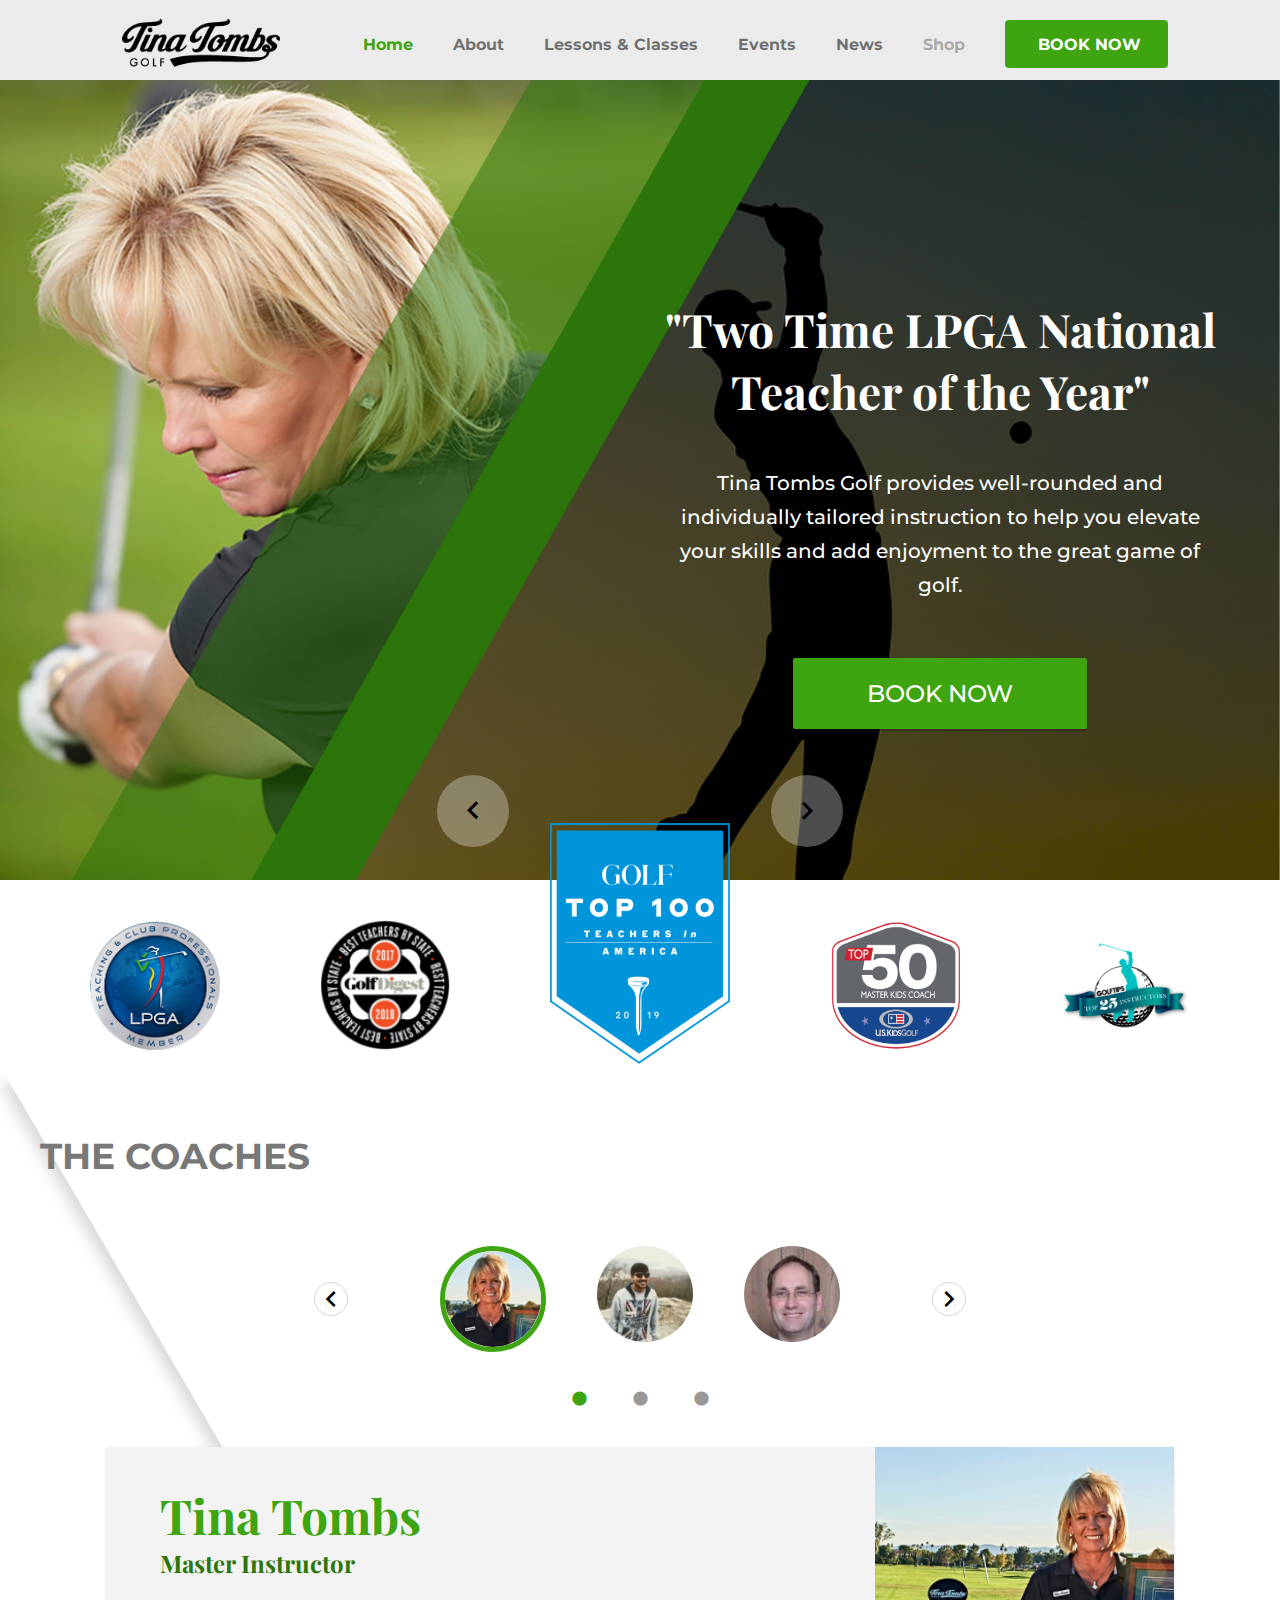
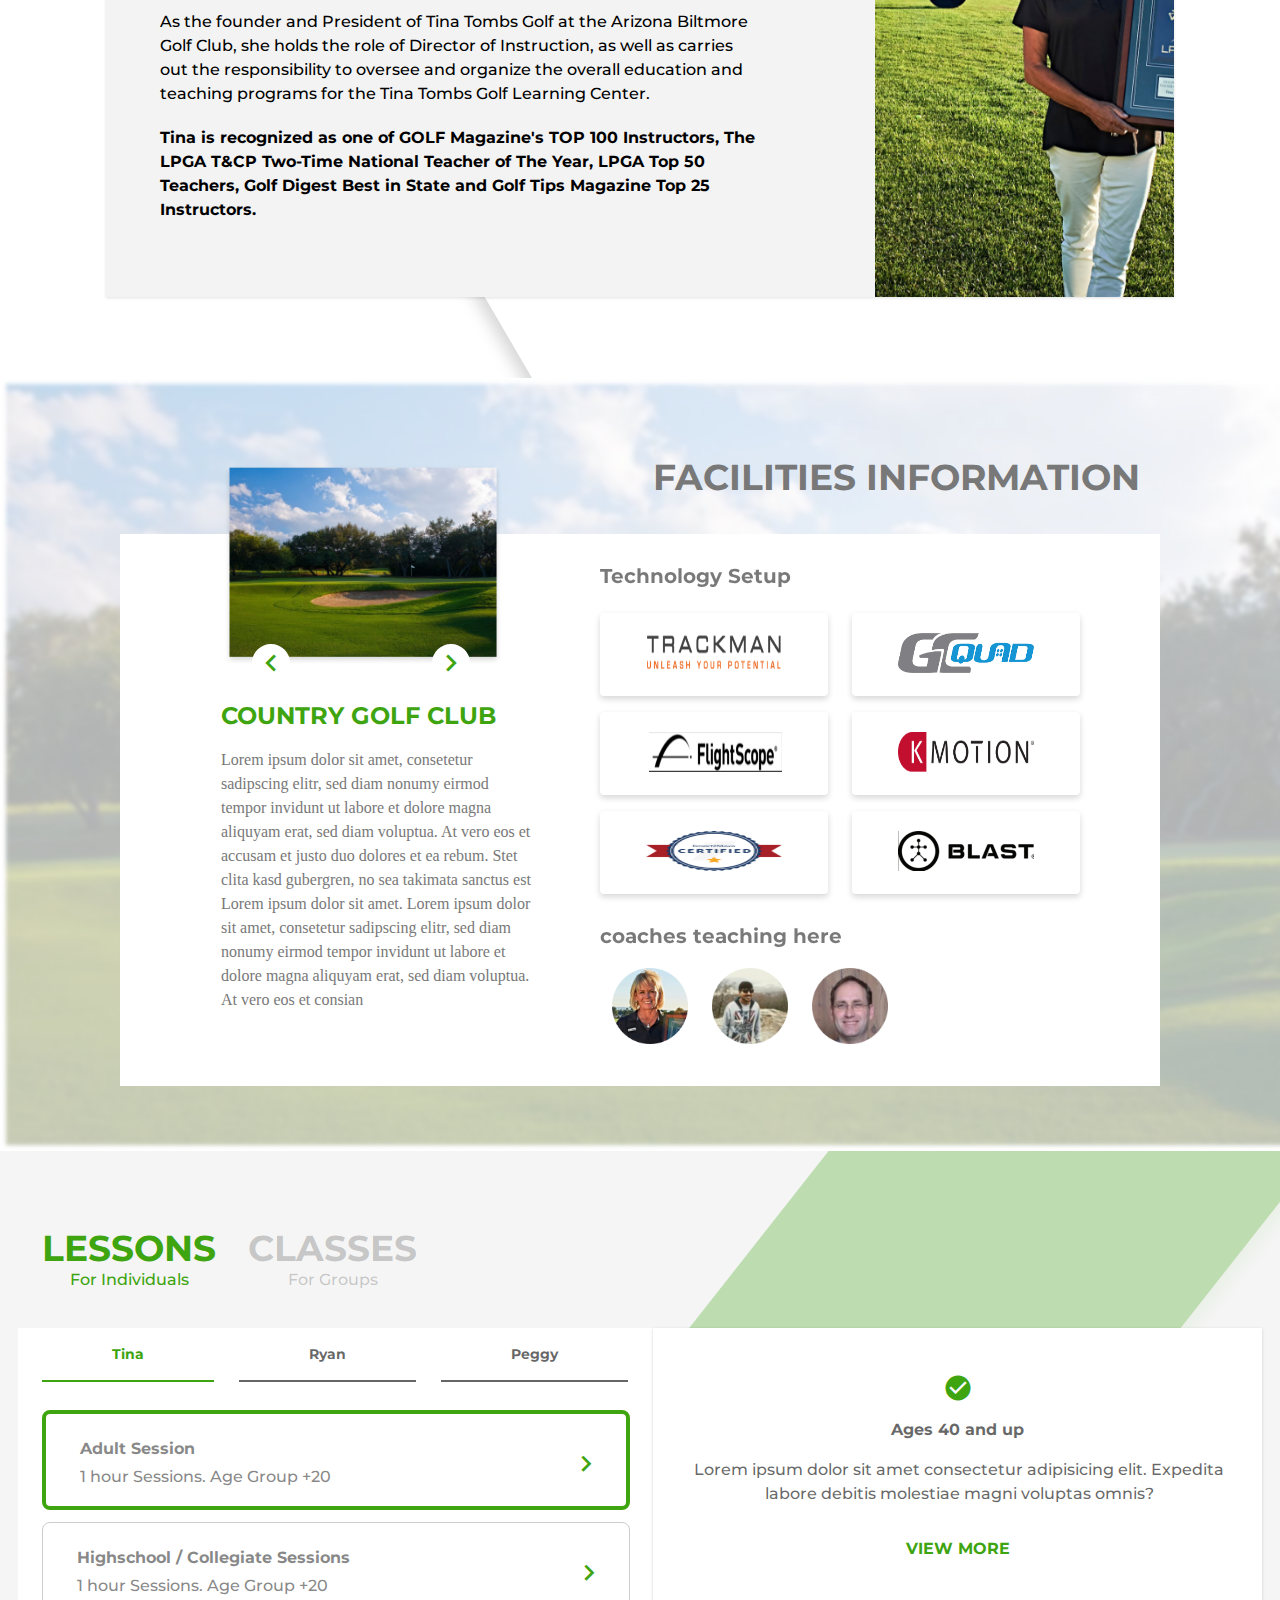
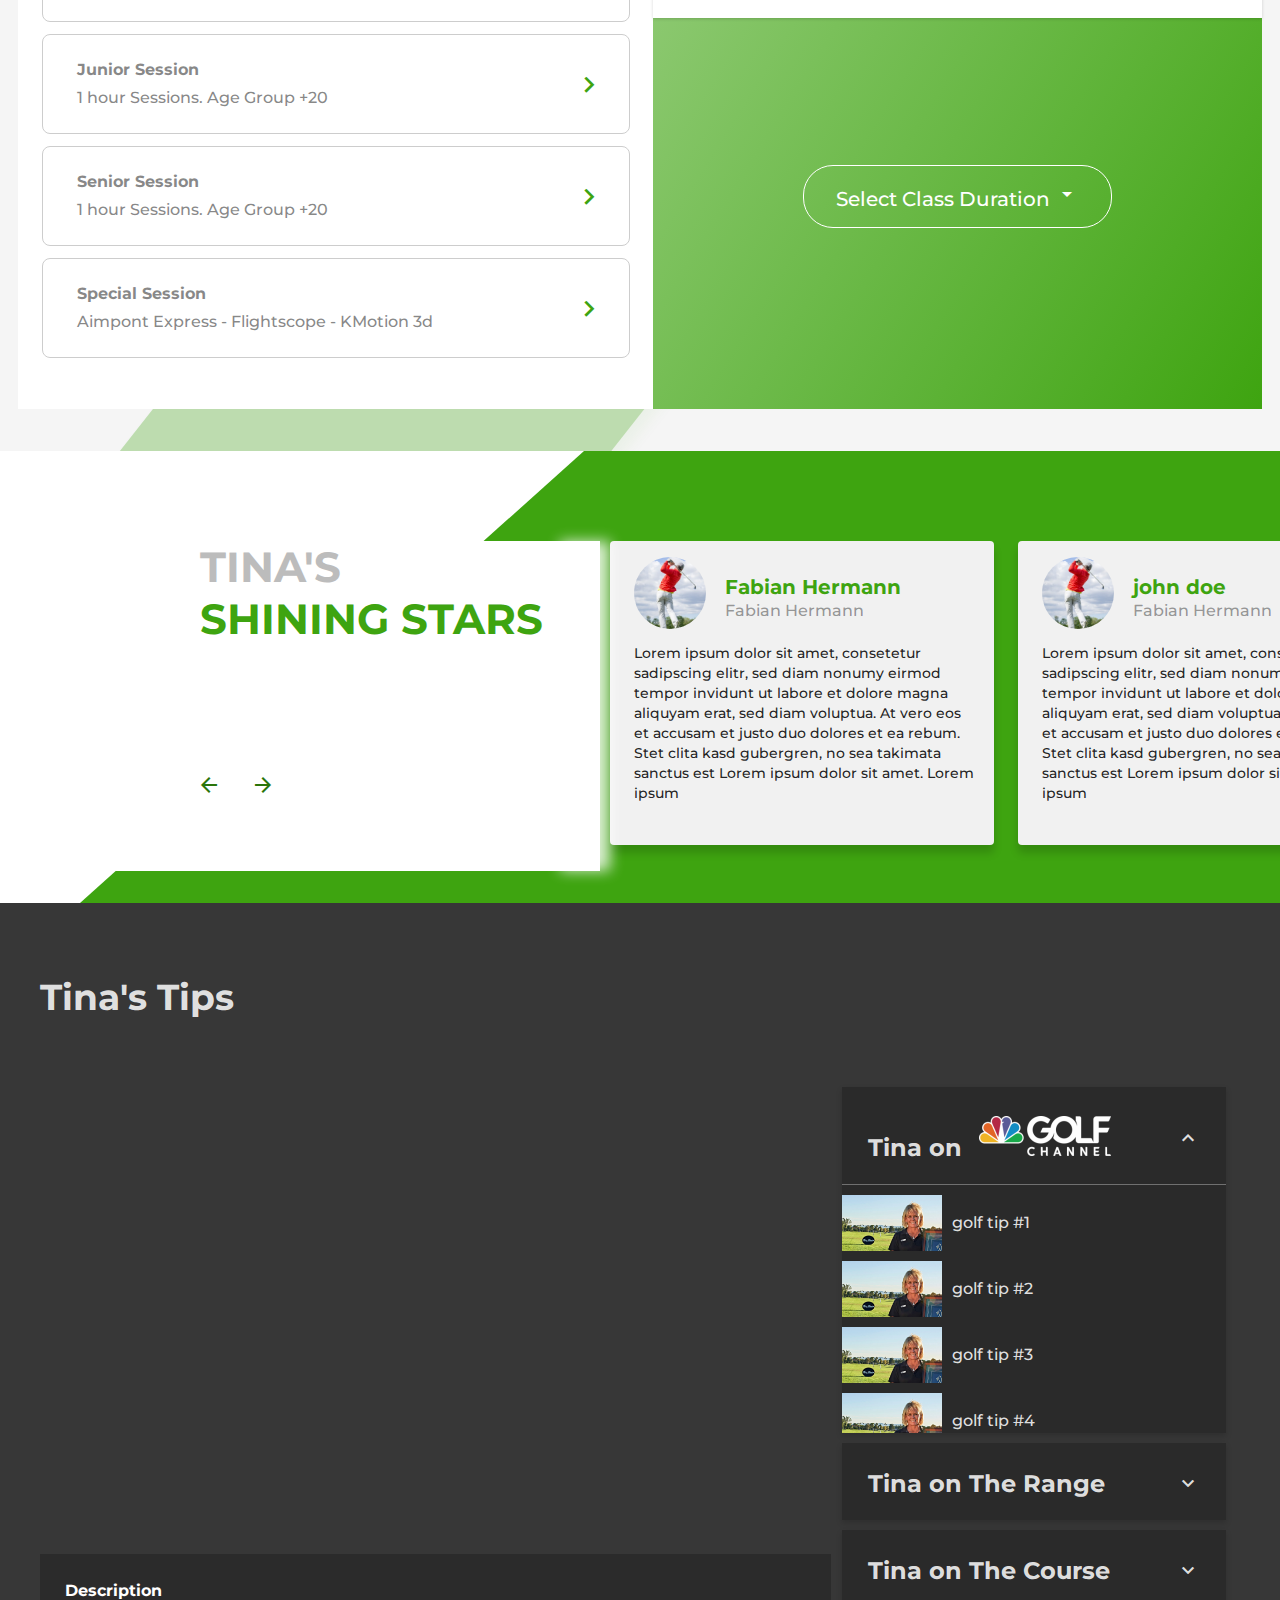
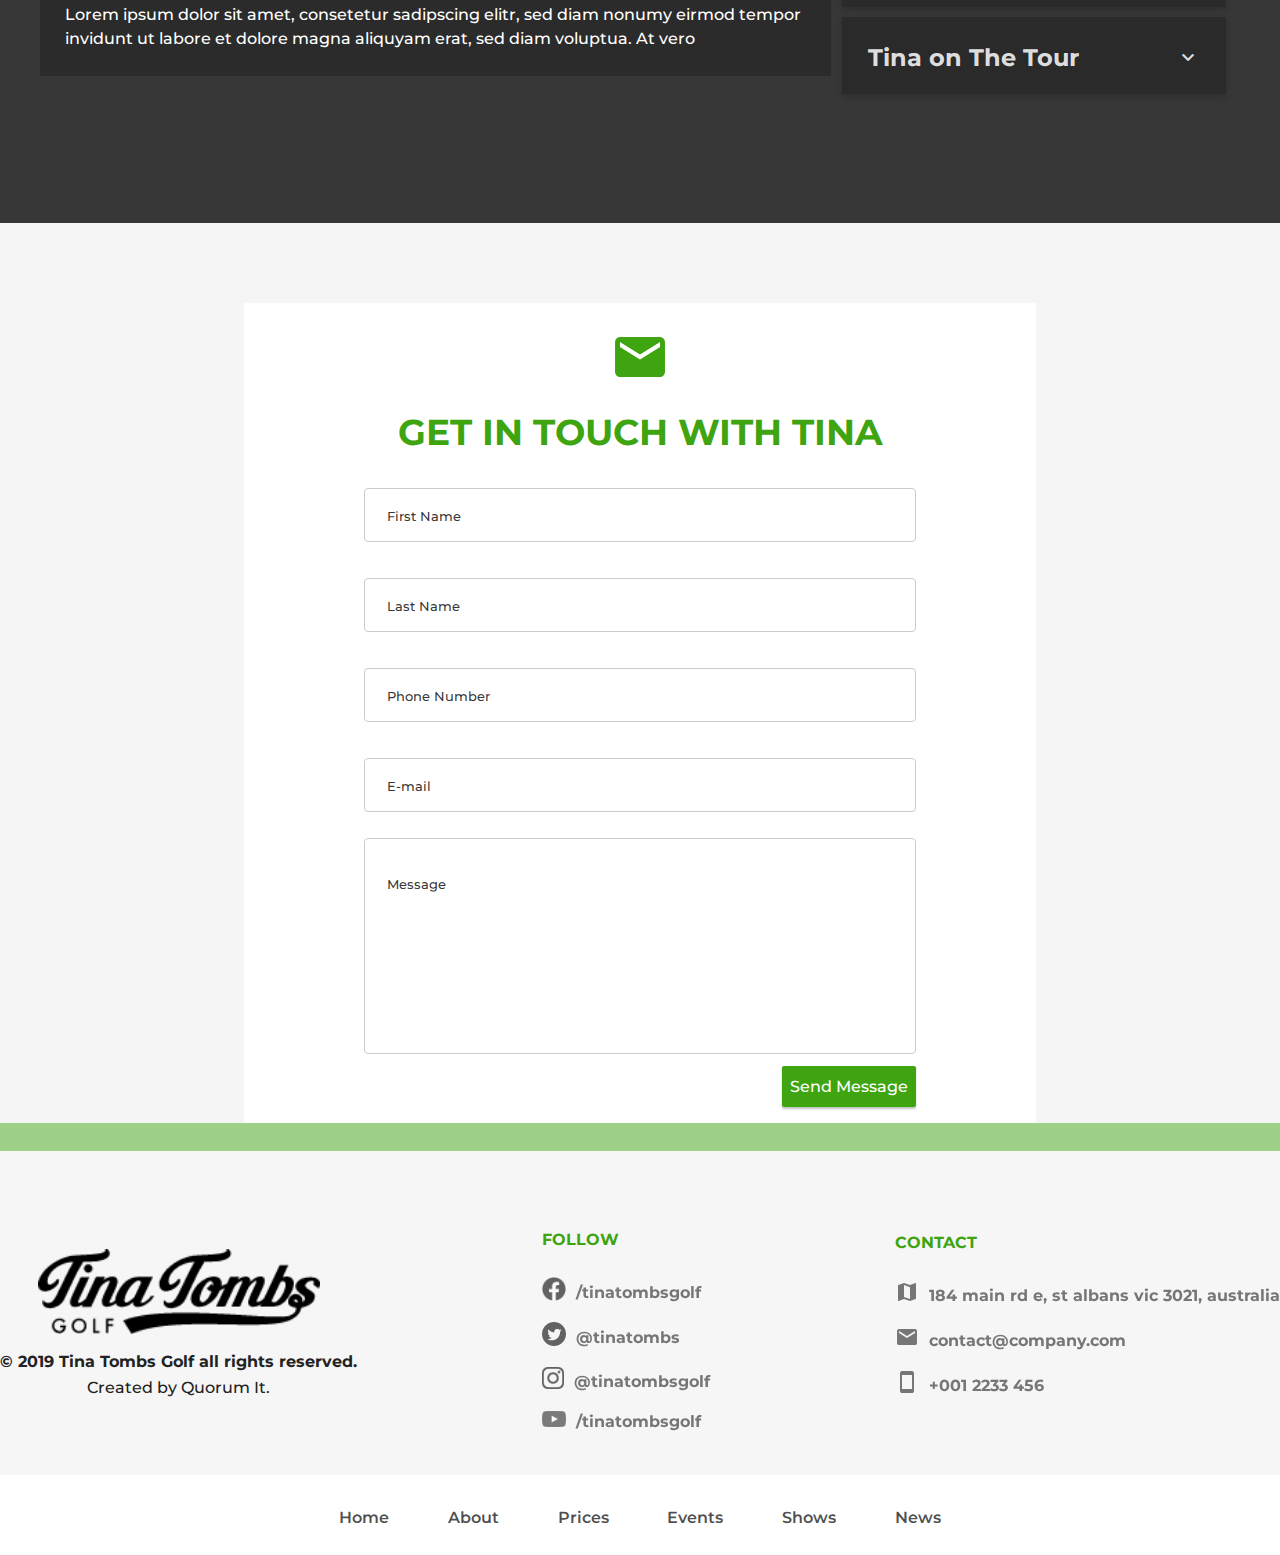
<file: index.html>
<!DOCTYPE html>
<html lang="en">
<head>
    <meta charset="UTF-8">
    <meta name="viewport" content="width=device-width, initial-scale=1.0">
    <meta http-equiv="X-UA-Compatible" content="ie=edge">
    <!-- Fonts -->
    <!-- Montserrat Font Import -->
    <link href="https://fonts.googleapis.com/css?family=Montserrat:500,600,700&display=swap" rel="stylesheet">
    <!-- Fair Display Font Import -->
    <link href="https://fonts.googleapis.com/css?family=Playfair+Display:400,700,700i&display=swap" rel="stylesheet">
    <!-- CSS -->
    <!-- Reset CSS -->
    <link rel="stylesheet" href="css/vendors/reset.css">
    <!-- Reset This -->
    <link rel="stylesheet" href="css/vendors/reset-this.css">
    <!-- Material Icons -->
    <link href="https://fonts.googleapis.com/icon?family=Material+Icons" rel="stylesheet">
    <!-- Slick CSS -->
    <link rel="stylesheet" href="css/vendors/slick.css">
    <link rel="stylesheet" href="css/vendors/slick-theme.css">
    <!-- Custom CSS -->
    <link rel="stylesheet" href="css/main.css">
    <link rel="stylesheet" href="css/Pages/home.css">
    <title>TinaTombs Golf - Home </title>
</head>
<body>
    <!-- Header --> 
    <header>
        
        <div class="main">
            <a href="/"><img src="images/logo-header.png" alt="TinaTombs Logo" class="logo"></a>
            <a class="toggle" id="toggle"><i class="material-icons md-24 md-dark">menu</i></a>
         </div>
    <!-- Navigation -->
        <nav>
            <ul class="nav__links">
                <li class="nav__links__link nav--active"><a href="/">Home</a></li>
                <li class="nav__links__link"><a href="/about.html">About</a></li>
                <li class="nav__links__link"><a href="#classesprices">Lessons & Classes</a></li>
                <li class="nav__links__link"><a href="/events.html">Events</a></li>
                <li class="nav__links__link"><a href="/news.html">News</a></li>
                <li class="nav__links__link nav--disabled"><a href="#">Shop</a></li>
                <li class="nav__links__link"><a href="#" class=" button button--academy">Book Now</a></li>
            </ul>
         </nav>
    </header>
    <!-- Stream Banner -->
    <!-- <div class="banner">
        <h3 class="banner__text">Tina is on Live! <a href="#">Start watching</a> </h3>
    </div> -->

    <!-- Hero -->
    <div class="hero hero-slider-0" style="z-index: 0;">
        <div class="container">
            <div class="hero__text">
                <h1>"Two Time LPGA National Teacher of the Year"</h1>
                <p>Tina Tombs Golf provides well-rounded and individually tailored instruction to help you elevate your skills and add enjoyment to the great game of golf.</p>
                <a href="#classesprices" class="button button--academy" style="cursor: pointer;">Book Now</a>
            </div>
            <div class="hero-arrows">
                <i class="material-icons">keyboard_arrow_left</i>
                <i class="material-icons">keyboard_arrow_right</i>
            </div>
        </div>
     </div>

     <!-- Shields -->
     <div class="container" style="z-index: 0;">
        <section class="shields autoplay" id="slideshow">
            <div>
            <img src="images/shield-1.png" alt="">
        </div>
        <div><img src="images/shield-2.png" alt=""></div>
        
            <div style="z-index: 0;"><img src="images/shield-3-main.png" class="shields--main" alt=""></div>
            <div><img src="images/shield-4.png" alt=""></div>
            <div><img src="images/shield-5.png" alt=""></div>
        </section>
    </div>

     <!-- Coaches -->
     <section class="coaches">
         <div class="container">
            <div class="coaches__container">
                <h1>The Coaches</h1>
                <div class="slider__container">
                    <div class="slider">
                        <i class="material-icons slider__arrow" id="arrow--prev">chevron_left</i>
                        <div class="slider__items">
                            <img src="images/coaches-coach1.png" alt="" class="slider__item item--active">
                            <img src="images/coaches-coach2.png" alt="" class="slider__item">
                            <img src="images/coaches-coach3.png" alt="" class="slider__item">
                        </div>
                            <i class="material-icons slider__arrow" id="arrow--next" style="font-size: 32px;">chevron_right</i>
                    </div>
                </div>
                <div class="coaches__dots">
                    <i class="material-icons dots__item dots--active">lens</i>
                    <i class="material-icons dots__item dots--center">lens</i>
                    <i class="material-icons dots__item">lens </i>
                </div>
                <div class="coaches__card coaches__card--active">
                    <div class="coaches__card-text">
                        <h2>Tina Tombs</h2>
                        <h3>Master Instructor</h3>
                        <p>As the founder and President of Tina Tombs Golf at the Arizona Biltmore Golf Club, she holds the role of Director of Instruction, as well as carries out the responsibility to oversee and organize the overall education and teaching programs for the Tina Tombs Golf Learning Center.</p>
                        <p class="bold">Tina is recognized as one of GOLF Magazine's TOP 100 Instructors, The LPGA T&CP Two-Time National Teacher of The Year, LPGA Top 50 Teachers, Golf Digest Best in State and Golf Tips Magazine Top 25 Instructors.
                        </p>
                    </div>
                    <div class="coaches__card-img">
                        <img src="images/CoachTina.png" alt="">
                    </div>
                </div>
                <div class="coaches__card">
                    <div class="coaches__card-text">
                        <h2>John Doe</h2>
                        <h3>Coach</h3>
                        <p>Lorem ipsum dolor sit amet, consetetur sadipscing elitr, sed diam nonumy eirmod tempor invidunt ut labore et dolore magna aliquyam erat, sed diam voluptua. At vero eos et accusam et justo duo dolores et ea rebum. Stet clita kasd gubergren, no sea takimata sanctus est Lorem ipsum dolor sit amet. Lorem ipsum dolor sit amet.</p>
                        <a class="coaches--special coaches-toggler">Learn more about our Coach Program</a>
                        <div class="coaches__card-rec">
                            <div class="coaches__card-rec-img">
                                <img src="images/coaches-coach1.png" alt="">
                            </div>
                            <div class="coaches__card-rec-text">"I think John is a pretty good coach for Junior golfists"</div>
                        </div>
                    </div>
                    <div class="coaches__card-img">
                        <img src="images/coaches-coach-john.png" alt="">
                    </div>
                </div>
                <div class="coaches__card">
                    <div class="coaches__card-text">
                        <h2>Tiger Woods</h2>
                        <h3>Coach</h3>
                        <p>Lorem ipsum dolor sit amet, consetetur sadipscing elitr, sed diam nonumy eirmod tempor invidunt ut labore et dolore magna aliquyam erat, sed diam voluptua. At vero eos et accusam et justo duo dolores et ea rebum. Stet clita kasd gubergren, no sea takimata sanctus est Lorem ipsum dolor sit amet. Lorem ipsum dolor sit amet.</p>
                        <a class="coaches--special coaches-toggler">Learn more about our Coach Program</a>
                    <div class="coaches__card-rec">
                        <div class="coaches__card-rec-img">
                            <img src="images/coaches-coach1.png" alt="">
                        </div>
                        <div class="coaches__card-rec-text">"It's Tiger Woods , what else can i say!"</div>
                    </div>
                    </div>
                    <div class="coaches__card-img">
                        <img src="images/coaches-coach-tiger.jpg" alt="">
                    </div>
                </div>
                <div class="coaches__program modal">
                    <div class="container"></div>
                        <div class="modal-title">
                            <h1>Our Coaching Program</h1>
                            <h2 class="coaches-x" style="cursor: pointer;">X</h2>
                        </div>
                        <div class="program-container">
                            <p>Lorem ipsum dolor sit amet, consetetur sadipscing elitr, sed diam nonumy eirmod tempor invidunt ut labore et dolore magna aliquyam erat, sed diam voluptua. At vero eos et accusam et justo duo dolores et ea rebum. Stet clita kasd gubergren, no sea takimata sanctus est Lorem ipsum dolor sit amet. Lorem ipsum dolor sit amet, consetetur sadipscing elitr, sed diam nonumy eirmod tempor invidunt ut labore et dolore magna aliquyam erat, sed diam voluptua. At vero eos et accusam et justo duo dolores et ea rebum. Stet clita kasd gubergren, no sea takimata sanctus est Lorem ipsum dolor sit amet. Lorem ipsum dolor sit amet, consetetur sadipscing elitr, sed diam nonumy eirmod tempor invidunt ut labore et dolore magna aliquyam erat, sed diam voluptua. At vero eos et accusam et justo duo dolores et ea rebum.</p>
                            <div class="program-img">
                                <img src="/images/program-img.png" alt="">
                            </div>
                        </div>
                    </div>
                </div>
            </div>
        </div>
     </section>

     <!-- Testimonials -->
     <!-- <section class="testimonials">
         <div class="container">
            <h1>Testimonials</h1>
            <div class="testimonials__card testimonials__card--active">
                <div class="testimonials__text">
                    <p>I would like to leave a note of appreciation for the partnership between the Arizona Biltmore and Tina Tombs. After a long hiatus, we were eager to return to our hobby of golf. Tina was wonderful to work with and made our collective stay here a joy. It is a wonderful opportunity you provide to benefit from her experience and talent.
                    </p>
                </div>
                <div class="quotes">
                    <p class="quote--left">,,</p>
                    <p class="quote--right">,,</p>
                </div>
            </div>
            <div class="testimonials__card">
                <div class="testimonials__text">
                    <p>Lorem ipsum dolor sit amet consectetur adipisicing elit. Exercitationem voluptatem at nostrum ullam natus pariatur accusantium, facilis incidunt molestiae et voluptatum aut! Totam in saepe, facere ipsam aut sapiente excepturi quia assumenda deleniti non itaque obcaecati eaque odit nulla debitis! Sint, eius. Mollitia enim ratione ipsa cumque est porro sapiente.
                    </p>
                </div>
                <div class="quotes">
                    <p class="quote--left">,,</p>
                    <p class="quote--right">,,</p>
                </div>
            </div>
            <div class="testimonials__card">
                <div class="testimonials__text">
                    <p>Lorem ipsum dolor, sit amet consectetur adipisicing elit. Deserunt hic iure suscipit eligendi ex iste quis blanditiis, dolores eveniet. Esse a magnam dolorum deleniti obcaecati, totam rerum neque, dicta, qui expedita similique eius eaque. Aliquid nemo aperiam, ratione doloremque in pariatur ea magni quisquam illo dolores quo. Quaerat, porro id!
                    </p>
                </div>
                <div class="quotes">
                    <p class="quote--left">,,</p>
                    <p class="quote--right">,,</p>
                </div>
            </div>
            <div class="quotes__dots">
                <i class="material-icons quotes__dots__item dots--active">lens</i>
                <i class="material-icons quotes__dots__item dots--center">lens</i>
                <i class="material-icons quotes__dots__item">lens </i>
            </div>
        </div>
     </section> -->

     <!-- Facilities Section -->
    
     <section class="facilities">
         <div class="facilities__container">
             <div class="container">
             <h1>Facilities Information</h1>
                <div class="facilites__card">
                    <div class="facilities__preview facilities__preview--active">
                        <div class="facilities__preview-img">
                            <img src="images/facilities-preview-img.png" alt="">
                        </div>
                        <div class="facilities__preview-arrows">
                            <i class="material-icons facilities__preview-arrow-left" style="font-size: 34px; color: #3EA410;">chevron_left</i>
                            <i class="material-icons facilities__preview-arrow-right" style="font-size: 34px; color: #3EA410;">chevron_right</i>
                        </div>
                        <div class="facilities__preview-text">
                            <h2>Country golf club</h2>
                            <p>Lorem ipsum dolor sit amet, consetetur sadipscing elitr, sed diam nonumy eirmod tempor invidunt ut labore et dolore magna aliquyam erat, sed diam voluptua. At vero eos et accusam et justo duo dolores et ea rebum. Stet clita kasd gubergren, no sea takimata sanctus est Lorem ipsum dolor sit amet. Lorem ipsum dolor sit amet, consetetur sadipscing elitr, sed diam nonumy eirmod tempor invidunt ut labore et dolore magna aliquyam erat, sed diam voluptua. At vero eos et consian</p>
                        </div>
                    </div>
                    <div class="facilities__preview">
                        <div class="facilities__preview-img">
                            <img src="/images/biltmore.jpg" alt="">
                        </div>
                        <div class="facilities__preview-arrows">
                            <i class="material-icons facilities__preview-arrow-left" style="font-size: 34px; color: #3EA410;">chevron_left</i>
                            <i class="material-icons facilities__preview-arrow-right" style="font-size: 34px; color: #3EA410;">chevron_right</i>
                        </div>
                        <div class="facilities__preview-text">
                            <h2>The Biltmore</h2>
                            <p>Lorem ipsum dolor sit amet, consetetur sadipscing elitr, sed diam nonumy eirmod tempor invidunt ut labore et dolore magna aliquyam erat, sed diam voluptua. At vero eos et accusam et justo duo dolores et ea rebum. Stet clita kasd gubergren, no sea takimata sanctus est Lorem ipsum dolor sit amet. Lorem ipsum dolor sit amet, consetetur sadipscing elitr, sed diam nonumy eirmod tempor invidunt ut labore et dolore magna aliquyam erat, sed diam voluptua. At vero eos et consian</p>
                        </div>
                    </div>
                    <div class="facilities__tech">
                        <h3>Technology Setup</h3>
                        <div class="facilities__tech-grid">
                            <div class="facilities__tech-card"><img src="images/facilities-tech6.png" alt=""></div>
                            <div class="facilities__tech-card"><img src="images/facilities-tech2.png" alt=""></div>
                            <div class="facilities__tech-card"><img src="images/facilities-tech3.png" alt=""></div>
                            <div class="facilities__tech-card"><img src="images/facilities-tech4.png" alt=""></div>
                            <div class="facilities__tech-card"><img src="images/facilities-tech5.png" alt=""></div>
                            <div class="facilities__tech-card"><img src="images/facilities-tech1.png" alt=""></div>
                        </div>
                        <div class="facilities__tech-teaching">
                            <h3 class="teaching-title">coaches teaching here</h3>
                            <div class="facilities__tech-coachs">
                                <div class="facilities__tech-coach"><img class="facilities__tech-coach" src="images/coaches-coach1.png" alt=""></div>
                                <div class="facilities__tech-coach"><img src="images/coaches-coach2.png" alt=""></div>
                                <div class="facilities__tech-coach"><img src="images/coaches-coach3.png" alt=""></div>
                            </div>
                        </div>
                        <div class="modals">
                            <div class="modal modal__facilities">
                                <div class="container">
                                    <div class="modal-title">
                                        <h2>SMART2MOVE FORCE PLATES</h2>
                                        <a class="modal-x">X</a>
                                    </div>
                                    <div class="tech-modal-img">
                                        <img src="/images/facilities-tech6.png" alt="">
                                    </div>
                                    <p>Learn how to generate more clubhead speed and hit the ball further - by maximizing your pressure and force. The S2M plates measure both pressure and force (force is how you generate clubhead speed) GRF Lateral, Rotation, and vertical force. BodiTrac does not measure these. S2M is also 240 HRTZ (FPS) 4 times what BodiTrac measures.</p>
                                    <a class="modal-close">Close</a>
                                </div>
                            </div>
                            <div class="modal modal__facilities">
                                <div class="container">
                                    <div class="modal-title">
                                        <h2>Foresight GCQuad</h2>
                                        <a class="modal-x">X</a>
                                    </div>
                                    <div class="tech-modal-img">
                                        <img src="/images/facilities-tech2.png" alt="">
                                    </div>
                                    <p>One of the most versatile launch Monitors available today. It has 4 cameras, a large outdoor viewer display with measurements going to the cloud to view later. The QUAD measures clubface with path to face measurements, and also has a great putting analysis tool.</p>
                                    <a class="modal-close">Close</a>
                                </div>
                            </div>
                            <div class="modal modal__facilities">
                                <div class="container">
                                    <div class="modal-title">
                                        <h2>FLIGHTSCOPE X3 LAUNCH MONITOR</h2>
                                        <a class="modal-x">X</a>
                                    </div>
                                    <div class="tech-modal-img">
                                        <img src="/images/facilities-tech3.png" alt="">
                                    </div>
                                    <p>FlightScope’s new innovative component for the X3 tracking radar gives users the ability to configure environmental conditions, without physically changing locations – meaning golfers who typically practice in flat, low altitudes, and vice versa, can now practice smarter and see how their shot would match up against an entirely different environmental climate. <br> 
                                    <br>
                                    FlightScope’s Environmental Optimizer technology now allows players to practice for a tournament’s specific terrain, without having to physically leave their home course. This feature gives golfers instant feedback on their smart phone or tablet and allows users to configure the impact of several environmental conditions, including: altitude, humidity, relative landing height, air temperature, wind speed and wind direction.</p>
                                    <a class="modal-close">Close</a>
                                </div>
                            </div>
                            <div class="modal modal__facilities">
                                <div class="container">
                                    <div class="modal-title">
                                        <h2>K VEST KMOTION 3D MOTION ANALYSIS</h2>
                                        <a class="modal-x">X</a>
                                    </div>
                                    <div class="tech-modal-img">
                                        <img src="/images/facilities-tech4.png" alt="">
                                    </div>
                                    <p>Evaluations, coaching and training tools all in 3D motion analysis. Biofeedback provides training that translates instruction into feels. It is perfect practice every time.<br>
                                    <br>
                                    Real time visual and auditory feedback <br>
                                    <br>
                                    Titleist 3D software for swing efficiency <br>
                                    <br>
                                    3D Swing Analysis for comparison with PGA/LPGA average <br>
                                    <br>
                                    Video Analysis in single or split-screen views for analysis using drawing tool</p>
                                    <a class="modal-close">Close</a>
                                </div>
                            </div>
                            <div class="modal modal__facilities">
                                <div class="container">
                                    <div class="modal-title">
                                        <h2>SMART2MOVE FORCE PLATES</h2>
                                        <a class="modal-x">X</a>
                                    </div>
                                    <div class="tech-modal-img">
                                        <img src="/images/facilities-tech5.png" alt="">
                                    </div>
                                    <p>Learn how to generate more clubhead speed and hit the ball further - by maximizing your pressure and force. The S2M plates measure both pressure and force (force is how you generate clubhead speed) GRF Lateral, Rotation, and vertical force. BodiTrac does not measure these. S2M is also 240 HRTZ (FPS) 4 times what BodiTrac measures.</p>
                                    <a class="modal-close">Close</a>
                                </div>
                            </div>
                            <div class="modal modal__facilities">
                                <div class="container">
                                    <div class="modal-title">
                                        <h2>Blast</h2>
                                        <a class="modal-x">X</a>
                                    </div>
                                    <div class="tech-modal-img">
                                        <img src="/images/facilities-tech1.png" alt="">
                                    </div>
                                    <p>Blast Golf is the industry’s most accurate stroke and swing analyzer designed to provide you with real-time feedback. Simply attach the sensor to your putter or club and start swinging. Information is automatically captured and sent to your smart phone or tablet in the form of easy to understand metrics. In-app training videos provide you with tips, drills, and actionable insights to help you improve timing, tempo, face rotation, and more. Blast’s patented Smart Video Capture TM technology automatically analyzes and clips your video to create a series of video highlights synched with your metrics, allowing you or your instructor to visually identify your strengths and areas for improvement.<br> 
                                    <br>
                                    The Blast Golf stroke and swing analyzer (sensor) easily and securely attaches to the grip of nearly any regulation putter, driver, iron or wedge. The sensor transmits metrics to your iPhone, iPad, or Android phone via Low Energy Bluetooth. <br> 
                                    <br>
                                    The stroke and swing metrics captured allow you to analyze and improve your timing, tempo,face rotation, and much more. One-touch access to video highlights, metrics, and performance history – components of your personal Swing DNATM <br>
                                    <br>
                                    In-app training videos provide you with tips, drills, and actionable insights to help you improve. <br>
                                    <br>       
                                    Smart Video CaptureTM automatically analyzes and clips your video to create a series of video highlights synched with your metrics. The app tracks your metrics and helps you identify trends. The sensor stores your actions in offline mode when your mobile phone is out of range. Video Analysis tool that allows you to draw and add voice overs to your Blast Videos.</p>
                                    <a class="modal-close">Close</a>
                                </div>
                            </div>
                        </div>
                    </div>
                </div>
            </div>
        </div>
     </section>

    <!-- Classes and Prices Section -->

    <section class="classesprices" id="classesprices">
        <div class="container">
            <div class="classesprices-title">
                <div class="title-group title-group--active">
                    <h1>Lessons</h1>
                    <h2>For Individuals</h2>
                    </div>
                <div class="title-group">
                    <h1>Classes</h1>
                    <h2>For Groups</h2>
                </div>
            </div>
            <div class="classesprices-card classesprices-card--active">
                <div class="classesprices-card-col1">
                    <div class="classes-card-titles">
                        <div class="classes-card-title classes-card-title--active">
                            <h3>Tina</h3>
                        </div>
                        <div class="classes-card-title">
                            <h3>Ryan</h3>
                        </div>
                        <div class="classes-card-title">
                            <h3>Peggy</h3>
                        </div>
                    </div>
                    <div class="lessons-boxes lessons-boxes--active">
                        <div 
                        class="lessons-box lessons-box--active"
                        data-age = "Ages 40 and up"
                        data-desc="Lorem ipsum dolor sit amet consectetur adipisicing elit. Expedita labore debitis molestiae magni voluptas omnis?"
                        data-title1= "asdasdasdasdas"
                        data-title2= "30 minutes on course"
                        data-title3= "60 minutes on course"
                        data-title4= "30 minutes on course"
                        data-title5= ""
                        data-title6= ""
                        data-title7= ""
                        data-title8= ""
                        data-price1="$100"
                        data-price2="$150"
                        data-price3="$250"
                        data-price4="$350"
                        data-price5="$450"
                        data-price6="$550"
                        data-price7="$650"
                        data-price8="$750"
                        data-href= "asdasd"
                        > 
                            <div class="lessons-box-text">
                                <h4>Adult Session</h4>
                                <h5>1 hour Sessions. Age Group +20</h5>
                            </div>
                            <i class="material-icons">keyboard_arrow_right</i>
                        </div>
                        <div 
                        class="lessons-box"
                        data-age = "Ages 30 and up"
                        data-desc="Lorem ipsum dolor sit amet consectetur adipisicing elit. Expedita labore debitis molestiae magni voluptas omnis?"
                        data-title1= "asdasdasdasdas"
                        data-title2= "30 minutes on course"
                        data-title3= "30 minutes on course"
                        data-title4= "30 minutes on course"
                        data-title5= "30 minutes on course"
                        data-title6= ""
                        data-title7= ""
                        data-title8= ""
                        data-price1="$100"
                        data-price2="$150"
                        data-price3="$250"
                        data-price4="$350"
                        data-price5="$450"
                        data-price6="0"
                        data-price7="0"
                        data-price8="0"
                        data-href= "asdasd"
                        >
                            <div class="lessons-box-text">
                                <h4>Highschool / Collegiate Sessions</h4>
                                <h5>1 hour Sessions. Age Group +20</h5>
                            </div>
                            <i class="material-icons">keyboard_arrow_right</i>
                        </div>
                        <div 
                        class="lessons-box"
                        data-age = "Ages 30 and up"
                        data-desc="Lorem ipsum dolor sit amet consectetur adipisicing elit. Expedita labore debitis molestiae magni voluptas omnis?"
                        data-title1= "asdasdasdasdas"
                        data-title2= "30 minutes on course"
                        data-title3= "30 minutes on course"
                        data-title4= "30 minutes on course"
                        data-title5= "asdasd"
                        data-title6= "fasfagas"
                        data-title7= "awerawr"
                        data-title8= "vzxvzxg"
                        data-price1="$100"
                        data-price2="$150"
                        data-price3="$250"
                        data-price4="$350"
                        data-price5="$450"
                        data-price6="$550"
                        data-price7="$650"
                        data-price8="$750"
                        data-href= "asdasd"
                        >
                            <div class="lessons-box-text">
                                <h4>Junior Session</h4>
                                <h5>1 hour Sessions. Age Group +20</h5>
                            </div>
                            <i class="material-icons">keyboard_arrow_right</i>
                        </div>
                        <div 
                        class="lessons-box"
                        data-age = "Ages 30 and up"
                        data-desc="Lorem ipsum dolor sit amet consectetur adipisicing elit. Expedita labore debitis molestiae magni voluptas omnis?"
                        data-title1= "asdasdasdasdas"
                        data-title2= "30 minutes on course"
                        data-title3= ""
                        data-title4= ""
                        data-title5= ""
                        data-title6= ""
                        data-title7= ""
                        data-title8= ""
                        data-price1="$100"
                        data-price2="$150"
                        data-price3="$250"
                        data-price4="$350"
                        data-price5="$450"
                        data-price6="$550"
                        data-price7="$650"
                        data-price8="$750"
                        data-href= "asdasd"
                        >
                            <div class="lessons-box-text">
                                <h4>Senior Session</h4>
                                <h5>1 hour Sessions. Age Group +20</h5>
                            </div>
                            <i class="material-icons">keyboard_arrow_right</i>
                        </div>
                        <div 
                        class="lessons-box"
                        data-age = "Ages 30 and up"
                        data-desc="Lorem ipsum dolor sit amet consectetur adipisicing elit. Expedita labore debitis molestiae magni voluptas omnis?"
                        data-title1= "asdasdasdasdas"
                        data-title2= ""
                        data-title3= ""
                        data-title4= ""
                        data-title5= ""
                        data-title6= ""
                        data-title7= ""
                        data-title8= ""
                        data-price1="$100"
                        data-price2="$150"
                        data-price3="$250"
                        data-price4="$350"
                        data-price5="$450"
                        data-price6="$550"
                        data-price7="$650"
                        data-price8="$750"
                        >
                            <div class="lessons-box-text">
                                <h4>Special Session</h4>
                                <h5>Aimpont Express - Flightscope - KMotion 3d</h5>
                            </div>
                            <i class="material-icons">keyboard_arrow_right</i>
                        </div>
                    </div>
                    <div class="lessons-boxes">
                        <div 
                        class="lessons-box lessons-box--active"
                        data-age = "Ages 40 and up"
                        data-desc="Lorem ipsum dolor sit amet consectetur adipisicing elit. Expedita labore debitis molestiae magni voluptas omnis?"
                        data-title1= "asdasdasdasdas"
                        data-title2= "30 minutes on course"
                        data-title3= "30 minutes on course"
                        data-title4= "30 minutes on course"
                        data-title5= ""
                        data-title6= ""
                        data-title7= ""
                        data-title8= ""
                        data-price1="$100"
                        data-price2="$150"
                        data-price3="$250"
                        data-price4="$350"
                        data-price5="$450"
                        data-price6="$550"
                        data-price7="$650"
                        data-price8="$750"
                        data-href= "asdasd"
                        > 
                            <div class="lessons-box-text">
                                <h4>Adult Session</h4>
                                <h5>1 hour Sessions. Age Group +20</h5>
                            </div>
                            <i class="material-icons">keyboard_arrow_right</i>
                        </div>
                        <div 
                        class="lessons-box"
                        data-age = "Ages 30 and up"
                        data-desc="Lorem ipsum dolor sit amet consectetur adipisicing elit. Expedita labore debitis molestiae magni voluptas omnis?"
                        data-title1= "asdasdasdasdas"
                        data-title2= "30 minutes on course"
                        data-title3= "30 minutes on course"
                        data-title4= "30 minutes on course"
                        data-title5= "30 minutes on course"
                        data-title6= ""
                        data-title7= ""
                        data-title8= ""
                        data-price1="$100"
                        data-price2="$150"
                        data-price3="$250"
                        data-price4="$350"
                        data-price5="$450"
                        data-price6="0"
                        data-price7="0"
                        data-price8="0"
                        data-href= "asdasd"
                        >
                            <div class="lessons-box-text">
                                <h4>Highschool / Collegiate Sessions</h4>
                                <h5>1 hour Sessions. Age Group +20</h5>
                            </div>
                            <i class="material-icons">keyboard_arrow_right</i>
                        </div>
                        <div 
                        class="lessons-box"
                        data-age = "Ages 30 and up"
                        data-desc="Lorem ipsum dolor sit amet consectetur adipisicing elit. Expedita labore debitis molestiae magni voluptas omnis?"
                        data-title1= "asdasdasdasdas"
                        data-title2= "30 minutes on course"
                        data-title3= "30 minutes on course"
                        data-title4= "30 minutes on course"
                        data-title5= "asdasd"
                        data-title6= "fasfagas"
                        data-title7= "awerawr"
                        data-title8= "vzxvzxg"
                        data-price1="$100"
                        data-price2="$150"
                        data-price3="$250"
                        data-price4="$350"
                        data-price5="$450"
                        data-price6="$550"
                        data-price7="$650"
                        data-price8="$750"
                        data-href= "asdasd"
                        >
                            <div class="lessons-box-text">
                                <h4>Junior Session</h4>
                                <h5>1 hour Sessions. Age Group +20</h5>
                            </div>
                            <i class="material-icons">keyboard_arrow_right</i>
                        </div>
                        <div 
                        class="lessons-box"
                        data-age = "Ages 30 and up"
                        data-desc="Lorem ipsum dolor sit amet consectetur adipisicing elit. Expedita labore debitis molestiae magni voluptas omnis?"
                        data-title1= "asdasdasdasdas"
                        data-title2= "30 minutes on course"
                        data-title3= ""
                        data-title4= ""
                        data-title5= ""
                        data-title6= ""
                        data-title7= ""
                        data-title8= ""
                        data-price1="$100"
                        data-price2="$150"
                        data-price3="$250"
                        data-price4="$350"
                        data-price5="$450"
                        data-price6="$550"
                        data-price7="$650"
                        data-price8="$750"
                        data-href= "asdasd"
                        >
                            <div class="lessons-box-text">
                                <h4>Senior Session</h4>
                                <h5>1 hour Sessions. Age Group +20</h5>
                            </div>
                            <i class="material-icons">keyboard_arrow_right</i>
                        </div>
                        <div 
                        class="lessons-box"
                        data-age = "Ages 30 and up"
                        data-desc="Lorem ipsum dolor sit amet consectetur adipisicing elit. Expedita labore debitis molestiae magni voluptas omnis?"
                        data-title1= "asdasdasdasdas"
                        data-title2= ""
                        data-title3= ""
                        data-title4= ""
                        data-title5= ""
                        data-title6= ""
                        data-title7= ""
                        data-title8= ""
                        data-price1="$100"
                        data-price2="$150"
                        data-price3="$250"
                        data-price4="$350"
                        data-price5="$450"
                        data-price6="$550"
                        data-price7="$650"
                        data-price8="$750"
                        >
                            <div class="lessons-box-text">
                                <h4>Special Session</h4>
                                <h5>Aimpont Express - Flightscope - KMotion 3d</h5>
                            </div>
                            <i class="material-icons">keyboard_arrow_right</i>
                        </div>
                    </div>
                    <div class="lessons-boxes">
                        <div 
                        class="lessons-box lessons-box--active"
                        data-age = "Ages 40 and up"
                        data-desc="Lorem ipsum dolor sit amet consectetur adipisicing elit. Expedita labore debitis molestiae magni voluptas omnis?"
                        data-title1= "asdasdasdasdas"
                        data-title2= "30 minutes on course"
                        data-title3= "30 minutes on course"
                        data-title4= "30 minutes on course"
                        data-title5= ""
                        data-title6= ""
                        data-title7= ""
                        data-title8= ""
                        data-price1="$100"
                        data-price2="$150"
                        data-price3="$250"
                        data-price4="$350"
                        data-price5="$450"
                        data-price6="$550"
                        data-price7="$650"
                        data-price8="$750"
                        data-href= "asdasd"
                        > 
                            <div class="lessons-box-text">
                                <h4>Adult Session</h4>
                                <h5>1 hour Sessions. Age Group +20</h5>
                            </div>
                            <i class="material-icons">keyboard_arrow_right</i>
                        </div>
                        <div 
                        class="lessons-box"
                        data-age = "Ages 30 and up"
                        data-desc="Lorem ipsum dolor sit amet consectetur adipisicing elit. Expedita labore debitis molestiae magni voluptas omnis?"
                        data-title1= "asdasdasdasdas"
                        data-title2= "30 minutes on course"
                        data-title3= "30 minutes on course"
                        data-title4= "30 minutes on course"
                        data-title5= "30 minutes on course"
                        data-title6= ""
                        data-title7= ""
                        data-title8= ""
                        data-price1="$100"
                        data-price2="$150"
                        data-price3="$250"
                        data-price4="$350"
                        data-price5="$450"
                        data-price6="0"
                        data-price7="0"
                        data-price8="0"
                        data-href= "asdasd"
                        >
                            <div class="lessons-box-text">
                                <h4>Highschool / Collegiate Sessions</h4>
                                <h5>1 hour Sessions. Age Group +20</h5>
                            </div>
                            <i class="material-icons">keyboard_arrow_right</i>
                        </div>
                        <div 
                        class="lessons-box"
                        data-age = "Ages 30 and up"
                        data-desc="Lorem ipsum dolor sit amet consectetur adipisicing elit. Expedita labore debitis molestiae magni voluptas omnis?"
                        data-title1= "asdasdasdasdas"
                        data-title2= "30 minutes on course"
                        data-title3= "30 minutes on course"
                        data-title4= "30 minutes on course"
                        data-title5= "asdasd"
                        data-title6= "fasfagas"
                        data-title7= "awerawr"
                        data-title8= "vzxvzxg"
                        data-price1="$100"
                        data-price2="$150"
                        data-price3="$250"
                        data-price4="$350"
                        data-price5="$450"
                        data-price6="$550"
                        data-price7="$650"
                        data-price8="$750"
                        data-href= "asdasd"
                        >
                            <div class="lessons-box-text">
                                <h4>Junior Session</h4>
                                <h5>1 hour Sessions. Age Group +20</h5>
                            </div>
                            <i class="material-icons">keyboard_arrow_right</i>
                        </div>
                        <div 
                        class="lessons-box"
                        data-age = "Ages 30 and up"
                        data-desc="Lorem ipsum dolor sit amet consectetur adipisicing elit. Expedita labore debitis molestiae magni voluptas omnis?"
                        data-title1= "asdasdasdasdas"
                        data-title2= "30 minutes on course"
                        data-title3= ""
                        data-title4= ""
                        data-title5= ""
                        data-title6= ""
                        data-title7= ""
                        data-title8= ""
                        data-price1="$100"
                        data-price2="$150"
                        data-price3="$250"
                        data-price4="$350"
                        data-price5="$450"
                        data-price6="$550"
                        data-price7="$650"
                        data-price8="$750"
                        data-href= "asdasd"
                        >
                            <div class="lessons-box-text">
                                <h4>Senior Session</h4>
                                <h5>1 hour Sessions. Age Group +20</h5>
                            </div>
                            <i class="material-icons">keyboard_arrow_right</i>
                        </div>
                        <div 
                        class="lessons-box"
                        data-age = "Ages 30 and up"
                        data-desc="Lorem ipsum dolor sit amet consectetur adipisicing elit. Expedita labore debitis molestiae magni voluptas omnis?"
                        data-title1= "asdasdasdasdas"
                        data-title2= ""
                        data-title3= ""
                        data-title4= ""
                        data-title5= ""
                        data-title6= ""
                        data-title7= ""
                        data-title8= ""
                        data-price1="$100"
                        data-price2="$150"
                        data-price3="$250"
                        data-price4="$350"
                        data-price5="$450"
                        data-price6="$550"
                        data-price7="$650"
                        data-price8="$750"
                        >
                            <div class="lessons-box-text">
                                <h4>Special Session</h4>
                                <h5>Aimpont Express - Flightscope - KMotion 3d</h5>
                            </div>
                            <i class="material-icons">keyboard_arrow_right</i>
                        </div>
                    </div>
                </div>
                <div class="classesprices-card-col2">
                    <div class="classesprices-description">
                        <i class="material-icons">check_circle</i>
                        <h4>Ages 18 and up</h4>
                        <p></p>
                        <h3><a id="classesDetail" href="#">VIEW MORE</a></h3>
                    </div>
                    <div class="classesprices-prices">
                        <div class="prices-dropdown ">
                            <h3>Select Class Duration <i class="material-icons">arrow_drop_down</i></h3>
                            <div class="prices-dropdown-items">
                                <h4 id="prices-item1" data-price1=""></h4>
                                <h4 id="prices-item2" data-price1=""></h4>
                                <h4 id="prices-item3" data-price1=""></h4>
                                <h4 id="prices-item4" data-price1=""></h4>
                                <h4 id="prices-item5" data-price1=""></h4>
                                <h4 id="prices-item6" data-price1=""></h4>
                                <h4 id="prices-item7" data-price1=""></h4>
                                <h4 id="prices-item8" data-price1=""></h4>
                            </div>
                        </div>
                        <div class="classesprices-price" id="price2">
                            <h3></h3>
                            <h2></h2>
                            <div class="classesprices-book" style="text-align: center;"><a href="#">BOOK NOW</a></div>
                        </div>
                    </div>
                </div>
            </div>
            <div class="classesprices-card">
                <div class="classesprices-card-col1">
                    <div class="classes-card-titles">
                        <div class="classes-card-title classes-card-title--active">
                            <h3>Tina</h3>
                        </div>
                        <div class="classes-card-title">
                            <h3>Ryan</h3>
                        </div>
                        <div class="classes-card-title">
                            <h3>Peggy</h3>
                        </div>
                    </div>
                    <div class="lessons-boxes lessons-boxes--active">
                        <div 
                        class="lessons-box lessons-box--active classes-box"
                        data-age = "Ages 40 and up"
                        data-desc="Lorem ipsum dolor sit amet consectetur adipisicing elit. Expedita labore debitis molestiae magni voluptas omnis?"
                        data-title1= "asdasdasdasdas"
                        data-price1="$100"
                        data-href= "asdasd"
                        > 
                            <div class="lessons-box-text">
                                <h4>Women's Class - Ladies Only Wednesday Clinic</h4>
                                <h5>1 hour & 45 minutes. Women Only</h5>
                            </div>
                            <i class="material-icons">keyboard_arrow_right</i>
                        </div>
                        <div 
                        class="lessons-box"
                        data-age = "Ages 30 and up"
                        data-desc="Lorem ipsum dolor sit amet consectetur adipisicing elit. Expedita labore debitis molestiae magni voluptas omnis?"
                        data-title1= "asdasdasdasdas"
                        data-price1="$200"
                        data-href= "asdasd"
                        >
                            <div class="lessons-box-text">
                                <h4>Highschool / Collegiate Sessions</h4>
                                <h5>1 hour Sessions. Age Group +20</h5>
                            </div>
                            <i class="material-icons">keyboard_arrow_right</i>
                        </div>
                        <div 
                        class="lessons-box"
                        data-age = "Ages 30 and up"
                        data-desc="Lorem ipsum dolor sit amet consectetur adipisicing elit. Expedita labore debitis molestiae magni voluptas omnis?"
                        data-title1= "asdasdasdasdas"
                        data-price1="$300"
                        data-href= "asdasd"
                        >
                            <div class="lessons-box-text">
                                <h4>Junior Session</h4>
                                <h5>1 hour Sessions. Age Group +20</h5>
                            </div>
                            <i class="material-icons">keyboard_arrow_right</i>
                        </div>
                        <div 
                        class="lessons-box"
                        data-age = "Ages 30 and up"
                        data-desc="Lorem ipsum dolor sit amet consectetur adipisicing elit. Expedita labore debitis molestiae magni voluptas omnis?"
                        data-title1= "asdasdasdasdas"
                        data-price1="$400""
                        data-href= "asdasd"
                        >
                            <div class="lessons-box-text">
                                <h4>Senior Session</h4>
                                <h5>1 hour Sessions. Age Group +20</h5>
                            </div>
                            <i class="material-icons">keyboard_arrow_right</i>
                        </div>
                    </div>
                    <div class="lessons-boxes">
                        <div 
                        class="lessons-box lessons-box--active classes-box"
                        data-age = "Ages 40 and up"
                        data-desc="Lorem ipsum dolor sit amet consectetur adipisicing elit. Expedita labore debitis molestiae magni voluptas omnis?"
                        data-title1= "asdasdasdasdas"
                        data-price1="$100"
                        data-href= "asdasd"
                        > 
                            <div class="lessons-box-text">
                                <h4>Women's Class - Ladies Only Wednesday Clinic</h4>
                                <h5>1 hour & 45 minutes. Women Only</h5>
                            </div>
                            <i class="material-icons">keyboard_arrow_right</i>
                        </div>
                        <div 
                        class="lessons-box"
                        data-age = "Ages 30 and up"
                        data-desc="Lorem ipsum dolor sit amet consectetur adipisicing elit. Expedita labore debitis molestiae magni voluptas omnis?"
                        data-title1= "asdasdasdasdas"
                        data-price1="$200"
                        data-href= "asdasd"
                        >
                            <div class="lessons-box-text">
                                <h4>Highschool / Collegiate Sessions</h4>
                                <h5>1 hour Sessions. Age Group +20</h5>
                            </div>
                            <i class="material-icons">keyboard_arrow_right</i>
                        </div>
                        <div 
                        class="lessons-box"
                        data-age = "Ages 30 and up"
                        data-desc="Lorem ipsum dolor sit amet consectetur adipisicing elit. Expedita labore debitis molestiae magni voluptas omnis?"
                        data-title1= "asdasdasdasdas"
                        data-price1="$300"
                        data-href= "asdasd"
                        >
                            <div class="lessons-box-text">
                                <h4>Junior Session</h4>
                                <h5>1 hour Sessions. Age Group +20</h5>
                            </div>
                            <i class="material-icons">keyboard_arrow_right</i>
                        </div>
                        <div 
                        class="lessons-box"
                        data-age = "Ages 30 and up"
                        data-desc="Lorem ipsum dolor sit amet consectetur adipisicing elit. Expedita labore debitis molestiae magni voluptas omnis?"
                        data-title1= "asdasdasdasdas"
                        data-price1="$400""
                        data-href= "asdasd"
                        >
                            <div class="lessons-box-text">
                                <h4>Senior Session</h4>
                                <h5>1 hour Sessions. Age Group +20</h5>
                            </div>
                            <i class="material-icons">keyboard_arrow_right</i>
                        </div>
                    </div>
                    <div class="lessons-boxes">
                        <div 
                        class="lessons-box lessons-box--active classes-box"
                        data-age = "Ages 40 and up"
                        data-desc="Lorem ipsum dolor sit amet consectetur adipisicing elit. Expedita labore debitis molestiae magni voluptas omnis?"
                        data-title1= "asdasdasdasdas"
                        data-price1="$100"
                        data-href= "asdasd"
                        > 
                            <div class="lessons-box-text">
                                <h4>Women's Class - Ladies Only Wednesday Clinic</h4>
                                <h5>1 hour & 45 minutes. Women Only</h5>
                            </div>
                            <i class="material-icons">keyboard_arrow_right</i>
                        </div>
                        <div 
                        class="lessons-box"
                        data-age = "Ages 30 and up"
                        data-desc="Lorem ipsum dolor sit amet consectetur adipisicing elit. Expedita labore debitis molestiae magni voluptas omnis?"
                        data-title1= "asdasdasdasdas"
                        data-price1="$200"
                        data-href= "asdasd"
                        >
                            <div class="lessons-box-text">
                                <h4>Highschool / Collegiate Sessions</h4>
                                <h5>1 hour Sessions. Age Group +20</h5>
                            </div>
                            <i class="material-icons">keyboard_arrow_right</i>
                        </div>
                        <div 
                        class="lessons-box"
                        data-age = "Ages 30 and up"
                        data-desc="Lorem ipsum dolor sit amet consectetur adipisicing elit. Expedita labore debitis molestiae magni voluptas omnis?"
                        data-title1= "asdasdasdasdas"
                        data-price1="$300"
                        data-href= "asdasd"
                        >
                            <div class="lessons-box-text">
                                <h4>Junior Session</h4>
                                <h5>1 hour Sessions. Age Group +20</h5>
                            </div>
                            <i class="material-icons">keyboard_arrow_right</i>
                        </div>
                        <div 
                        class="lessons-box"
                        data-age = "Ages 30 and up"
                        data-desc="Lorem ipsum dolor sit amet consectetur adipisicing elit. Expedita labore debitis molestiae magni voluptas omnis?"
                        data-title1= "asdasdasdasdas"
                        data-price1="$400""
                        data-href= "asdasd"
                        >
                            <div class="lessons-box-text">
                                <h4>Senior Session</h4>
                                <h5>1 hour Sessions. Age Group +20</h5>
                            </div>
                            <i class="material-icons">keyboard_arrow_right</i>
                        </div>
                    </div>
                </div>
                <div class="classesprices-card-col2">
                    <div class="classesprices-description" id="classesdescription">
                        <i class="material-icons">check_circle</i>
                        <h4></h4>
                        <p></p>
                        <h3><a id="classesDetail2" href="#">VIEW MORE</a></h3>
                    </div>
                    <div class="classesprices-prices">
                        <div class="classesprices-price" id="classesprice">
                            <h3></h3>
                            <h2></h2>
                            <div class="classesprices-book classesprices-book--active" style="text-align: center;"><a href="#">BOOK NOW</a></div>
                        </div>
                    </div>
                </div>
            </div>
        </div>
    </section>

    <!-- Tina'stars Section -->

    <section class="stars">
        <div class="stars-background">
            <div class="stars-background-poly">
            </div>
            <div class="stars-content">
                <div class="stars-content-text">
                    <h1>Tina's </h1> 
                    <h1>Shining Stars</h1>
                    <div class="content-text-blur"></div>
                </div>
                <div class="stars-content-arrows">
                    <i class="material-icons" id="stars-content-left">arrow_back</i>
                    <i class="material-icons" id="stars-content-right">arrow_forward</i>
                </div>
                <div class="stars-content-cards">
                    <div class="stars-content-card" >
                        <div class="stars-content-card-header">
                            <div class="stars-content-card-img">
                                <img src="/images/coaches-coach-john.png" alt="">
                            </div>
                            <div class="stars-content-card-header-text">
                                <h2>Fabian Hermann</h2>
                                <h3>Fabian Hermann</h3>
                            </div>
                        </div>
                        <p>Lorem ipsum dolor sit amet, consetetur sadipscing elitr, sed diam nonumy eirmod tempor invidunt ut labore et dolore magna aliquyam erat, sed diam voluptua. At vero eos et accusam et justo duo dolores et ea rebum. Stet clita kasd gubergren, no sea takimata sanctus est Lorem ipsum dolor sit amet. Lorem ipsum</p>
                    </div>
                    <div class="stars-content-card" >
                        <div class="stars-content-card-header">
                            <div class="stars-content-card-img">
                                <img src="/images/coaches-coach-john.png" alt="">
                            </div>
                            <div class="stars-content-card-header-text">
                                <h2>john doe</h2>
                                <h3>Fabian Hermann</h3>
                            </div>
                        </div>
                        <p>Lorem ipsum dolor sit amet, consetetur sadipscing elitr, sed diam nonumy eirmod tempor invidunt ut labore et dolore magna aliquyam erat, sed diam voluptua. At vero eos et accusam et justo duo dolores et ea rebum. Stet clita kasd gubergren, no sea takimata sanctus est Lorem ipsum dolor sit amet. Lorem ipsum</p>
                    </div>
                    <div class="stars-content-card" >
                        <div class="stars-content-card-header">
                            <div class="stars-content-card-img">
                                <img src="/images/coaches-coach-john.png" alt="">
                            </div>
                            <div class="stars-content-card-header-text">
                                <h2>Jane Doe</h2>
                                <h3>Fabian Hermann</h3>
                            </div>
                        </div>
                        <p>Lorem ipsum dolor sit amet, consetetur sadipscing elitr, sed diam nonumy eirmod tempor invidunt ut labore et dolore magna aliquyam erat, sed diam voluptua. At vero eos et accusam et justo duo dolores et ea rebum. Stet clita kasd gubergren, no sea takimata sanctus est Lorem ipsum dolor sit amet. Lorem ipsum</p>
                    </div>
                    <div class="stars-content-card">
                        <div class="stars-content-card-header">
                            <div class="stars-content-card-img">
                                <img src="/images/coaches-coach-john.png" alt="">
                            </div>
                            <div class="stars-content-card-header-text">
                                <h2>Jill Doe</h2>
                                <h3>Fabian Hermann</h3>
                            </div>
                        </div>
                        <p>Lorem ipsum dolor sit amet, consetetur sadipscing elitr, sed diam nonumy eirmod tempor invidunt ut labore et dolore magna aliquyam erat, sed diam voluptua. At vero eos et accusam et justo duo dolores et ea rebum. Stet clita kasd gubergren, no sea takimata sanctus est Lorem ipsum dolor sit amet. Lorem ipsum</p>
                    </div>
                    <div class="stars-content-card">
                        <div class="stars-content-card-header">
                            <div class="stars-content-card-img">
                                <img src="/images/coaches-coach-john.png" alt="">
                            </div>
                            <div class="stars-content-card-header-text">
                                <h2>Jack Doe</h2>
                                <h3>Fabian Hermann</h3>
                            </div>
                        </div>
                        <p>Lorem ipsum dolor sit amet, consetetur sadipscing elitr, sed diam nonumy eirmod tempor invidunt ut labore et dolore magna aliquyam erat, sed diam voluptua. At vero eos et accusam et justo duo dolores et ea rebum. Stet clita kasd gubergren, no sea takimata sanctus est Lorem ipsum dolor sit amet. Lorem ipsum</p>
                    </div>
                </div>
            </div>
        </div>
        
    </section>

     <!-- Tips Section -->

     <section class="tips">
         <div class="tips__container">
             <div class="container">
                <h1>Tina's Tips</h1>
                <div class="tips__player">
                    <div class="tips__player-video">
                        <iframe id="tips-video" width="792" height="448" src="https://www.youtube.com/embed/uPXKcNrSQJk" frameborder="0" allow="accelerometer; autoplay; encrypted-media; gyroscope; picture-in-picture" allowfullscreen></iframe>
                    </div>
                    <div class="tips__player-playlist">
                        <div class="drawer">
                            <div class="drawer__title drawer-toggler">
                                <h3>Tina on <span class="drawer__title-logo"><img src="images/golf-channel-logo-png-8@2x.png" alt=""></span></h3>
                                <i class="material-icons ">keyboard_arrow_up</i>
                            </div>
                            <div class="drawer__content drawer__content--active">
                                <div class="drawer__content-item">
                                    <div class="content-item-img">
                                        <img src="images/CoachTina.png" alt="">
                                    </div>
                                    <a class="tips-changer" 
                                    data-src="https://www.youtube.com/embed/TD5HK5aEcCU" 
                                    data-desc="test 1 Lorem ipsum dolor sit, amet consectetur adipisicing elit. Enim repudiandae deleniti, quis magnam voluptates commodi et accusantium consectetur libero voluptatibus!"
                                    >golf tip #1
                                    </a>
                                </div>
                                <div class="drawer__content-item">
                                    <div class="content-item-img">
                                        <img src="images/CoachTina.png" alt="">
                                    </div>
                                    <a class="tips-changer" 
                                    data-src="https://www.youtube.com/embed/KbI72ydsS5s"
                                    data-desc="test 2 Lorem ipsum dolor sit, amet consectetur adipisicing elit. Enim repudiandae deleniti, quis magnam voluptates commodi et accusantium consectetur libero voluptatibus!"
                                    >golf tip #2
                                    </a>
                                </div>
                                <div class="drawer__content-item">
                                    <div class="content-item-img">
                                        <img src="images/CoachTina.png" alt="">
                                    </div>
                                    <a class="tips-changer" 
                                    data-src="https://www.youtube.com/embed/YRXXxNjSkWo"
                                    data-desc="test 3 Lorem ipsum dolor sit, amet consectetur adipisicing elit. Enim repudiandae deleniti, quis magnam voluptates commodi et accusantium consectetur libero voluptatibus! "
                                    >golf tip #3
                                    </a>
                                </div>
                                <div class="drawer__content-item">
                                    <div class="content-item-img">
                                        <img src="images/CoachTina.png" alt="">
                                    </div>
                                    <a class="tips-changer" 
                                    data-src="https://www.youtube.com/embed/eMbAm5QufGk"
                                    data-desc="test 4 Lorem ipsum dolor sit, amet consectetur adipisicing elit. Enim repudiandae deleniti, quis magnam voluptates commodi et accusantium consectetur libero voluptatibus!"
                                    >golf tip #4
                                    </a>
                                </div>  
                            </div>
                        </div>
                        <div class="drawer">
                            <div class="drawer__title drawer-toggler">
                                <h3>Tina on The Range</h3>
                                <i class="material-icons ">keyboard_arrow_down</i>
                            </div>
                            <div class="drawer__content">
                                <div class="drawer__content-item">
                                        <div class="content-item-img">
                                            <img src="images/CoachTina.png" alt="">
                                        </div>
                                        <a class="tips-changer" 
                                        data-src="https://www.youtube.com/embed/TD5HK5aEcCU" 
                                        data-desc="test 1 Lorem ipsum dolor sit, amet consectetur adipisicing elit. Enim repudiandae deleniti, quis magnam voluptates commodi et accusantium consectetur libero voluptatibus!"
                                        >golf tip #1
                                        </a>
                                    </div>
                                    <div class="drawer__content-item">
                                        <div class="content-item-img">
                                            <img src="images/CoachTina.png" alt="">
                                        </div>
                                        <a class="tips-changer" 
                                        data-src="https://www.youtube.com/embed/KbI72ydsS5s"
                                        data-desc="test 2 Lorem ipsum dolor sit, amet consectetur adipisicing elit. Enim repudiandae deleniti, quis magnam voluptates commodi et accusantium consectetur libero voluptatibus!"
                                        >golf tip #2
                                        </a>
                                    </div>
                                    <div class="drawer__content-item">
                                        <div class="content-item-img">
                                            <img src="images/CoachTina.png" alt="">
                                        </div>
                                        <a class="tips-changer" 
                                        data-src="https://www.youtube.com/embed/YRXXxNjSkWo"
                                        data-desc="test 3 Lorem ipsum dolor sit, amet consectetur adipisicing elit. Enim repudiandae deleniti, quis magnam voluptates commodi et accusantium consectetur libero voluptatibus! "
                                        >golf tip #3
                                        </a>
                                    </div>
                                    <div class="drawer__content-item">
                                        <div class="content-item-img">
                                            <img src="images/CoachTina.png" alt="">
                                        </div>
                                        <a class="tips-changer" 
                                        data-src="https://www.youtube.com/embed/eMbAm5QufGk"
                                        data-desc="test 4 Lorem ipsum dolor sit, amet consectetur adipisicing elit. Enim repudiandae deleniti, quis magnam voluptates commodi et accusantium consectetur libero voluptatibus!"
                                        >golf tip #4
                                        </a>
                                    </div> 
                            </div>
                        </div>
                        <div class="drawer">
                            <div class="drawer__title drawer-toggler">
                                <h3>Tina on The Course</h3>
                                <i class="material-icons ">keyboard_arrow_down</i>
                            </div>
                            <div class="drawer__content">
                                <div class="drawer__content-item">
                                        <div class="content-item-img">
                                            <img src="images/CoachTina.png" alt="">
                                        </div>
                                        <a class="tips-changer" 
                                        data-src="https://www.youtube.com/embed/TD5HK5aEcCU" 
                                        data-desc="test 1 Lorem ipsum dolor sit, amet consectetur adipisicing elit. Enim repudiandae deleniti, quis magnam voluptates commodi et accusantium consectetur libero voluptatibus!"
                                        >golf tip #1
                                        </a>
                                    </div>
                                    <div class="drawer__content-item">
                                        <div class="content-item-img">
                                            <img src="images/CoachTina.png" alt="">
                                        </div>
                                        <a class="tips-changer" 
                                        data-src="https://www.youtube.com/embed/KbI72ydsS5s"
                                        data-desc="test 2 Lorem ipsum dolor sit, amet consectetur adipisicing elit. Enim repudiandae deleniti, quis magnam voluptates commodi et accusantium consectetur libero voluptatibus!"
                                        >golf tip #2
                                        </a>
                                    </div>
                                    <div class="drawer__content-item">
                                        <div class="content-item-img">
                                            <img src="images/CoachTina.png" alt="">
                                        </div>
                                        <a class="tips-changer" 
                                        data-src="https://www.youtube.com/embed/YRXXxNjSkWo"
                                        data-desc="test 3 Lorem ipsum dolor sit, amet consectetur adipisicing elit. Enim repudiandae deleniti, quis magnam voluptates commodi et accusantium consectetur libero voluptatibus! "
                                        >golf tip #3
                                        </a>
                                    </div>
                                    <div class="drawer__content-item">
                                        <div class="content-item-img">
                                            <img src="images/CoachTina.png" alt="">
                                        </div>
                                        <a class="tips-changer" 
                                        data-src="https://www.youtube.com/embed/eMbAm5QufGk"
                                        data-desc="test 4 Lorem ipsum dolor sit, amet consectetur adipisicing elit. Enim repudiandae deleniti, quis magnam voluptates commodi et accusantium consectetur libero voluptatibus!"
                                        >golf tip #4
                                        </a>
                                    </div> 
                            </div>
                        </div>
                        <div class="drawer">
                            <div class="drawer__title drawer-toggler">
                                <h3>Tina on The Tour</h3>
                                <i class="material-icons ">keyboard_arrow_down</i>
                            </div>
                            <div class="drawer__content">
                                <div class="drawer__content-item">
                                        <div class="content-item-img">
                                            <img src="images/CoachTina.png" alt="">
                                        </div>
                                        <a class="tips-changer" 
                                        data-src="https://www.youtube.com/embed/TD5HK5aEcCU" 
                                        data-desc="test 1 Lorem ipsum dolor sit, amet consectetur adipisicing elit. Enim repudiandae deleniti, quis magnam voluptates commodi et accusantium consectetur libero voluptatibus!"
                                        >golf tip #1
                                        </a>
                                    </div>
                                    <div class="drawer__content-item">
                                        <div class="content-item-img">
                                            <img src="images/CoachTina.png" alt="">
                                        </div>
                                        <a class="tips-changer" 
                                        data-src="https://www.youtube.com/embed/KbI72ydsS5s"
                                        data-desc="test 2 Lorem ipsum dolor sit, amet consectetur adipisicing elit. Enim repudiandae deleniti, quis magnam voluptates commodi et accusantium consectetur libero voluptatibus!"
                                        >golf tip #2
                                        </a>
                                    </div>
                                    <div class="drawer__content-item">
                                        <div class="content-item-img">
                                            <img src="images/CoachTina.png" alt="">
                                        </div>
                                        <a class="tips-changer" 
                                        data-src="https://www.youtube.com/embed/YRXXxNjSkWo"
                                        data-desc="test 3 Lorem ipsum dolor sit, amet consectetur adipisicing elit. Enim repudiandae deleniti, quis magnam voluptates commodi et accusantium consectetur libero voluptatibus! "
                                        >golf tip #3
                                        </a>
                                    </div>
                                    <div class="drawer__content-item">
                                        <div class="content-item-img">
                                            <img src="images/CoachTina.png" alt="">
                                        </div>
                                        <a class="tips-changer" 
                                        data-src="https://www.youtube.com/embed/eMbAm5QufGk"
                                        data-desc="test 4 Lorem ipsum dolor sit, amet consectetur adipisicing elit. Enim repudiandae deleniti, quis magnam voluptates commodi et accusantium consectetur libero voluptatibus!"
                                        >golf tip #4
                                        </a>
                                    </div> 
                            </div>
                        </div>
                    </div>
                    <div class="tips__description">
                        <div class="tips__description__text">
                            <h3>Description</h3>
                            <p id="tips-description">Lorem ipsum dolor sit amet, consetetur sadipscing elitr, sed diam nonumy eirmod tempor invidunt ut labore et dolore magna aliquyam erat, sed diam voluptua. At vero</p>
                        </div>
                    </div>
                </div>
            </div>
         </div>
     </section>

     <!-- Get in Touch Section -->

     <section class="getintouch">
         <div class="container">
             <div class="getintouch-card">
                <div class="getintouch-card-email"><i class="material-icons">email</i></div>
                <h1>GET IN TOUCH WITH TINA</h1>
                <div class="getintouch-form">
                    <form action="">
                        <input type="text" placeholder="First Name">
                        <input type="text" placeholder="Last Name">
                        <input type="tel"  placeholder="Phone Number">
                        <input type="email" placeholder="E-mail">
                        <textarea type="text" cols="30" rows="10" placeholder="Message" style="resize: none;"></textarea>
                        <button class="reset-this" type="submit">Send Message</button>
                    </form>
                </div>
             </div>
         </div>
     </section>

     <!-- separator -->
     <div class="separator"></div>

     <!-- Instagram Section -->

    <section class="instagram">
         <!-- <iframe src="//lightwidget.com/widgets/a39b9b5342ff50478e6c9cf8250651b0.html"  scrolling="no" allowtransparency="true" class="lightwidget-widget" style="width:100%;border:0;overflow:hidden; padding-top: 36px;"></iframe> -->
    </section>

    <!-- Footer Section -->

    <footer>
        <div class="footer__container">
            <div class="container">
                <div class="footer__content">
                    <div class="footer__content-logo">
                        <div class="footer-logo">
                            <img src="/images/logo-header.png" alt="">
                        </div>
                        <h3>© 2019 Tina Tombs Golf all rights reserved.</h3>
                        <h4>Created by Quorum It.</h4>
                    </div>
                    <div class="footer__content-social">
                        <h2>FOLLOW</h2>
                        <ul class="content-social__items">
                            <li><a href="#"><img src="/images/media-facebook.png" alt=""></a><h5>/tinatombsgolf</h5></li>
                            <li><a href="#"><img src="/images/media-twitter.png" alt=""></a><h5>@tinatombs</h5></li>
                            <li><a href="#"><img src="/images/media-instagram.png" alt=""></a><h5>@tinatombsgolf</h5></li>
                            <li><a href="#"><img src="/images/media-youtube.png" alt=""></a><h5>/tinatombsgolf</h5></li>
                        </ul>
                    </div>
                    <div class="footer__content-contact">
                        <h2>CONTACT</h2>
                        <ul class="content-contact__items">
                            <li><span><i class="material-icons">map</i></span><h5>184 Main Rd E, St Albans VIC 3021, Australia</h5></li>
                            <li><span><i class="material-icons">email</i></span><h5>contact@company.com</h5></li>
                            <li><span><i class="material-icons">smartphone</i></span><h5>+001 2233 456</h5></li>
                        </ul>
                    </div>
                </div>
            </div>
        </div>
    </footer>

    <!-- Footer Nav Section -->

    <section class="footer-nav">
        <div class="container">
            <ul class="footer-nav__container">
                <li><a href="/">Home</a></li>
                <li><a href="/about.html">About</a></li>
                <li><a href="#">Prices</a></li>
                <li><a href="/events.html">Events</a></li>
                <li><a href="#">Shows</a></li>
                <li><a href="/news.html">News</a></li>
            </ul>
        </div>
    </section>

    <!-- Scripts -->

     <!-- Nav Toggler -->
    <script src="js/nav__toggler.js"></script>

    <!-- Hero Slider -->
    <script src="/js/hero-slider.js"></script>

    <!-- Slider -->
    <script src="js/slider.js"></script>

    <!-- coaches modal -->
    <script src="/js/coaches_modal.js"></script>

    <!-- Jquery -->
    <script src="https://code.jquery.com/jquery-3.4.1.min.js"integrity="sha256-CSXorXvZcTkaix6Yvo6HppcZGetbYMGWSFlBw8HfCJo="crossorigin="anonymous"></script>

    <!-- Slick JS -->
    <script src="js/slick.js"></script>

    <script src="js/carrousel.js"></script>

    <!-- Testimonials Carrousel -->
    <!-- <script src="js/testimonial__carrousel.js"></script> -->

    <!-- Facilities Modal -->
    <script src="/js/facilities__modal.js"></script>

    <!-- Facilities Preview Slider -->
    <script src="/js/facilities-preview__slider.js"></script>

    <!-- Classes and prices Scripts -->
    <script src="js/classesprices_changers.js"></script>

    <script src="/js/classesprices_dropdown.js"></script>

    <!-- Tina's Stars Scripts -->
    <script src="/js/stars-slider.js"></script>

    
    
    <!-- Tips Scripts -->
    <script src="js/tips__toggler.js"></script>

    <script src="js/tips__handler.js"></script>

    <!-- LightWeight Scripts -->
    <script src="https://cdn.lightwidget.com/widgets/lightwidget.js"></script>
    
</body>
</html>
</file>
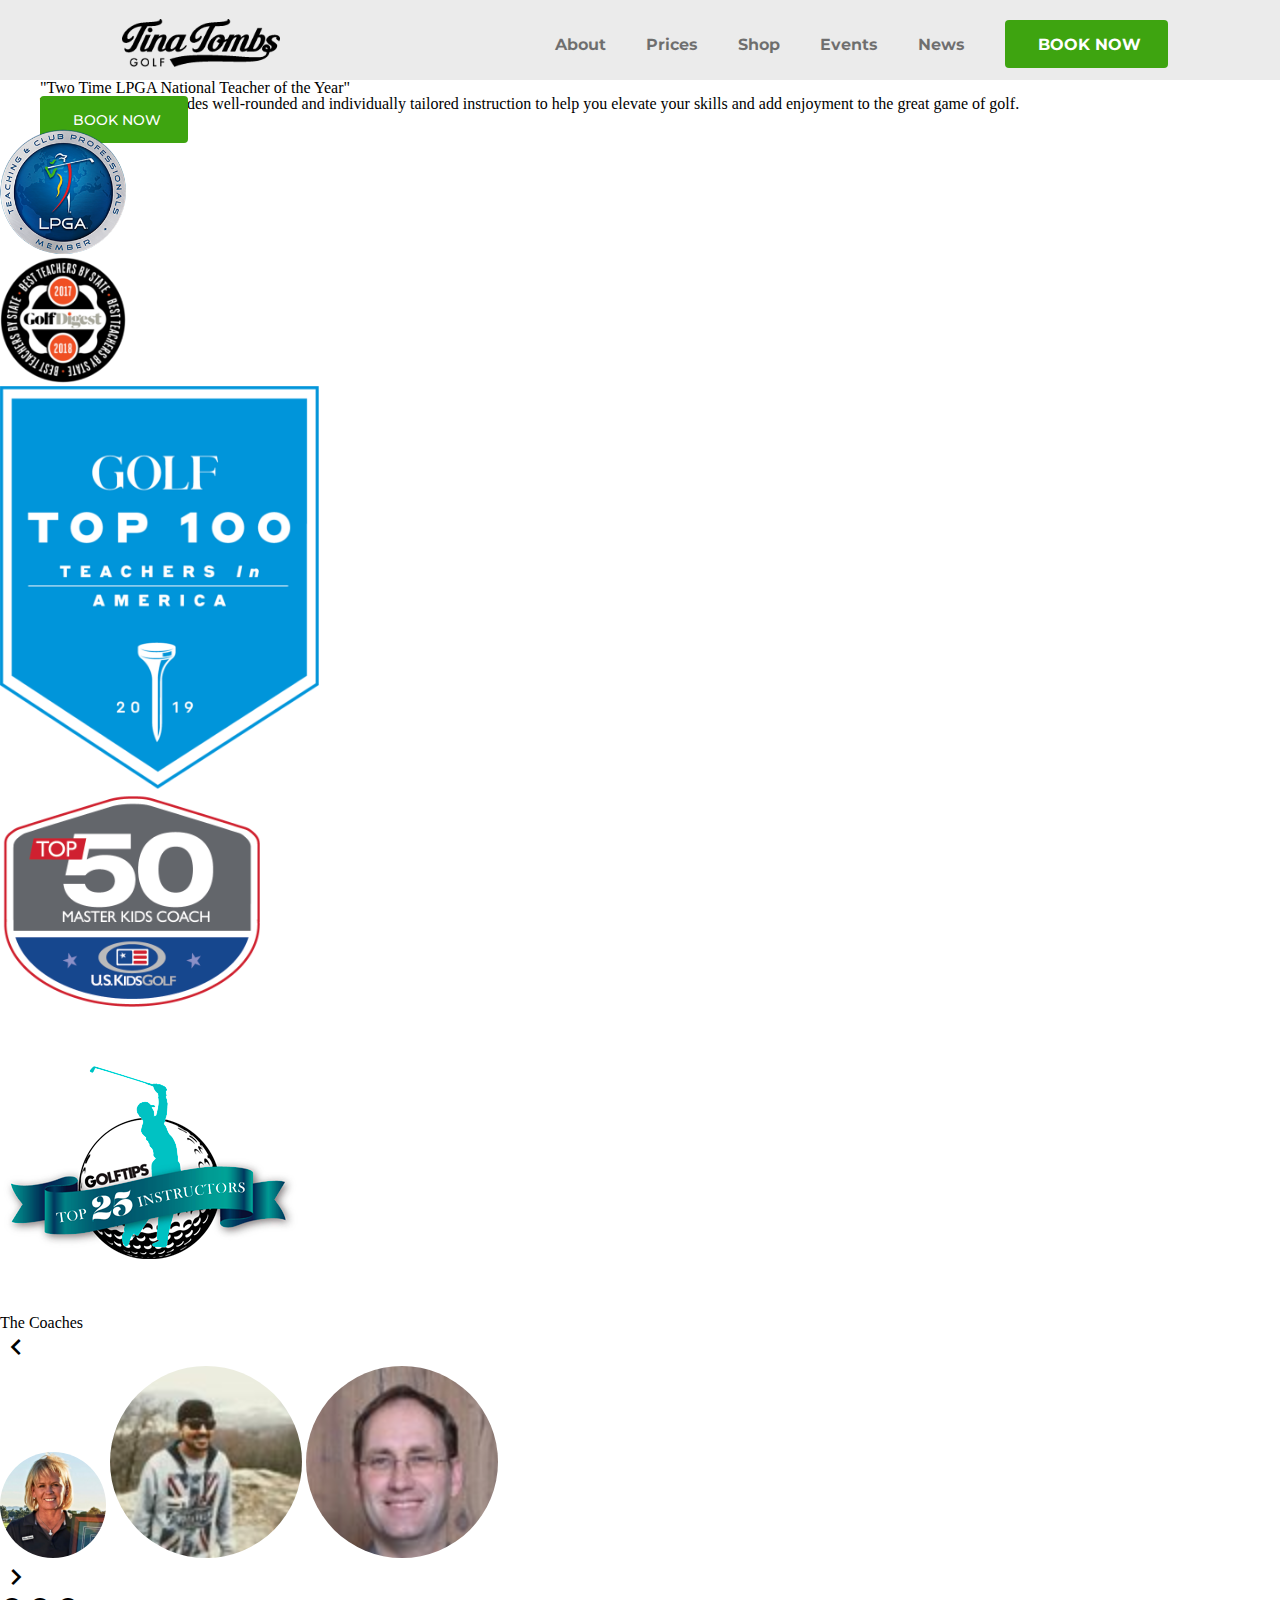
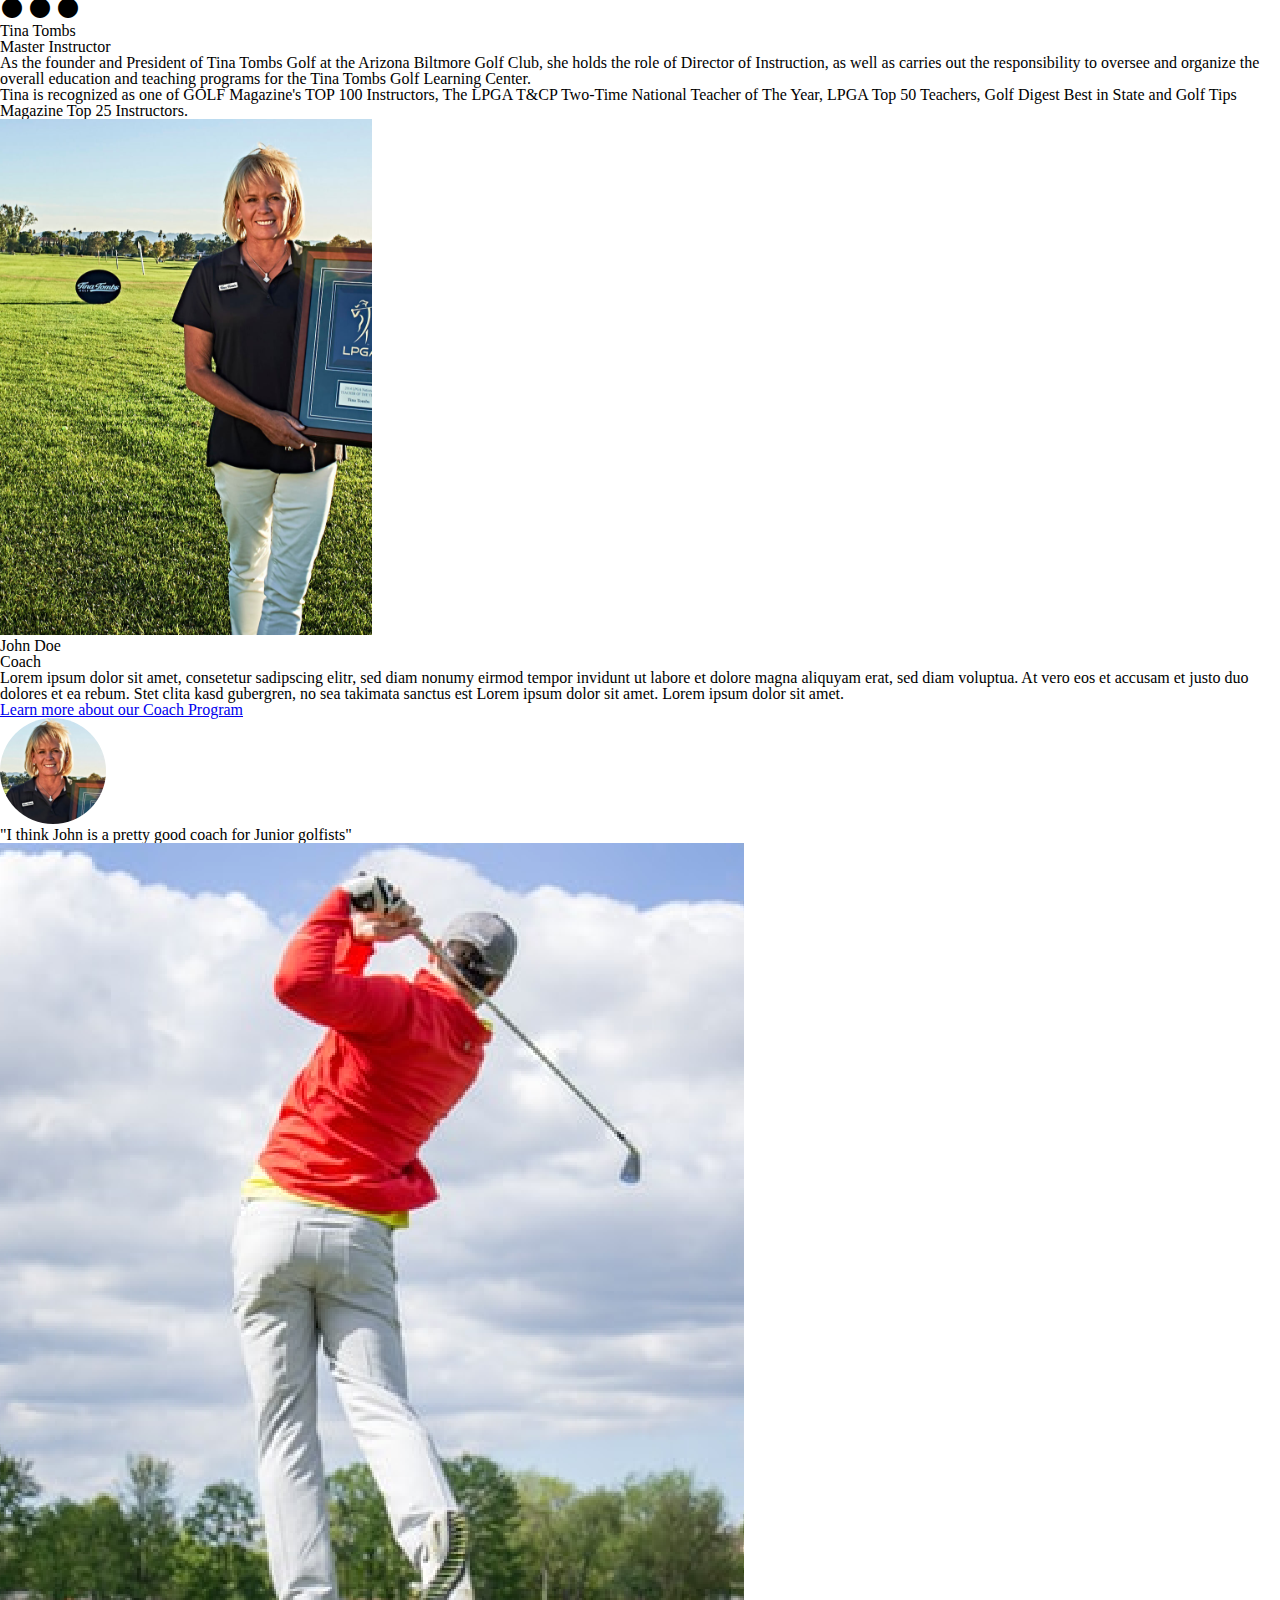
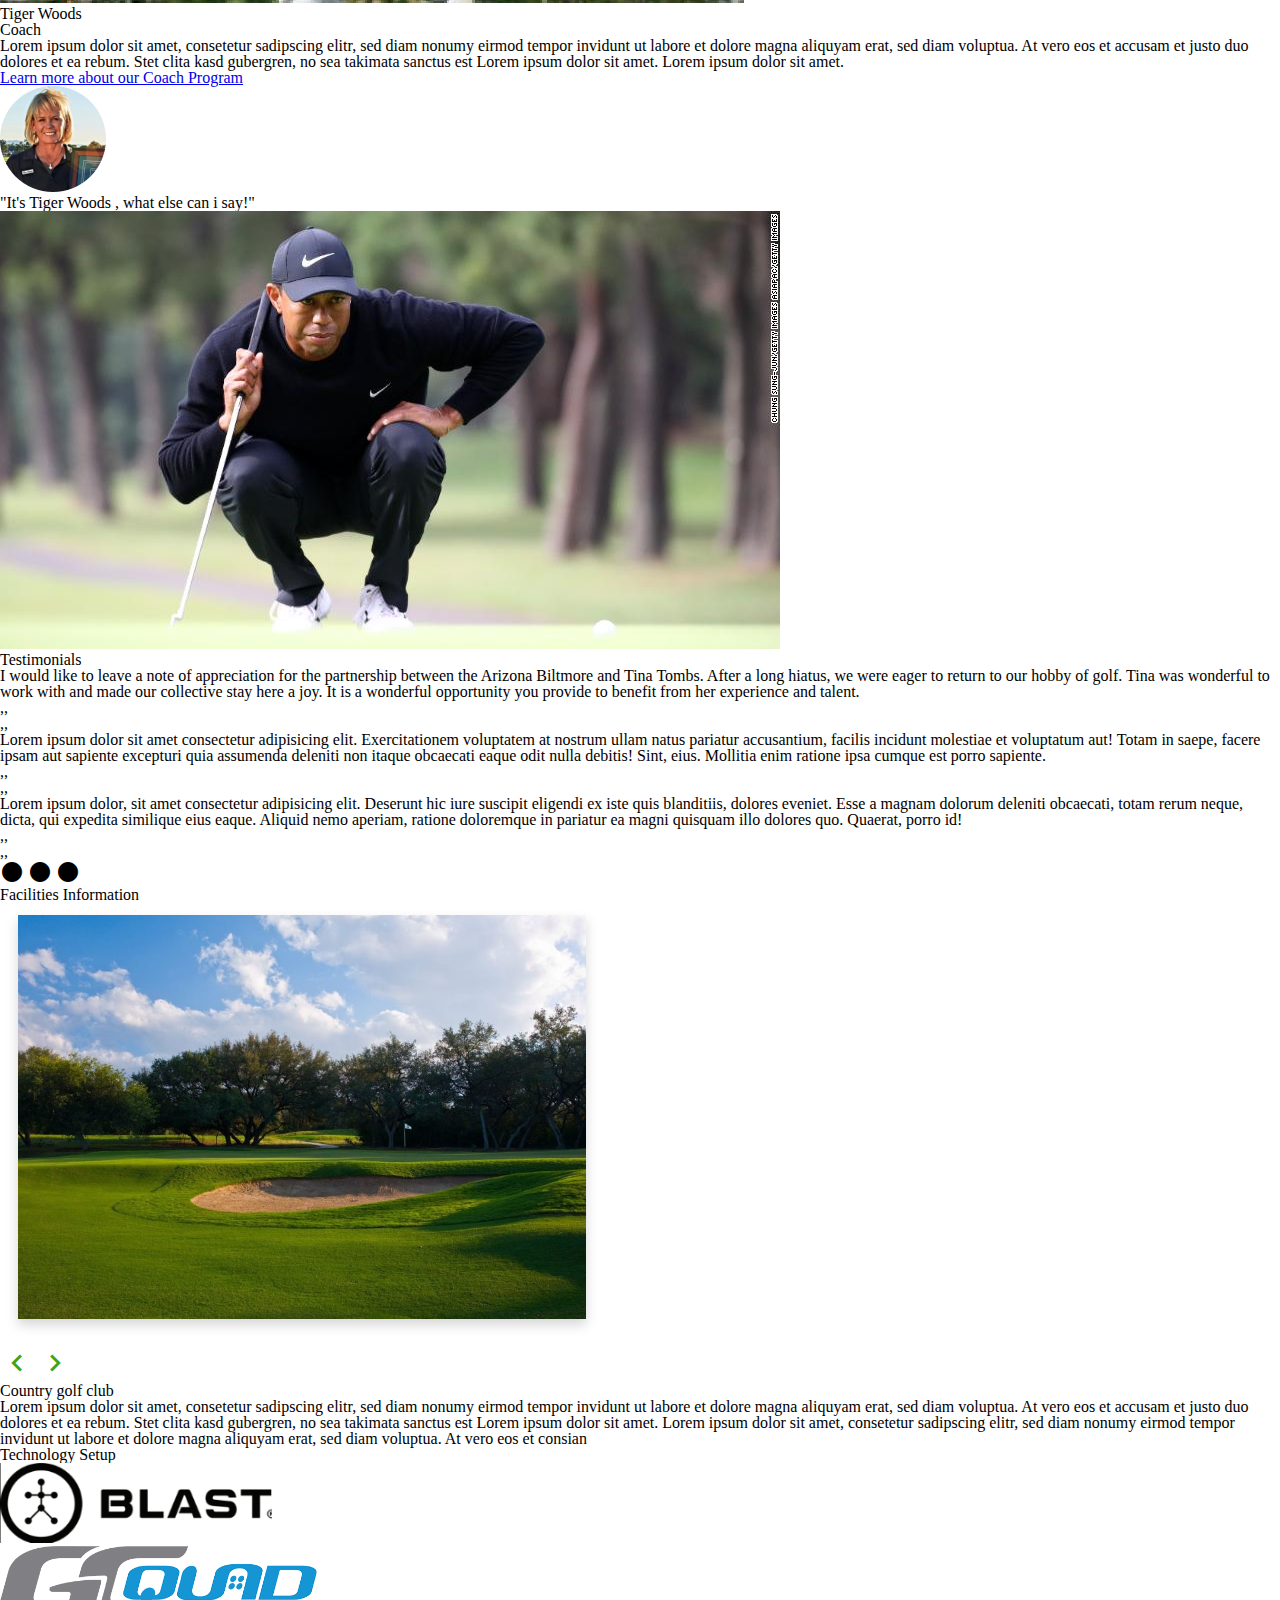
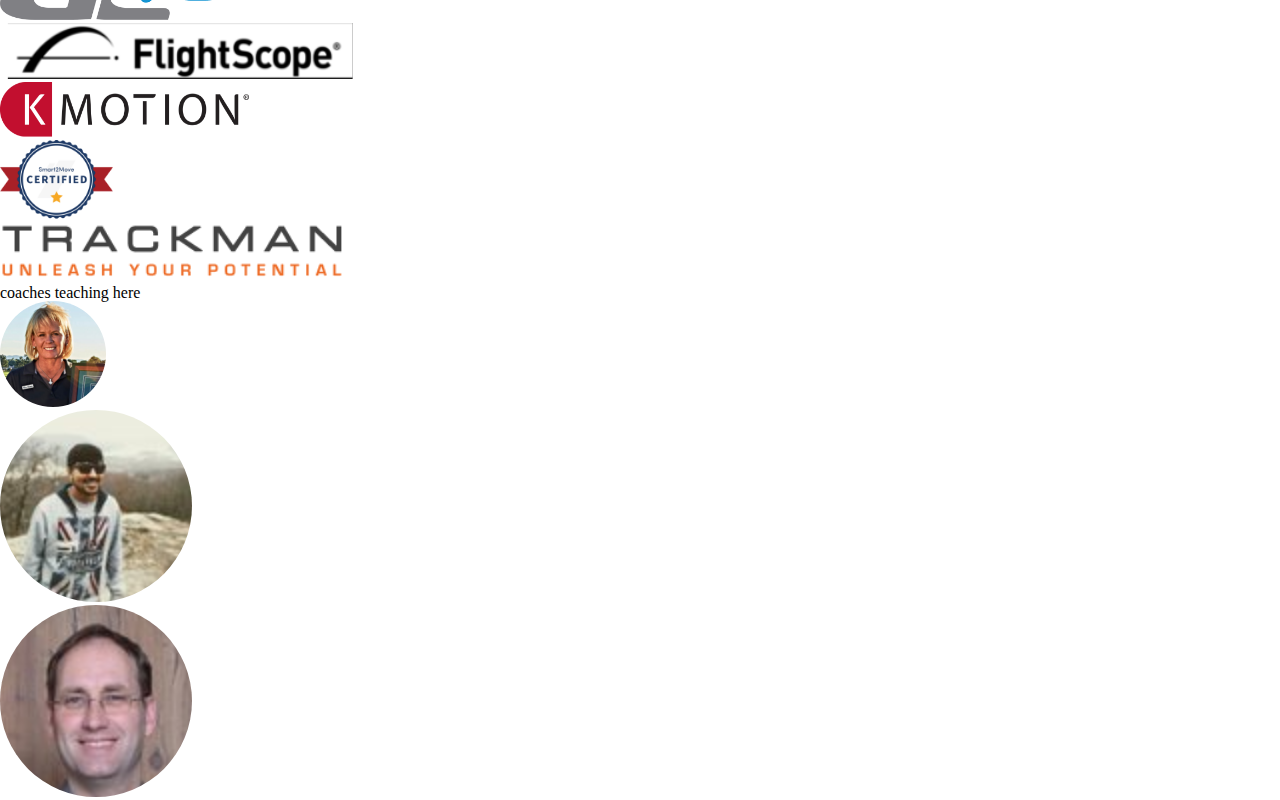
<file: tinatest/index.html>
<!DOCTYPE html>
<html lang="en">
<head>
    <meta charset="UTF-8">
    <meta name="viewport" content="width=device-width, initial-scale=1.0">
    <meta http-equiv="X-UA-Compatible" content="ie=edge">
    <!-- Fonts -->
    <!-- Montserrat Font Import -->
    <link href="https://fonts.googleapis.com/css?family=Montserrat:500,600,700&display=swap" rel="stylesheet">
    <!-- Fair Display Font Import -->
    <link href="https://fonts.googleapis.com/css?family=Playfair+Display:400,700,700i&display=swap" rel="stylesheet">
    <!-- CSS -->
    <!-- Reset CSS -->
    <link rel="stylesheet" href="/css/reset.css">
    <!-- Material Icons -->
    <link href="https://fonts.googleapis.com/icon?family=Material+Icons" rel="stylesheet">
    <!-- Slick CSS -->
    <link rel="stylesheet" href="/css/slick.css">
    <link rel="stylesheet" href="/css/slick-theme.css">
    <!-- Custom CSS -->
    <link rel="stylesheet" href="/css/main.css">
    <title>TinaTombs Golf</title>
</head>
<body>
    <!-- Header -->
    <header>
        
        <div class="main">
            <img src="/images/logo-header.png" alt="TinaTombs Logo" class="logo">
            <a class="toggle" id="toggle" href="#"><i class="material-icons md-24 md-dark">menu</i></a>
         </div>
    <!-- Navigation -->
        <nav>
            <ul class="nav__links">
                <li class="nav__links__link"><a href="#">About</a></li>
                <li class="nav__links__link"><a href="#">Prices</a></li>
                <li class="nav__links__link"><a href="#">Shop</a></li>
                <li class="nav__links__link"><a href="#">Events</a></li>
                <li class="nav__links__link"><a href="#">News</a></li>
                <li class="nav__links__link"><a href="#" class=" button button--academy">Book Now</a></li>
            </ul>
         </nav>
    </header>
    <!-- Stream Banner -->
    <!-- <div class="banner">
        <h3 class="banner__text">Tina is on Live! <a href="#">Start watching</a> </h3>
    </div> -->

    <!-- Hero -->
    <div class="hero">
        <div class="container">
            <div class="hero__text ">
                <h1>"Two Time LPGA National Teacher of the Year"</h1>
                <p>Tina Tombs Golf provides well-rounded and individually tailored instruction to help you elevate your skills and add enjoyment to the great game of golf.</p>
                <a href="#" class="button button--academy">Book Now</a>
            </div>
        </div>
     </div>

     <!-- Shields -->
     <section class="shields autoplay" id="slideshow">
         <div>
            <img src="/images/shield-1.png" alt="">
        </div>
        <div><img src="/images/shield-2.png" alt=""></div>
        
         <div style="z-index: 1000;"><img src="/images/shield-3-main.png" class="shields--main" alt=""></div>
         <div><img src="/images/shield-4.png" alt=""></div>
         <div><img src="/images/shield-5.png" alt=""></div>
     </section>

     <!-- Coaches -->
     <section class="coaches">
         <div class="coaches__container">
            <h1>The Coaches</h1>
            <div class="slider__container">
                <div class="slider">
                    <i class="material-icons slider__arrow" id="arrow--prev" style="font-size: 32px;">chevron_left</i>
                    <div class="slider__items">
                        <img src="/images/coaches-coach1.png" alt="" class="slider__item item--active">
                        <img src="/images/coaches-coach2.png" alt="" class="slider__item">
                        <img src="/images/coaches-coach3.png" alt="" class="slider__item">
                    </div>
                        <i class="material-icons slider__arrow" id="arrow--next" style="font-size: 32px;">chevron_right</i>
                </div>
            </div>
            <div class="coaches__dots">
                <i class="material-icons dots__item dots--active">lens</i>
                <i class="material-icons dots__item dots--center">lens</i>
                <i class="material-icons dots__item">lens </i>
            </div>
            <div class="coaches__card coaches__card--active">
                <div class="coaches__card-text">
                    <h2>Tina Tombs</h2>
                    <h3>Master Instructor</h3>
                    <p>As the founder and President of Tina Tombs Golf at the Arizona Biltmore Golf Club, she holds the role of Director of Instruction, as well as carries out the responsibility to oversee and organize the overall education and teaching programs for the Tina Tombs Golf Learning Center.</p>
                    <p class="bold">Tina is recognized as one of GOLF Magazine's TOP 100 Instructors, The LPGA T&CP Two-Time National Teacher of The Year, LPGA Top 50 Teachers, Golf Digest Best in State and Golf Tips Magazine Top 25 Instructors.
                    </p>
                </div>
                <div class="coaches__card-img">
                    <img src="/images/CoachTina.png" alt="">
                </div>
            </div>
            <div class="coaches__card">
                <div class="coaches__card-text">
                    <h2>John Doe</h2>
                    <h3>Coach</h3>
                    <p>Lorem ipsum dolor sit amet, consetetur sadipscing elitr, sed diam nonumy eirmod tempor invidunt ut labore et dolore magna aliquyam erat, sed diam voluptua. At vero eos et accusam et justo duo dolores et ea rebum. Stet clita kasd gubergren, no sea takimata sanctus est Lorem ipsum dolor sit amet. Lorem ipsum dolor sit amet.</p>
                    <a class="coaches--special" href="#">Learn more about our Coach Program</a>
                    <div class="coaches__card-rec">
                        <div class="coaches__card-rec-img">
                            <img src="/images/coaches-coach1.png" alt="">
                        </div>
                        <div class="coaches__card-rec-text">"I think John is a pretty good coach for Junior golfists"</div>
                    </div>
                </div>
                <div class="coaches__card-img">
                    <img src="/images/coaches-coach-john.png" alt="">
                </div>
            </div>
            <div class="coaches__card">
                <div class="coaches__card-text">
                    <h2>Tiger Woods</h2>
                    <h3>Coach</h3>
                    <p>Lorem ipsum dolor sit amet, consetetur sadipscing elitr, sed diam nonumy eirmod tempor invidunt ut labore et dolore magna aliquyam erat, sed diam voluptua. At vero eos et accusam et justo duo dolores et ea rebum. Stet clita kasd gubergren, no sea takimata sanctus est Lorem ipsum dolor sit amet. Lorem ipsum dolor sit amet.</p>
                    <a class="coaches--special" href="#">Learn more about our Coach Program</a>
                <div class="coaches__card-rec">
                    <div class="coaches__card-rec-img">
                        <img src="/images/coaches-coach1.png" alt="">
                    </div>
                    <div class="coaches__card-rec-text">"It's Tiger Woods , what else can i say!"</div>
                </div>
                </div>
                <div class="coaches__card-img">
                    <img src="/images/coaches-coach-tiger.jpg" alt="">
                </div>
            </div>
        </div>
     </section>

     <!-- Testimonials -->
     <section class="testimonials">
         <h1>Testimonials</h1>
         <div class="testimonials__card testimonials__card--active">
             <div class="testimonials__text">
                 <p>I would like to leave a note of appreciation for the partnership between the Arizona Biltmore and Tina Tombs. After a long hiatus, we were eager to return to our hobby of golf. Tina was wonderful to work with and made our collective stay here a joy. It is a wonderful opportunity you provide to benefit from her experience and talent.
                 </p>
             </div>
             <div class="quotes">
                 <p class="quote--left">,,</p>
                 <p class="quote--right">,,</p>
             </div>
         </div>
         <div class="testimonials__card">
            <div class="testimonials__text">
                <p>Lorem ipsum dolor sit amet consectetur adipisicing elit. Exercitationem voluptatem at nostrum ullam natus pariatur accusantium, facilis incidunt molestiae et voluptatum aut! Totam in saepe, facere ipsam aut sapiente excepturi quia assumenda deleniti non itaque obcaecati eaque odit nulla debitis! Sint, eius. Mollitia enim ratione ipsa cumque est porro sapiente.
                </p>
            </div>
            <div class="quotes">
                <p class="quote--left">,,</p>
                <p class="quote--right">,,</p>
            </div>
        </div>
        <div class="testimonials__card">
            <div class="testimonials__text">
                <p>Lorem ipsum dolor, sit amet consectetur adipisicing elit. Deserunt hic iure suscipit eligendi ex iste quis blanditiis, dolores eveniet. Esse a magnam dolorum deleniti obcaecati, totam rerum neque, dicta, qui expedita similique eius eaque. Aliquid nemo aperiam, ratione doloremque in pariatur ea magni quisquam illo dolores quo. Quaerat, porro id!
                </p>
            </div>
            <div class="quotes">
                <p class="quote--left">,,</p>
                <p class="quote--right">,,</p>
            </div>
        </div>
             <div class="quotes__dots">
                <i class="material-icons quotes__dots__item dots--active">lens</i>
                <i class="material-icons quotes__dots__item dots--center">lens</i>
                <i class="material-icons quotes__dots__item">lens </i>
            </div>
     </section>

     <!-- Facilities Section -->
    
     <section class="facilities">
         <div class="facilities__container">
             <h1>Facilities Information</h1>
             <div class="facilites__card">
                <div class="facilities__preview">
                    <div class="facilities__preview-img">
                        <img src="/images/facilities-preview-img.png" alt="">
                    </div>
                    <div class="facilities__preview-arrows">
                        <i class="material-icons facilities__preview-arrow-left" style="font-size: 34px; color: #3EA410;">chevron_left</i>
                        <i class="material-icons facilities__preview-arrow-right" style="font-size: 34px; color: #3EA410;">chevron_right</i>
                    </div>
                    <div class="facilities__preview-text">
                        <h2>Country golf club</h2>
                        <p>Lorem ipsum dolor sit amet, consetetur sadipscing elitr, sed diam nonumy eirmod tempor invidunt ut labore et dolore magna aliquyam erat, sed diam voluptua. At vero eos et accusam et justo duo dolores et ea rebum. Stet clita kasd gubergren, no sea takimata sanctus est Lorem ipsum dolor sit amet. Lorem ipsum dolor sit amet, consetetur sadipscing elitr, sed diam nonumy eirmod tempor invidunt ut labore et dolore magna aliquyam erat, sed diam voluptua. At vero eos et consian</p>
                    </div>
                </div>
                <div class="facilities__tech">
                    <h3>Technology Setup</h3>
                    <div class="facilities__tech-grid">
                        <div class="facilities__tech-card"><img src="/images/facilities-tech1.png" alt=""></div>
                        <div class="facilities__tech-card"><img src="/images/facilities-tech2.png" alt=""></div>
                        <div class="facilities__tech-card"><img src="/images/facilities-tech3.png" alt=""></div>
                        <div class="facilities__tech-card"><img src="/images/facilities-tech4.png" alt=""></div>
                        <div class="facilities__tech-card"><img src="/images/facilities-tech5.png" alt=""></div>
                        <div class="facilities__tech-card"><img src="/images/facilities-tech6.png" alt=""></div>
                    </div>
                    <div class="facilities__tech-teaching">
                        <h3>coaches teaching here</h3>
                        <div class="facilities__tech-coachs">
                            <div class="facilities__tech-coach"><img class="facilities__tech-coach" src="/images/coaches-coach1.png" alt=""></div>
                            <div class="facilities__tech-coach"><img src="/images/coaches-coach2.png" alt=""></div>
                            <div class="facilities__tech-coach"><img src="/images/coaches-coach3.png" alt=""></div>
                        </div>
                    </div>
                </div>
            </div>
        </div>
     </section>



     <!-- Scripts -->

     <!-- Nav Toggler -->
    <script src="/js/nav__toggler.js"></script>

    <!-- Slider -->
    <script src="/js/slider.js"></script>

    <!-- Jquery -->
    <script src="https://code.jquery.com/jquery-3.4.1.min.js"integrity="sha256-CSXorXvZcTkaix6Yvo6HppcZGetbYMGWSFlBw8HfCJo="crossorigin="anonymous"></script>

    <!-- Slick JS -->
    <script src="/js/slick.js"></script>

    <script src="/js/carrousel.js"></script>

    <!-- Testimonials Carrousel -->
    <script src="/js/testimonial__carrousel.js"></script>

    
</body>
</html>
</file>
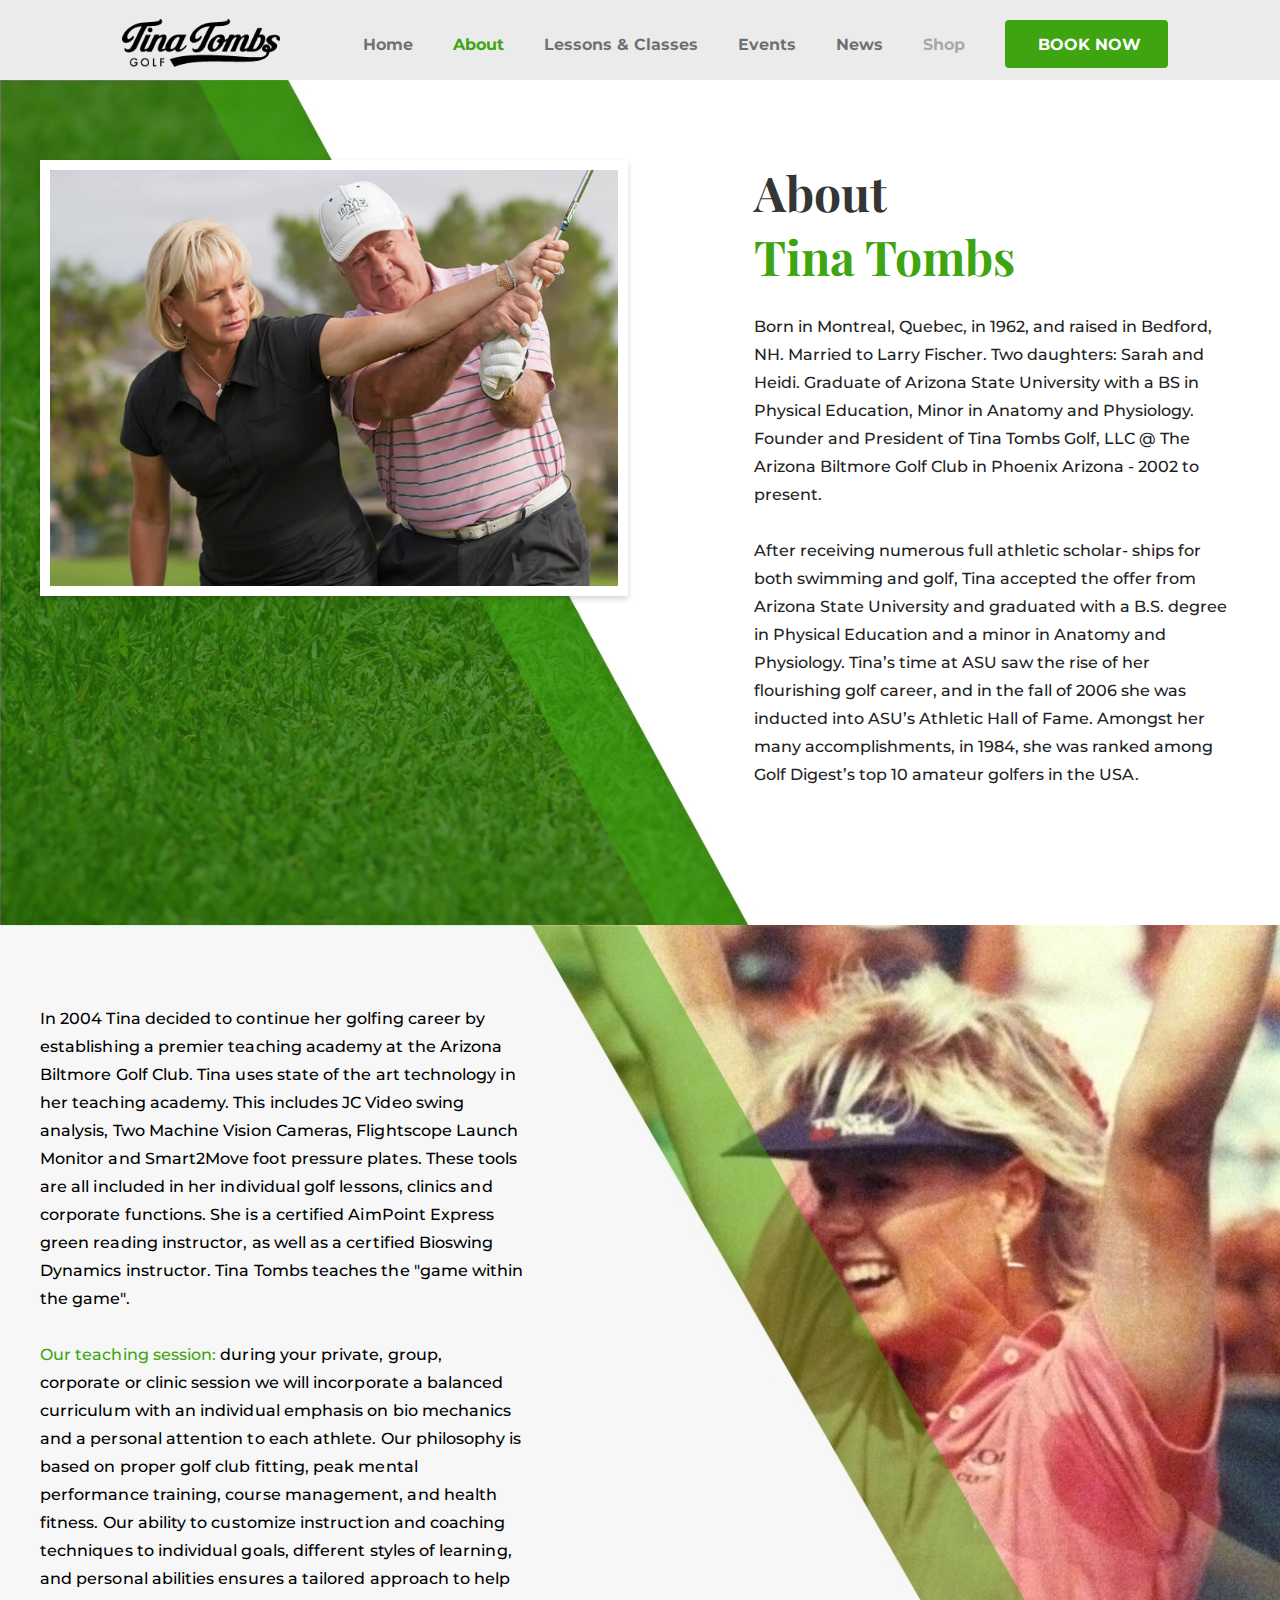
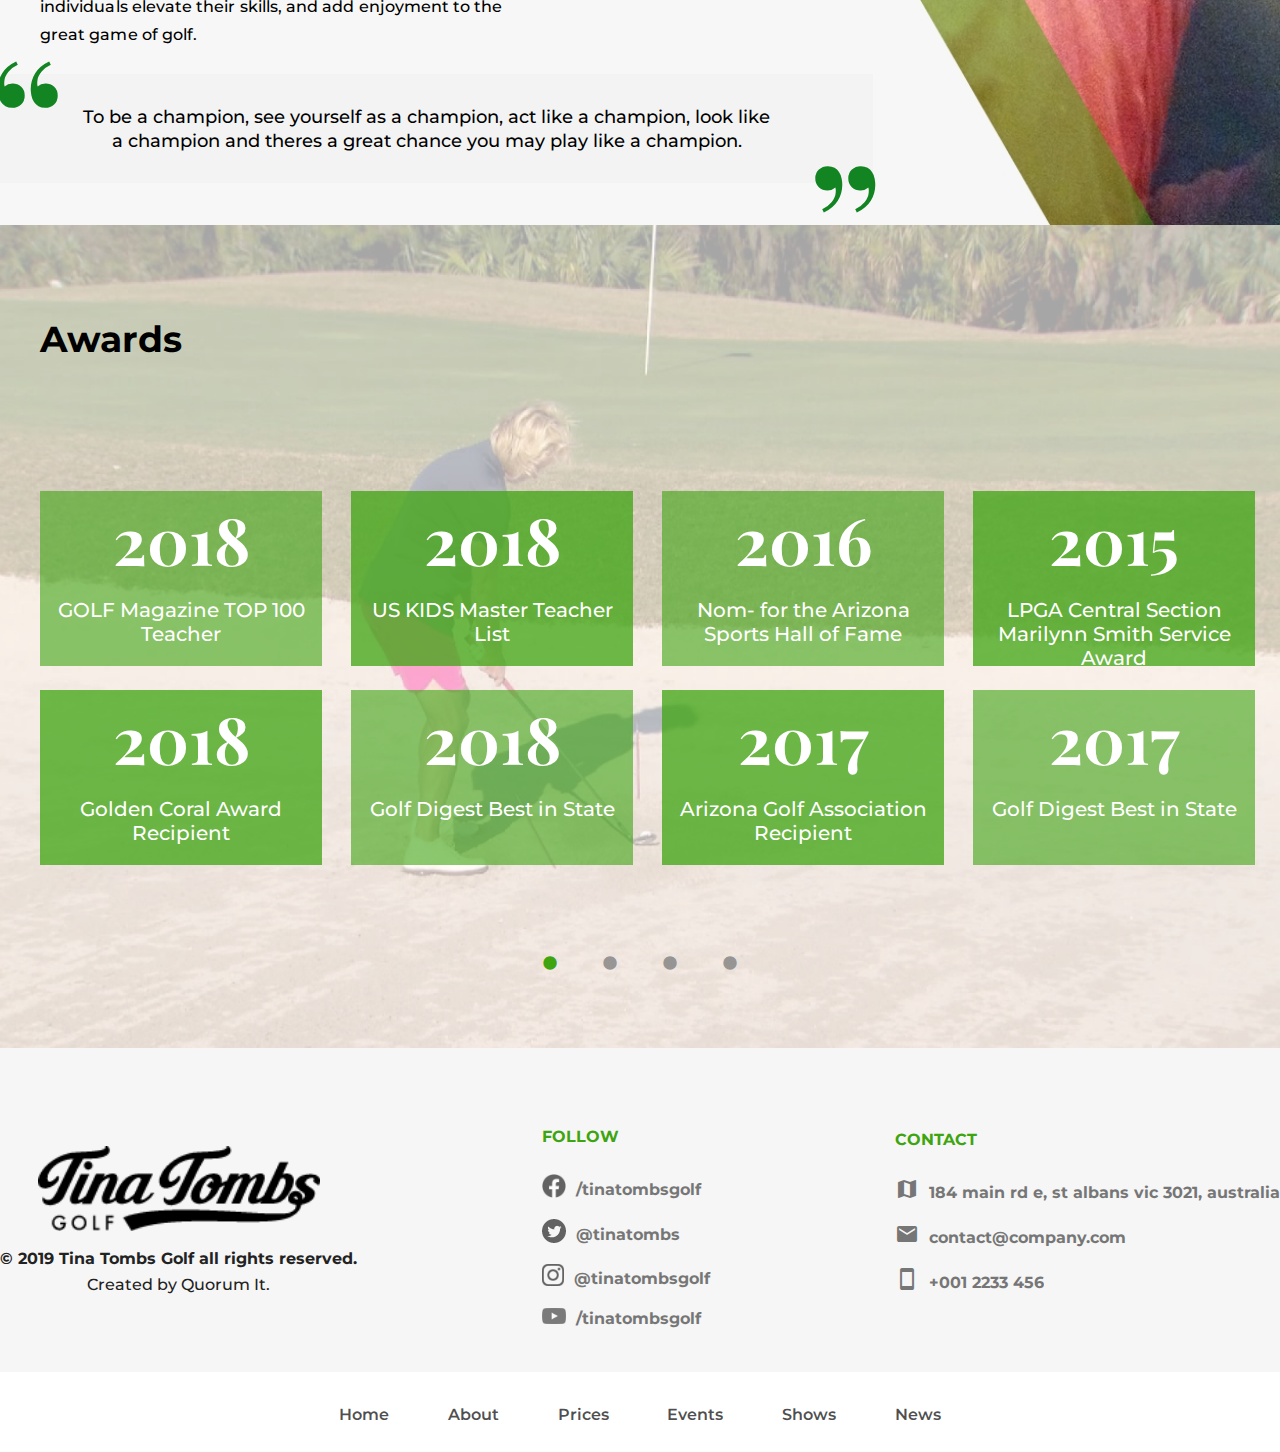
<file: about.html>
<!DOCTYPE html>
<html lang="en">
<head>
    <meta charset="UTF-8">
    <meta name="viewport" content="width=device-width, initial-scale=1.0">
    <meta http-equiv="X-UA-Compatible" content="ie=edge">
    <!-- Fonts -->
    <!-- Montserrat Font Import -->
    <link href="https://fonts.googleapis.com/css?family=Montserrat:500,600,700&display=swap" rel="stylesheet">
    <!-- Fair Display Font Import -->
    <link href="https://fonts.googleapis.com/css?family=Playfair+Display:400,700,700i&display=swap" rel="stylesheet">
    <!-- CSS -->
    <!-- Reset CSS -->
    <link rel="stylesheet" href="css/vendors/reset.css">
    <!-- Material Icons -->
    <link href="https://fonts.googleapis.com/icon?family=Material+Icons" rel="stylesheet">
    <!-- Slick CSS -->
    <link rel="stylesheet" href="css/vendors/slick.css">
    <link rel="stylesheet" href="css/vendors/slick-theme.css">
    <!-- Custom CSS -->
    <link rel="stylesheet" href="css/main.css">
    <link rel="stylesheet" href="css/Pages/about.css">
    <title>Tina Tombs Golf - About</title>
</head>
<body>
     <!-- Header -->
     <header>
        
        <div class="main">
            <a href="/"><img src="images/logo-header.png" alt="TinaTombs Logo" class="logo"></a>
            <a class="toggle" id="toggle"><i class="material-icons md-24 md-dark">menu</i></a>
         </div>
    <!-- Navigation -->
        <nav>
            <ul class="nav__links">
                <li class="nav__links__link"><a href="/">Home</a></li>
                <li class="nav__links__link nav--active"><a href="/about.html">About</a></li>
                <li class="nav__links__link"><a href="/#classesprices">Lessons & Classes</a></li>
                <li class="nav__links__link"><a href="/events.html">Events</a></li>
                <li class="nav__links__link"><a href="/news.html">News</a></li>
                <li class="nav__links__link nav--disabled"><a href="#">Shop</a></li>
                <li class="nav__links__link"><a href="#" class=" button button--academy">Book Now</a></li>
            </ul>
        </nav>
    </header>

    <!-- Hero -->
    <div class="about-hero">
        <div class="container">
            <div class="hero-container">
                <div class="about-hero-img">
                    <img src="/images/program-img.png" alt="">
                </div>
                <div class="about-hero-text">
                    <h1>About <br>
                        <span class="hero-special">Tina Tombs</span> 
                    </h1>
                    <p>
                        Born in Montreal, Quebec, in 1962, and raised in Bedford, NH. Married to Larry Fischer. Two daughters: Sarah and Heidi. Graduate of Arizona State University with a BS in Physical Education, Minor in Anatomy and Physiology. Founder and President of Tina Tombs Golf, LLC @ The Arizona Biltmore Golf Club in Phoenix Arizona - 2002 to present. <br>
                        <br> 
                        After receiving numerous full athletic scholar- ships for both swimming and golf, Tina accepted the offer from Arizona State University and graduated with a B.S. degree in Physical Education and a minor in Anatomy and Physiology. Tina’s time at ASU saw the rise of her flourishing golf career, and in the fall of 2006 she was inducted into ASU’s Athletic Hall of Fame. Amongst her many accomplishments, in 1984, she was ranked among Golf Digest’s top 10 amateur golfers in the USA. <br>
                        <br>
                        In 1987, she qualified for the LPGA Tour and began a 14 year career with the LPGA Touring division. The highlight of her LPGA career was winning the 1990 Jamie Farr Toledo Classic. As the founder and President of Tina Tombs Golf at the Arizona Biltmore Golf Club, she holds the role of Director of Instruction, as well as carries out the responsibility to oversee and organize the overall education and teaching programs for the Tina Tombs Golf Learning Center. These highly sought out programs are designed to benefit the students and provide a well-rounded and individually structured program that follows the LPGA Teaching and Education Programs. Tina’s work does not stop at the golf course. She also engages with the community through her involvement in the following charities: Wings of Gold as Arizona State University, Barrow’s Neu- rological Institute, Boys and Girls Club and vari- ous Breast Cancer organizations nationally. In addition to these roles, as the LPGA Teacher of the Year it is her honor and responsibility to carry out the mission of the LPGA.
                    </p>
                </div>
            </div>
        </div>
    </div>
    <div class="about-hero2">
        <div class="container">
            <div class="hero-text2">
                <div class="hero-img2">
                    <img src="/images/about-hero2-img.png" alt="">
                </div>
                <p>
                    In 2004 Tina decided to continue her golfing career by establishing a premier teaching academy at the Arizona Biltmore Golf Club. Tina uses state of the art technology in her teaching academy. This includes JC Video swing analysis, Two Machine Vision Cameras, Flightscope Launch Monitor and Smart2Move foot pressure plates. These tools are all included in her individual golf lessons, clinics and corporate functions. She is a certified AimPoint Express green reading instructor, as well as a certified Bioswing Dynamics instructor. Tina Tombs teaches the "game within the game". <br>
                    <br> 
                    <span style="color: #3EA410;">Our teaching session:</span> during your private, group, corporate or clinic session we will incorporate a balanced curriculum with an individual emphasis on bio mechanics and a personal attention to each athlete. Our philosophy is based on proper golf club fitting, peak mental performance training, course management, and health fitness. Our ability to customize instruction and coaching techniques to individual goals, different styles of learning, and personal abilities ensures a tailored approach to help individuals elevate their skills, and add enjoyment to the great game of golf.
                </p>
            </div>
            <div class="about-hero-quote">
                <p>To be a champion, see yourself as a champion, act like a champion, look like a champion and theres a great chance you may play like a champion.</p>
                <div class="quotes">
                    <p class="quote--left">,,</p>
                    <p class="quote--right">,,</p>
                </div>
            </div>
        </div>
    </div>
    <!-- Awards -->
    <div class="about-awards">
        <div class="container">
            <h1>Awards</h1>
            <div class="awards-boxes awards-boxes--active">
                <div class="awards-box awards-box--special awards-box--crop1">
                    <h2>2018</h2>
                    <h3>GOLF Magazine TOP 100 Teacher</h3>
                </div>
                <div class="awards-box">
                    <h2>2018</h2>
                    <h3>US KIDS Master Teacher List</h3>
                </div>
                <div class="awards-box awards-box--special">
                    <h2>2016</h2>
                    <h3>Nom- for the Arizona Sports Hall of Fame</h3>
                </div>
                <div class="awards-box awards-box--crop4">
                    <h2>2015</h2>
                    <h3>LPGA Central Section Marilynn Smith Service Award</h3>
                </div>
                <div class="awards-box awards-box--crop5">
                    <h2>2018</h2>
                    <h3>Golden Coral Award Recipient</h3>
                </div>
                <div class="awards-box awards-box--special">
                    <h2>2018</h2>
                    <h3>Golf Digest Best in State</h3>
                </div>
                <div class="awards-box">
                    <h2>2017</h2>
                    <h3>Arizona Golf Association Recipient</h3>
                </div>
                <div class="awards-box awards-box--special awards-box--crop8">
                    <h2>2017</h2>
                    <h3>Golf Digest Best in State</h3>
                </div>
            </div>
            <div class="awards-boxes">
                <div class="awards-box awards-box--special awards-box--crop1">
                    <h2>2017</h2>
                    <h3>GOLF Magazine TOP 100 Teacher</h3>
                </div>
                <div class="awards-box">
                    <h2>2018</h2>
                    <h3>US KIDS Master Teacher List</h3>
                </div>
                <div class="awards-box awards-box--special">
                    <h2>2016</h2>
                    <h3>Nom- for the Arizona Sports Hall of Fame</h3>
                </div>
                <div class="awards-box awards-box--crop4">
                    <h2>2015</h2>
                    <h3>LPGA Central Section Marilynn Smith Service Award</h3>
                </div>
                <div class="awards-box awards-box--crop5">
                    <h2>2018</h2>
                    <h3>Golden Coral Award Recipient</h3>
                </div>
                <div class="awards-box awards-box--special">
                    <h2>2018</h2>
                    <h3>Golf Digest Best in State</h3>
                </div>
                <div class="awards-box">
                    <h2>2017</h2>
                    <h3>Arizona Golf Association Recipient</h3>
                </div>
                <div class="awards-box awards-box--special awards-box--crop8">
                    <h2>2017</h2>
                    <h3>Golf Digest Best in State</h3>
                </div>
            </div>
            <div class="awards-boxes">
                <div class="awards-box awards-box--special awards-box--crop1">
                    <h2>2018</h2>
                    <h3>GOLF Magazine TOP 100 Teacher</h3>
                </div>
                <div class="awards-box">
                    <h2>2018</h2>
                    <h3>US KIDS Master Teacher List</h3>
                </div>
                <div class="awards-box awards-box--special">
                    <h2>2016</h2>
                    <h3>Nom- for the Arizona Sports Hall of Fame</h3>
                </div>
                <div class="awards-box awards-box--crop4">
                    <h2>2015</h2>
                    <h3>LPGA Central Section Marilynn Smith Service Award</h3>
                </div>
                <div class="awards-box awards-box--crop5">
                    <h2>2018</h2>
                    <h3>Golden Coral Award Recipient</h3>
                </div>
                <div class="awards-box awards-box--special">
                    <h2>2018</h2>
                    <h3>Golf Digest Best in State</h3>
                </div>
                <div class="awards-box">
                    <h2>2017</h2>
                    <h3>Arizona Golf Association Recipient</h3>
                </div>
                <div class="awards-box awards-box--special awards-box--crop8">
                    <h2>2017</h2>
                    <h3>Golf Digest Best in State</h3>
                </div>
            </div>
            <div class="awards-boxes">
                <div class="awards-box awards-box--special awards-box--crop1">
                    <h2>2018</h2>
                    <h3>GOLF Magazine TOP 100 Teacher</h3>
                </div>
                <div class="awards-box">
                    <h2>2018</h2>
                    <h3>US KIDS Master Teacher List</h3>
                </div>
                <div class="awards-box awards-box--special">
                    <h2>2016</h2>
                    <h3>Nom- for the Arizona Sports Hall of Fame</h3>
                </div>
                <div class="awards-box awards-box--crop4">
                    <h2>2015</h2>
                    <h3>LPGA Central Section Marilynn Smith Service Award</h3>
                </div>
                <div class="awards-box awards-box--crop5">
                    <h2>2018</h2>
                    <h3>Golden Coral Award Recipient</h3>
                </div>
                <div class="awards-box awards-box--special">
                    <h2>2018</h2>
                    <h3>Golf Digest Best in State</h3>
                </div>
                <div class="awards-box">
                    <h2>2017</h2>
                    <h3>Arizona Golf Association Recipient</h3>
                </div>
                <div class="awards-box awards-box--special awards-box--crop8">
                    <h2>2017</h2>
                    <h3>Golf Digest Best in State</h3>
                </div>
            </div>
            <div class="boxes-desk-dots">
                <i class="material-icons boxes-desk-dot boxes-desk-dot--active">lens </i>
                <i class="material-icons boxes-desk-dot">lens </i>
                <i class="material-icons boxes-desk-dot">lens </i>
                <i class="material-icons boxes-desk-dot">lens </i>
            </div>
            <div class="awards-boxes-mobile">
                <div class="box-mobile box--active">
                    <div class="box-1">
                        <h2>2018</h2>
                        <h3>GOLF Magazine TOP 100 Teacher</h3>
                    </div>
                    <div class="box-2">
                        <h2>2018</h2>
                        <h3>Nom- for the Arizona Sports Hall of Fame</h3>
                    </div>
                </div>
                <div class="box-mobile">
                    <div class="box-1">
                        <h2>2018</h2>
                        <h3>GOLF Magazine TOP 100 Teacher</h3>
                    </div>
                    <div class="box-2">
                        <h2>2018</h2>
                        <h3>US KIDS Master Teacher List</h3>
                    </div>
                </div>
                <div class="box-mobile">
                    <div class="box-1">
                        <h2>2016</h2>
                        <h3>Nom- for the Arizona Sports Hall of Fame</h3>
                    </div>
                    <div class="box-2">
                        <h2>2015</h2>
                        <h3>LPGA Central Section Marilynn Smith Service Award</h3>
                    </div>
                </div>
                <div class="box-mobile">
                    <div class="box-1">
                        <h2>2018</h2>
                        <h3>Golden Coral Award Recipient</h3>
                    </div>
                    <div class="box-2">
                        <h2>2018</h2>
                        <h3>Golf Digest Best in State</h3>
                    </div>
                </div>
                <div class="boxes-mobile-dots">
                        <i class="material-icons boxes-dot boxes-dot--active">lens </i>
                        <i class="material-icons boxes-dot">lens </i>
                        <i class="material-icons boxes-dot">lens </i>
                        <i class="material-icons boxes-dot">lens </i>
                </div>
            </div>
        </div>
    </div>

    <!-- Footer Section -->

    <footer>
        <div class="footer__container">
            <div class="container">
                <div class="footer__content">
                    <div class="footer__content-logo">
                        <div class="footer-logo">
                            <img src="/images/logo-header.png" alt="">
                        </div>
                        <h3>© 2019 Tina Tombs Golf all rights reserved.</h3>
                        <h4>Created by Quorum It.</h4>
                    </div>
                    <div class="footer__content-social">
                        <h2>FOLLOW</h2>
                        <ul class="content-social__items">
                            <li><a href="#"><img src="/images/media-facebook.png" alt=""></a><h5>/tinatombsgolf</h5></li>
                            <li><a href="#"><img src="/images/media-twitter.png" alt=""></a><h5>@tinatombs</h5></li>
                            <li><a href="#"><img src="/images/media-instagram.png" alt=""></a><h5>@tinatombsgolf</h5></li>
                            <li><a href="#"><img src="/images/media-youtube.png" alt=""></a><h5>/tinatombsgolf</h5></li>
                        </ul>
                    </div>
                    <div class="footer__content-contact">
                        <h2>CONTACT</h2>
                        <ul class="content-contact__items">
                            <li><span><i class="material-icons">map</i></span><h5>184 Main Rd E, St Albans VIC 3021, Australia</h5></li>
                            <li><span><i class="material-icons">email</i></span><h5>contact@company.com</h5></li>
                            <li><span><i class="material-icons">smartphone</i></span><h5>+001 2233 456</h5></li>
                        </ul>
                    </div>
                </div>
            </div>
        </div>
    </footer>

    <!-- Footer Nav Section -->

    <section class="footer-nav">
        <div class="container">
            <ul class="footer-nav__container">
                <li><a href="/">Home</a></li>
                <li><a href="/about.html">About</a></li>
                <li><a href="#">Prices</a></li>
                <li><a href="/events.html">Events</a></li>
                <li><a href="#">Shows</a></li>
                <li><a href="/news.html">News</a></li>
            </ul>
        </div>
    </section>

    <!-- Scripts -->

    <!-- Nav Toggler -->
    <script src="js/nav__toggler.js"></script>
    
    <!-- Awards slider -->
    <script src="/js/about_awards-slider.js"></script>
    <script src="/js/about_awards_desk-slider.js"></script>
</body>
</html>
</file>
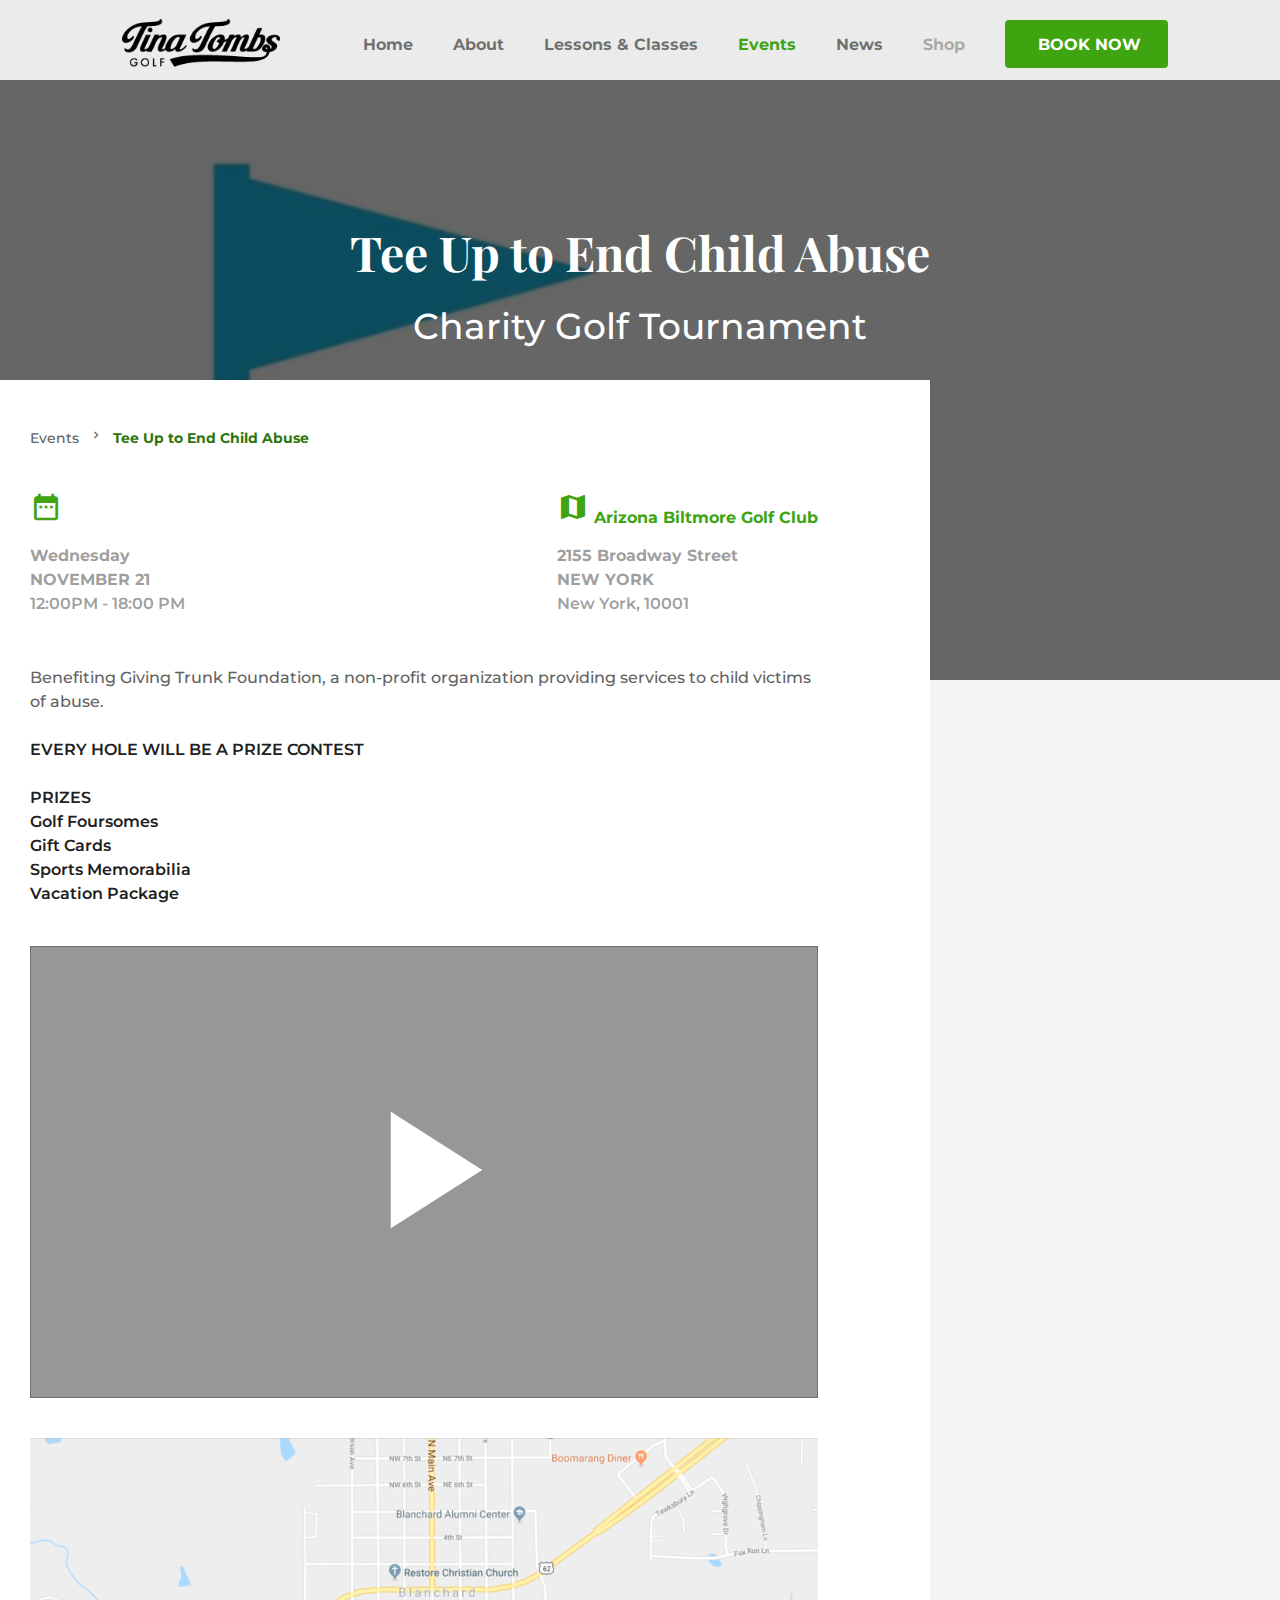
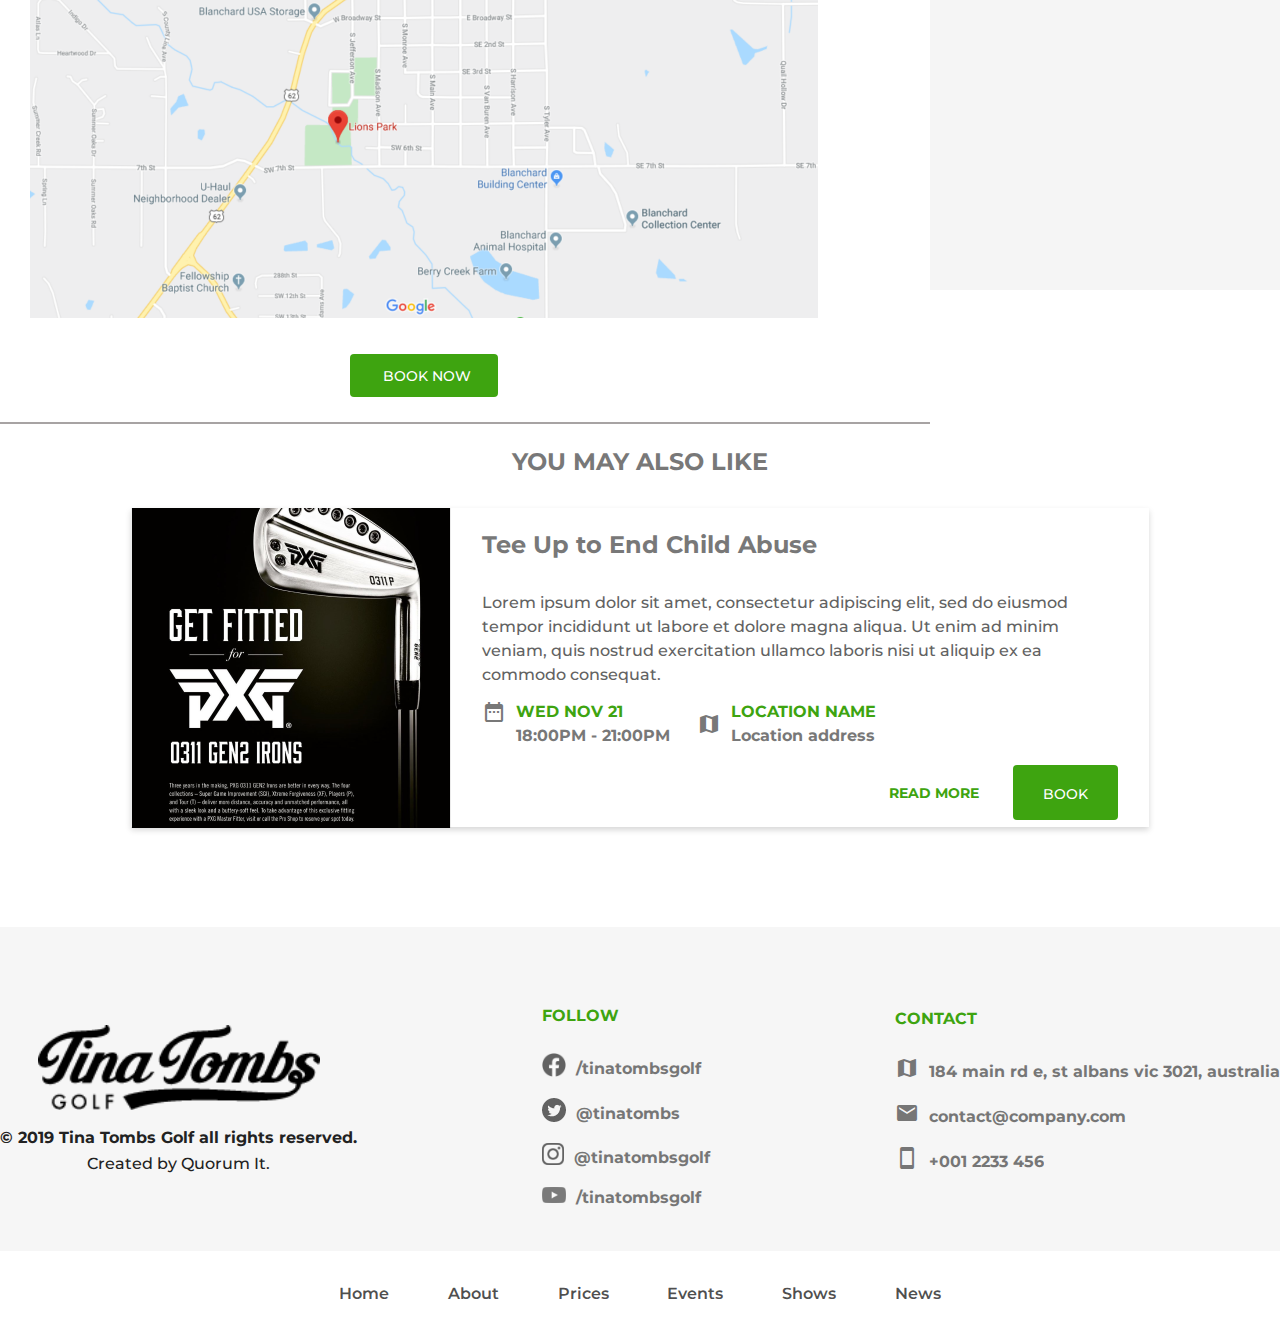
<file: events-detail.html>
<!DOCTYPE html>
<html lang="en">
<head>
    <meta charset="UTF-8">
    <meta name="viewport" content="width=device-width, initial-scale=1.0">
    <meta http-equiv="X-UA-Compatible" content="ie=edge">
    <!-- Fonts -->
    <!-- Montserrat Font Import -->
    <link href="https://fonts.googleapis.com/css?family=Montserrat:500,600,700&display=swap" rel="stylesheet">
    <!-- Fair Display Font Import -->
    <link href="https://fonts.googleapis.com/css?family=Playfair+Display:400,700,700i&display=swap" rel="stylesheet">
    <!-- CSS -->
    <!-- Reset CSS -->
    <link rel="stylesheet" href="css/vendors/reset.css">
    <!-- Material Icons -->
    <link href="https://fonts.googleapis.com/icon?family=Material+Icons" rel="stylesheet">
    <!-- Custom CSS -->
    <link rel="stylesheet" href="css/main.css">
    <link rel="stylesheet" href="css/Pages/events.css">
    <link rel="stylesheet" href="/css/Pages/events-detail.css">
    <title>Tina Tombs - Event Detail</title>
</head>
<body>
    
    <!-- Header -->
    <header>
        <div class="main">
            <a href="/"><img src="images/logo-header.png" alt="TinaTombs Logo" class="logo"></a>
            <a class="toggle" id="toggle"><i class="material-icons md-24 md-dark">menu</i></a>
         </div>
    <!-- Navigation -->
        <nav>
            <ul class="nav__links">
                <li class="nav__links__link"><a href="/">Home</a></li>
                <li class="nav__links__link"><a href="/about.html">About</a></li>
                <li class="nav__links__link"><a href="/#classesprices">Lessons & Classes</a></li>
                <li class="nav__links__link nav--active"><a href="/events.html">Events</a></li>
                <li class="nav__links__link"><a href="/news.html">News</a></li>
                <li class="nav__links__link nav--disabled"><a href="#">Shop</a></li>
                <li class="nav__links__link"><a href="#" class=" button button--academy">Book Now</a></li>
            </ul>
        </nav>
    </header>

     <!-- Hero -->

     <div class="events-container">
        <div class="container">
            <div class="events-hero">
                <div class="events-title-text">
                    <h1>Tee Up to End Child Abuse</h1>
                    <h2>Charity Golf Tournament</h2>
                </div>
                <div class="events-layer"></div>
            </div>
        </div>
     </div>

     <!-- Main Card -->
     <div class="events-main-card">
         <div class="events-deco"></div>
         <div class="container">
             <div class="main-card-container">
                 <div class="main-card-content">
                    <div class="card-content-breadcrump">
                        <h3>Events</h3>
                        <i class="material-icons">chevron_right</i>
                        <h3>Tee Up to End Child Abuse</h3>
                    </div>
                    <div class="card-content-info">
                        <div class="content-info-item">
                            <i class="material-icons">date_range</i>
                            <h2>Wednesday</h2><h2>NOVEMBER 21</h2><span class="date-time">12:00PM - 18:00 PM</span>
                        </div>
                        <div class="content-info-item">
                            <span class="content--special"><i class="material-icons">map</i> Arizona Biltmore Golf Club</span>
                            <h2>2155 Broadway Street </h2> <h2>NEW YORK</h2><span>New York, 10001</span>
                        </div>
                    </div>
                    <div class="card-content-text">
                        <p>
                            Benefiting Giving Trunk Foundation, a non-profit organization providing services to child victims of abuse.
                        </p>
                        <br>
                        <h3>EVERY HOLE WILL BE A PRIZE CONTEST </h3>
                        <br>
                        <h3>PRIZES</h3>
                        <h3>Golf Foursomes</h3>
                        <h3>Gift Cards</h3>
                        <h3>Sports Memorabilia</h3>
                        <h3>Vacation Package</h3>
                    </div>
                    <div class="content-video">
                        <i class="material-icons">play_arrow</i>
                    </div>
                </div>
                <div class="content-map">
                    <img src="/images/maps.png" alt="">
                </div>
                 <div class="events-reservation">
                    <a href="" class="button button--academy">Book Now</a>
                 </div>
             </div>
         </div>
     </div>
    <!-- Also like Section -->
    <div class="events-like">
        <h2>YOU MAY ALSO LIKE</h2>
        <div class="upcoming-card">
            <div class="upcoming-card-img">
                <img src="/images/events-eventlogo2.png" alt="">
            </div>
            <div class="upcoming-card-container">
                <div class="upcoming-card-content">
                    <h2>Tee Up to End Child Abuse</h2 sty>
                    <p>Lorem ipsum dolor sit amet, consectetur adipiscing elit, sed do eiusmod tempor incididunt ut labore et dolore magna aliqua. Ut enim ad minim veniam, quis nostrud exercitation ullamco laboris nisi ut aliquip ex ea commodo consequat.</p>
                    <div class="upcoming-card-content-date">
                        <i class="material-icons">date_range</i>
                        <div class="content-date">
                            <h3>WED NOV 21<div>18:00PM - 21:00PM</div></h3>
                        </div>
                        <div class="content-date">
                            <i class="material-icons">map</i>
                            <h3>LOCATION NAME<div>Location address</div></h3>
                        </div>
                    </div>
                    <div class="upcoming-card-buttons" style="margin-top: -10px	;">
                        <a href="" class="upcoming-link">Read More</a>
                        <a href="" class="button button--academy">Book</a>
                    </div>
                 </div>
            </div>
        </div>
    </div>

    <!-- Footer Section -->

    <footer>
        <div class="footer__container">
            <div class="container">
                <div class="footer__content">
                    <div class="footer__content-logo">
                        <div class="footer-logo">
                            <img src="/images/logo-header.png" alt="">
                        </div>
                        <h3>© 2019 Tina Tombs Golf all rights reserved.</h3>
                        <h4>Created by Quorum It.</h4>
                    </div>
                    <div class="footer__content-social">
                        <h2>FOLLOW</h2>
                        <ul class="content-social__items">
                            <li><a href="#"><img src="/images/media-facebook.png" alt=""></a><h5>/tinatombsgolf</h5></li>
                            <li><a href="#"><img src="/images/media-twitter.png" alt=""></a><h5>@tinatombs</h5></li>
                            <li><a href="#"><img src="/images/media-instagram.png" alt=""></a><h5>@tinatombsgolf</h5></li>
                            <li><a href="#"><img src="/images/media-youtube.png" alt=""></a><h5>/tinatombsgolf</h5></li>
                        </ul>
                    </div>
                    <div class="footer__content-contact">
                        <h2>CONTACT</h2>
                        <ul class="content-contact__items">
                            <li><span><i class="material-icons">map</i></span><h5>184 Main Rd E, St Albans VIC 3021, Australia</h5></li>
                            <li><span><i class="material-icons">email</i></span><h5>contact@company.com</h5></li>
                            <li><span><i class="material-icons">smartphone</i></span><h5>+001 2233 456</h5></li>
                        </ul>
                    </div>
                </div>
            </div>
        </div>
    </footer>
    
        <!-- Footer Nav Section -->
    
        <section class="footer-nav">
            <div class="container">
                <ul class="footer-nav__container">
                    <li><a href="/">Home</a></li>
                    <li><a href="/about.html">About</a></li>
                    <li><a href="#">Prices</a></li>
                    <li><a href="/events.html">Events</a></li>
                    <li><a href="#">Shows</a></li>
                    <li><a href="/news.html">News</a></li>
                </ul>
            </div>
        </section>

<!-- Scripts -->

<!-- Nav Toggler -->
<script src="js/nav__toggler.js"></script>  
</body>
</html>
</file>
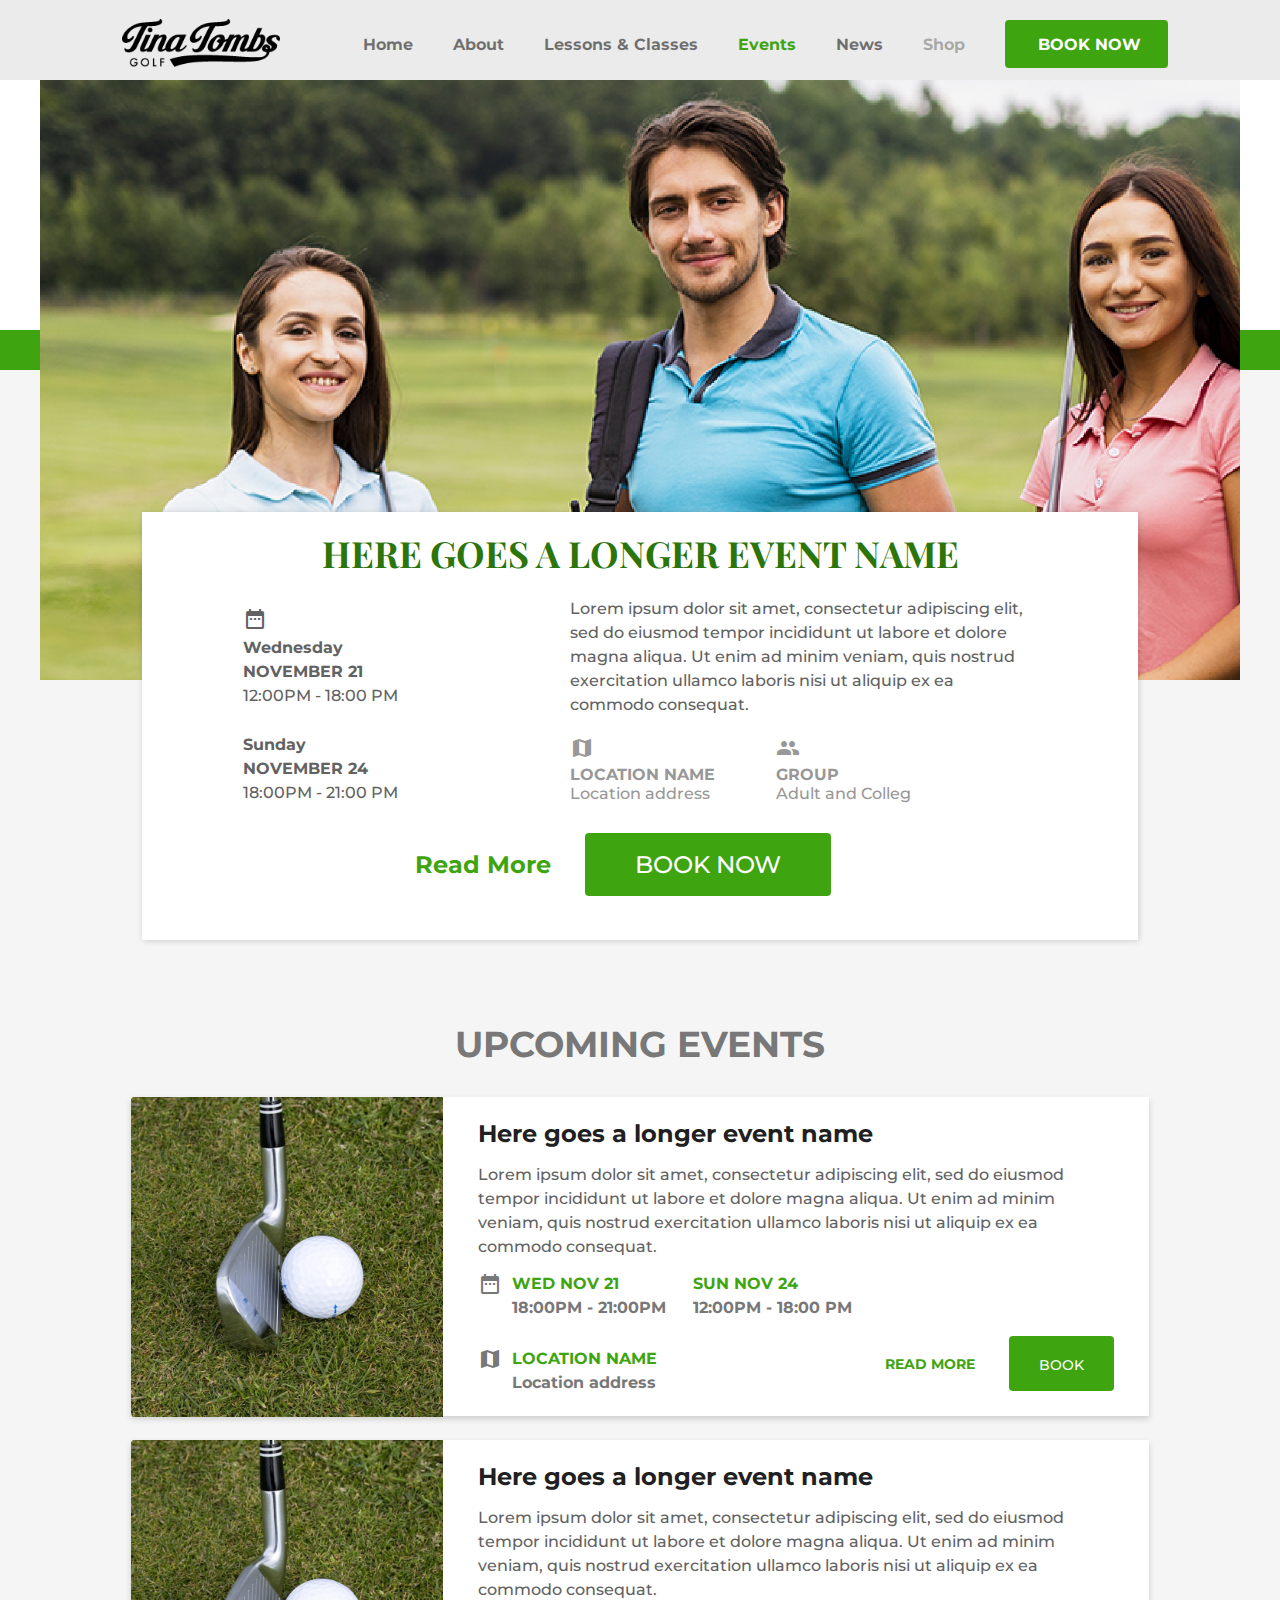
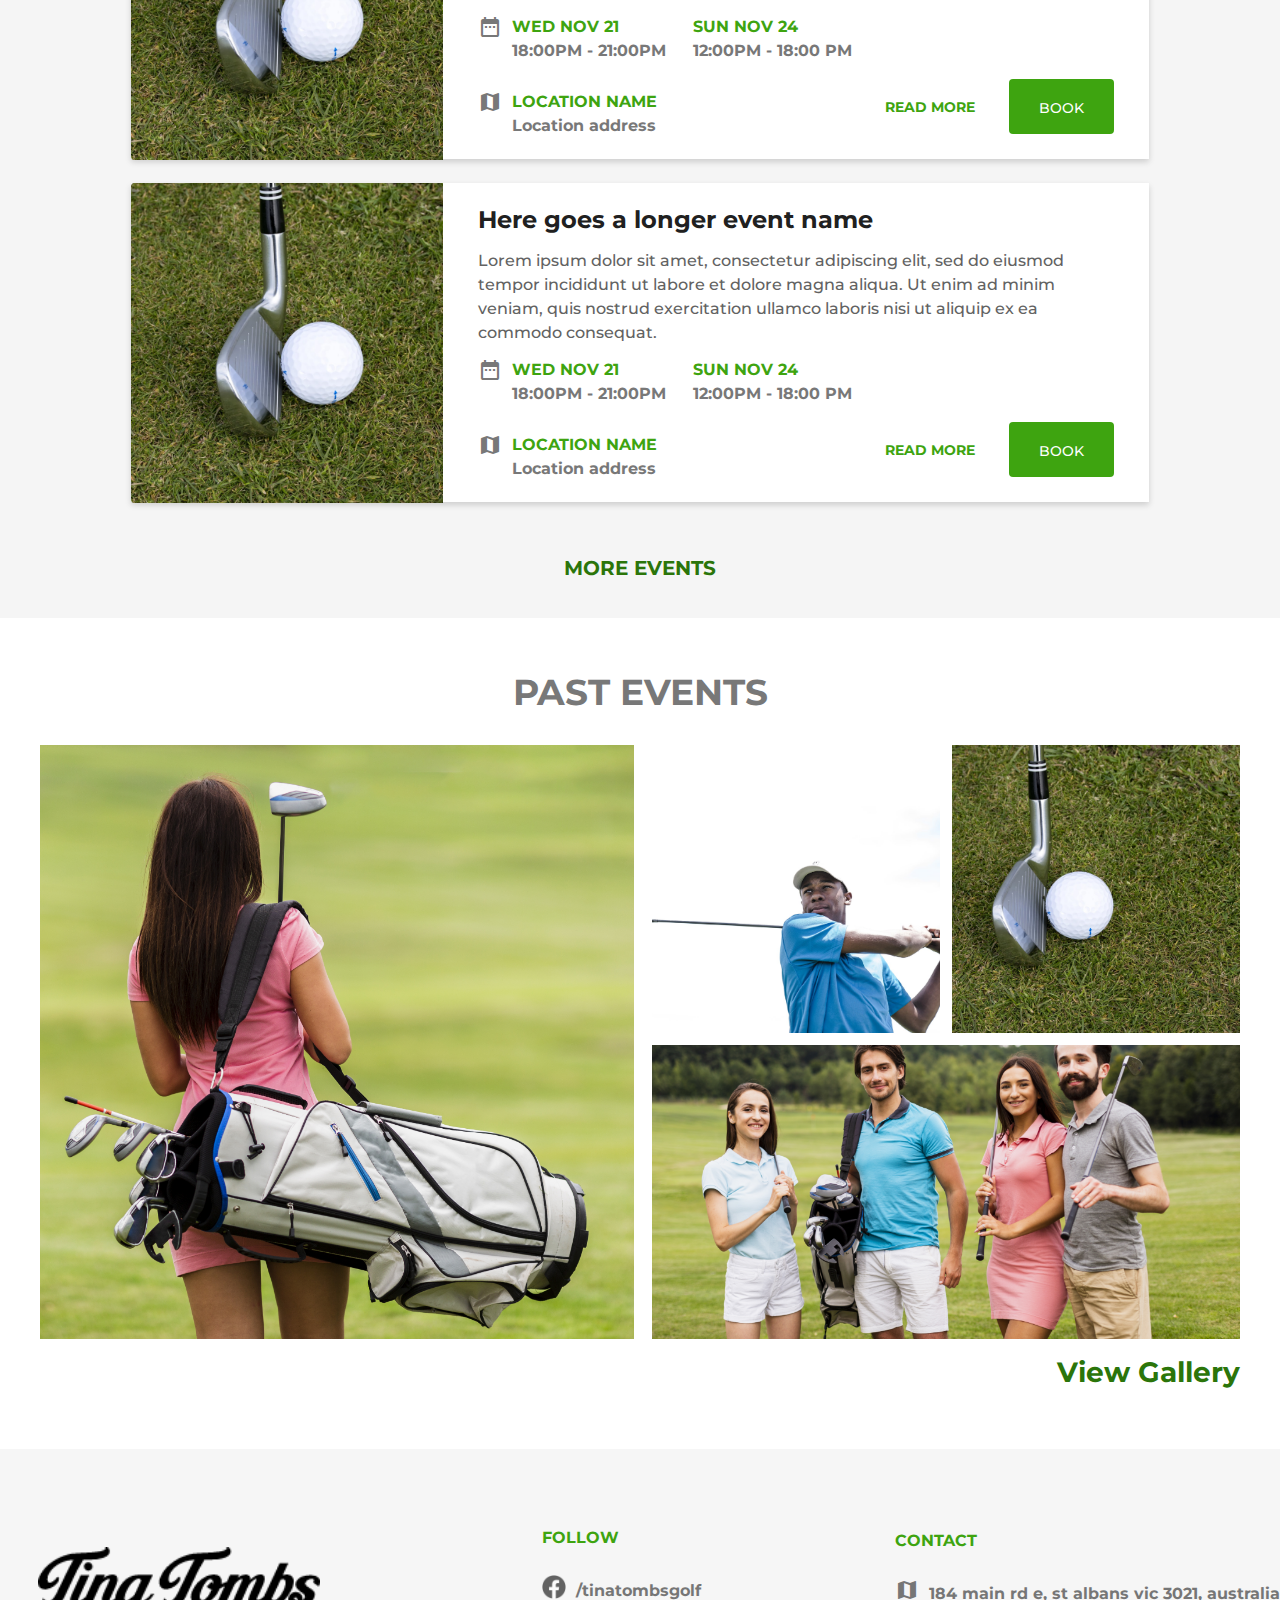
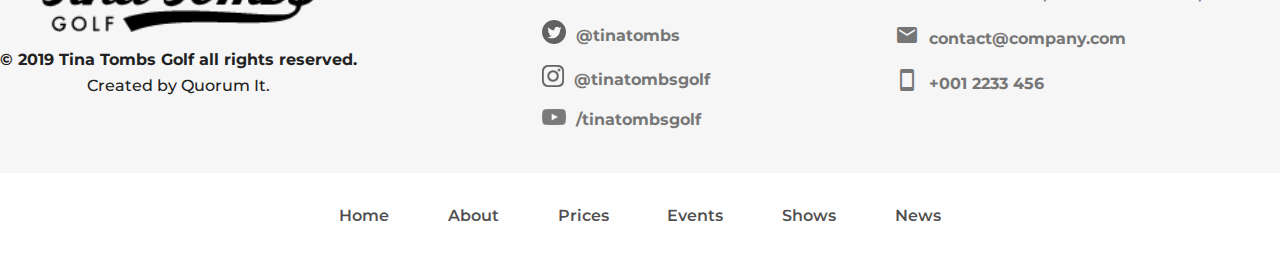
<file: events.html>
<!DOCTYPE html>
<html lang="en">
<head>
    <meta charset="UTF-8">
    <meta name="viewport" content="width=device-width, initial-scale=1.0">
    <meta http-equiv="X-UA-Compatible" content="ie=edge">
    <!-- Fonts -->
    <!-- Montserrat Font Import -->
    <link href="https://fonts.googleapis.com/css?family=Montserrat:500,600,700&display=swap" rel="stylesheet">
    <!-- Fair Display Font Import -->
    <link href="https://fonts.googleapis.com/css?family=Playfair+Display:400,700,700i&display=swap" rel="stylesheet">
    <!-- CSS -->
    <!-- Reset CSS -->
    <link rel="stylesheet" href="css/vendors/reset.css">
    <!-- Material Icons -->
    <link href="https://fonts.googleapis.com/icon?family=Material+Icons" rel="stylesheet">
    <!-- Custom CSS -->
    <link rel="stylesheet" href="css/main.css">
    <link rel="stylesheet" href="/css/Pages/events.css">
    <title>Tina Tombs - Events</title>
</head>
<body>
    <!-- Header -->
    <header>
        <div class="main">
            <a href="/"><img src="images/logo-header.png" alt="TinaTombs Logo" class="logo"></a>
            <a class="toggle" id="toggle"><i class="material-icons md-24 md-dark">menu</i></a>
         </div>
    <!-- Navigation -->
        <nav>
            <ul class="nav__links">
                <li class="nav__links__link"><a href="/">Home</a></li>
                <li class="nav__links__link"><a href="/about.html">About</a></li>
                <li class="nav__links__link"><a href="/#classesprices">Lessons & Classes</a></li>
                <li class="nav__links__link nav--active"><a href="/events.html">Events</a></li>
                <li class="nav__links__link"><a href="/news.html">News</a></li>
                <li class="nav__links__link nav--disabled"><a href="#">Shop</a></li>
                <li class="nav__links__link"><a href="#" class=" button button--academy">Book Now</a></li>
            </ul>
        </nav>
    </header>

    <!-- Hero -->
    <div class="events-container">
        <div class="container">
            <div class="events-hero"></div>
        </div>
    </div>

    <!-- Main Event -->

    <div class="events-main">
        <div class="events-deco"></div>
        <div class="container">
            <div class="main-card">
                <div class="main-card-container">
                    <h1>Here goes a longer event name</h1>
                    <div class="main-card-content">
                        <div class="card-content-row-1">
                            <div class="card-content-date">
                                <i class="material-icons">date_range</i>
                                <h2>Wednesday</h2><h2>NOVEMBER 21</h2><span class="date-time">12:00PM - 18:00 PM</span>
                            </div>
                            <div class="card-content-date-mobile">
                                <h2>Sunday November 24 <span class="date-time">18:00PM - 21:00 PM</span></h2>
                                <h2>Wednesday November 21 <span class="date-time">12:00PM - 18:00 PM</span></h2>
                            </div>
                            <div class="card-content-text">
                                <p>Lorem ipsum dolor sit amet, consectetur adipiscing elit, sed do eiusmod tempor incididunt ut labore et dolore magna aliqua. Ut enim ad minim veniam, quis nostrud exercitation ullamco laboris nisi ut aliquip ex ea commodo consequat.</p>
                            </div>
                        </div>
                        <div class="card-content-row-2">
                            <div class="card-content-date">
                                <h2>Sunday</h2> <h2>NOVEMBER 24</h2><span class="date-time">18:00PM - 21:00 PM</span>
                            </div>
                            <div class="card-content-icons">
                                <div class="icons-items">
                                    <i class="material-icons">map</i>
                                    <span>LOCATION NAME</span>
                                    <h2>Location address</h2>
                                </div>
                                <div class="icons-items">
                                    <i class="material-icons">group</i>
                                    <span>GROUP</span>
                                    <h2>Adult and Colleg</h2>
                                </div>
                            </div>
                        </div>
                        <div class="card-content-row-3">
                            <a href="/events-detail.html" class="events-link">Read More</a>
                            <a href="" class="button button--academy">Book Now</a>
                        </div>
                    </div>
                </div>
            </div>
        </div>
    </div>

    <!-- Upcoming Events -->

    <div class="upcoming-events">
        <div class="container">
            <h1>Upcoming Events</h1>
            <div class="upcoming-card">
                <div class="upcoming-card-img">
                    <img src="/images/upcoming-events-card.png" alt="">
                </div>
                <div class="upcoming-card-container">
                    <div class="upcoming-card-content">
                        <h2>Here goes a longer event name</h2>
                        <p>Lorem ipsum dolor sit amet, consectetur adipiscing elit, sed do eiusmod tempor incididunt ut labore et dolore magna aliqua. Ut enim ad minim veniam, quis nostrud exercitation ullamco laboris nisi ut aliquip ex ea commodo consequat.</p>
                        <div class="upcoming-card-content-date">
                            <i class="material-icons">date_range</i>
                            <div class="content-date">
                                <h3>WED NOV 21<div>18:00PM - 21:00PM</div></h3>
                            </div>
                            <div class="content-date">
                                <h3>SUN NOV 24<div>12:00PM - 18:00 PM</div></h3>
                            </div>
                        </div>
                        <div class="content-address">
                            <i class="material-icons">map</i>
                            <h3>LOCATION NAME<div>Location address</div></h3>
                        </div>
                        <div class="upcoming-card-buttons">
                            <a href="" class="upcoming-link">Read More</a>
                            <a href="" class="button button--academy">Book</a>
                        </div>
                     </div>
                </div>
            </div>
            <div class="upcoming-card">
                <div class="upcoming-card-img">
                    <img src="/images/upcoming-events-card.png" alt="">
                </div>
                <div class="upcoming-card-container">
                    <div class="upcoming-card-content">
                        <h2>Here goes a longer event name</h2>
                        <p>Lorem ipsum dolor sit amet, consectetur adipiscing elit, sed do eiusmod tempor incididunt ut labore et dolore magna aliqua. Ut enim ad minim veniam, quis nostrud exercitation ullamco laboris nisi ut aliquip ex ea commodo consequat.</p>
                        <div class="upcoming-card-content-date">
                            <i class="material-icons">date_range</i>
                            <div class="content-date">
                                <h3>WED NOV 21<div>18:00PM - 21:00PM</div></h3>
                            </div>
                            <div class="content-date">
                                <h3>SUN NOV 24<div>12:00PM - 18:00 PM</div></h3>
                            </div>
                        </div>
                        <div class="content-address">
                            <i class="material-icons">map</i>
                            <h3>LOCATION NAME<div>Location address</div></h3>
                        </div>
                        <div class="upcoming-card-buttons">
                            <a href="" class="upcoming-link">Read More</a>
                            <a href="" class="button button--academy">Book</a>
                        </div>
                     </div>
                </div>
            </div>
            <div class="upcoming-card">
                <div class="upcoming-card-img">
                    <img src="/images/upcoming-events-card.png" alt="">
                </div>
                <div class="upcoming-card-container">
                    <div class="upcoming-card-content">
                        <h2>Here goes a longer event name</h2>
                        <p>Lorem ipsum dolor sit amet, consectetur adipiscing elit, sed do eiusmod tempor incididunt ut labore et dolore magna aliqua. Ut enim ad minim veniam, quis nostrud exercitation ullamco laboris nisi ut aliquip ex ea commodo consequat.</p>
                        <div class="upcoming-card-content-date">
                            <i class="material-icons">date_range</i>
                            <div class="content-date">
                                <h3>WED NOV 21<div>18:00PM - 21:00PM</div></h3>
                            </div>
                            <div class="content-date">
                                <h3>SUN NOV 24<div>12:00PM - 18:00 PM</div></h3>
                            </div>
                        </div>
                        <div class="content-address">
                            <i class="material-icons">map</i>
                            <h3>LOCATION NAME<div>Location address</div></h3>
                        </div>
                        <div class="upcoming-card-buttons">
                            <a href="" class="upcoming-link">Read More</a>
                            <a href="" class="button button--academy">Book</a>
                        </div>
                    </div>
                </div>
            </div>
        </div>
        <a href="" class="upcoming-read">More events</a>
    </div>

    <!-- Past Events Section -->
    
    <div class="past-events">
        <div class="container">
            <h1>Past Events</h1>
            <div class="past-events-grid">
                <div class="past-main-img">
                    <img src="/images/past-events-img-main.png" alt="">
                    <div class="past-img-hover">
                        <h3>Title</h3>
                        <p>Lorem ipsum dolor sit amet, consetetur sadipscing elitr, sed diam nonumy eirmod</p>
                    </div>
                </div>
                <div class="past-side-grid">
                    <div class="aside">
                        <div class="side-grid-img">
                            <img src="/images/past-events-img2.png" alt="">
                            <div class="past-img-hover">
                                <h3>Title</h3>
                                <p>Lorem ipsum dolor sit amet, consetetur sadipscing elitr, sed diam nonumy eirmod</p>
                            </div>
                        </div>
                        <div class="side-grid-img">
                            <img src="/images/past-events-img3.png" alt="">
                            <div class="past-img-hover">
                                <h3>Title</h3>
                                <p>Lorem ipsum dolor sit amet, consetetur sadipscing elitr, sed diam nonumy eirmod</p>
                            </div>
                        </div>
                    </div>
                    <div class="side-grid-img-lg">
                        <img src="/images/past-events-img4.png" alt="">
                        <div class="past-img-hover">
                            <h3>Title</h3>
                            <p>Lorem ipsum dolor sit amet, consetetur sadipscing elitr, sed diam nonumy eirmod</p>
                        </div>
                    </div>
                    
                </div>
            </div>
            <div class="past-events-grid-mobile">
                <div class="events-grid-mobile-main">
                    <img src="/images/program-img.png" alt="">
                    <h3>This is a small description, sample text.</h3>
                    
                </div>
                <div class="events-grid-mobile-items">
                    <div class="events-grid-mobile-item">
                        <img src="/images/past-events-img-main.png" alt="">
                        <h3>2018 Event name</h3>
                        
                    </div>
                    <div class="events-grid-mobile-item">
                        <img src="/images/past-events-img-main.png" alt="">
                        <h3>2018 Event name</h3>
                    </div>
                    <div class="events-grid-mobile-item">
                        <img src="/images/past-events-img-main.png" alt="">
                        <h3>2018 Event name</h3>
                    </div>
                    <div class="events-grid-mobile-item">
                        <img src="/images/past-events-img-main.png" alt="">
                        <h3>2018 Event name</h3>
                    </div>
                </div>
            </div>
            <a href="" class="past-gallery">View Gallery</a>
        </div>
    </div>

        <!-- Footer Section -->

    <footer>
        <div class="footer__container">
            <div class="container">
                <div class="footer__content">
                    <div class="footer__content-logo">
                        <div class="footer-logo">
                            <img src="/images/logo-header.png" alt="">
                        </div>
                        <h3>© 2019 Tina Tombs Golf all rights reserved.</h3>
                        <h4>Created by Quorum It.</h4>
                    </div>
                    <div class="footer__content-social">
                        <h2>FOLLOW</h2>
                        <ul class="content-social__items">
                            <li><a href="#"><img src="/images/media-facebook.png" alt=""></a><h5>/tinatombsgolf</h5></li>
                            <li><a href="#"><img src="/images/media-twitter.png" alt=""></a><h5>@tinatombs</h5></li>
                            <li><a href="#"><img src="/images/media-instagram.png" alt=""></a><h5>@tinatombsgolf</h5></li>
                            <li><a href="#"><img src="/images/media-youtube.png" alt=""></a><h5>/tinatombsgolf</h5></li>
                        </ul>
                    </div>
                    <div class="footer__content-contact">
                        <h2>CONTACT</h2>
                        <ul class="content-contact__items">
                            <li><span><i class="material-icons">map</i></span><h5>184 Main Rd E, St Albans VIC 3021, Australia</h5></li>
                            <li><span><i class="material-icons">email</i></span><h5>contact@company.com</h5></li>
                            <li><span><i class="material-icons">smartphone</i></span><h5>+001 2233 456</h5></li>
                        </ul>
                    </div>
                </div>
            </div>
        </div>
    </footer>
    
        <!-- Footer Nav Section -->
    
        <section class="footer-nav">
            <div class="container">
                <ul class="footer-nav__container">
                    <li><a href="/">Home</a></li>
                    <li><a href="/about.html">About</a></li>
                    <li><a href="#">Prices</a></li>
                    <li><a href="/events.html">Events</a></li>
                    <li><a href="#">Shows</a></li>
                    <li><a href="/news.html">News</a></li>
                </ul>
            </div>
        </section>
    
    
    <!-- Scripts -->

    <!-- Nav Toggler -->
    <script src="js/nav__toggler.js"></script>
</body>
</html>
</file>
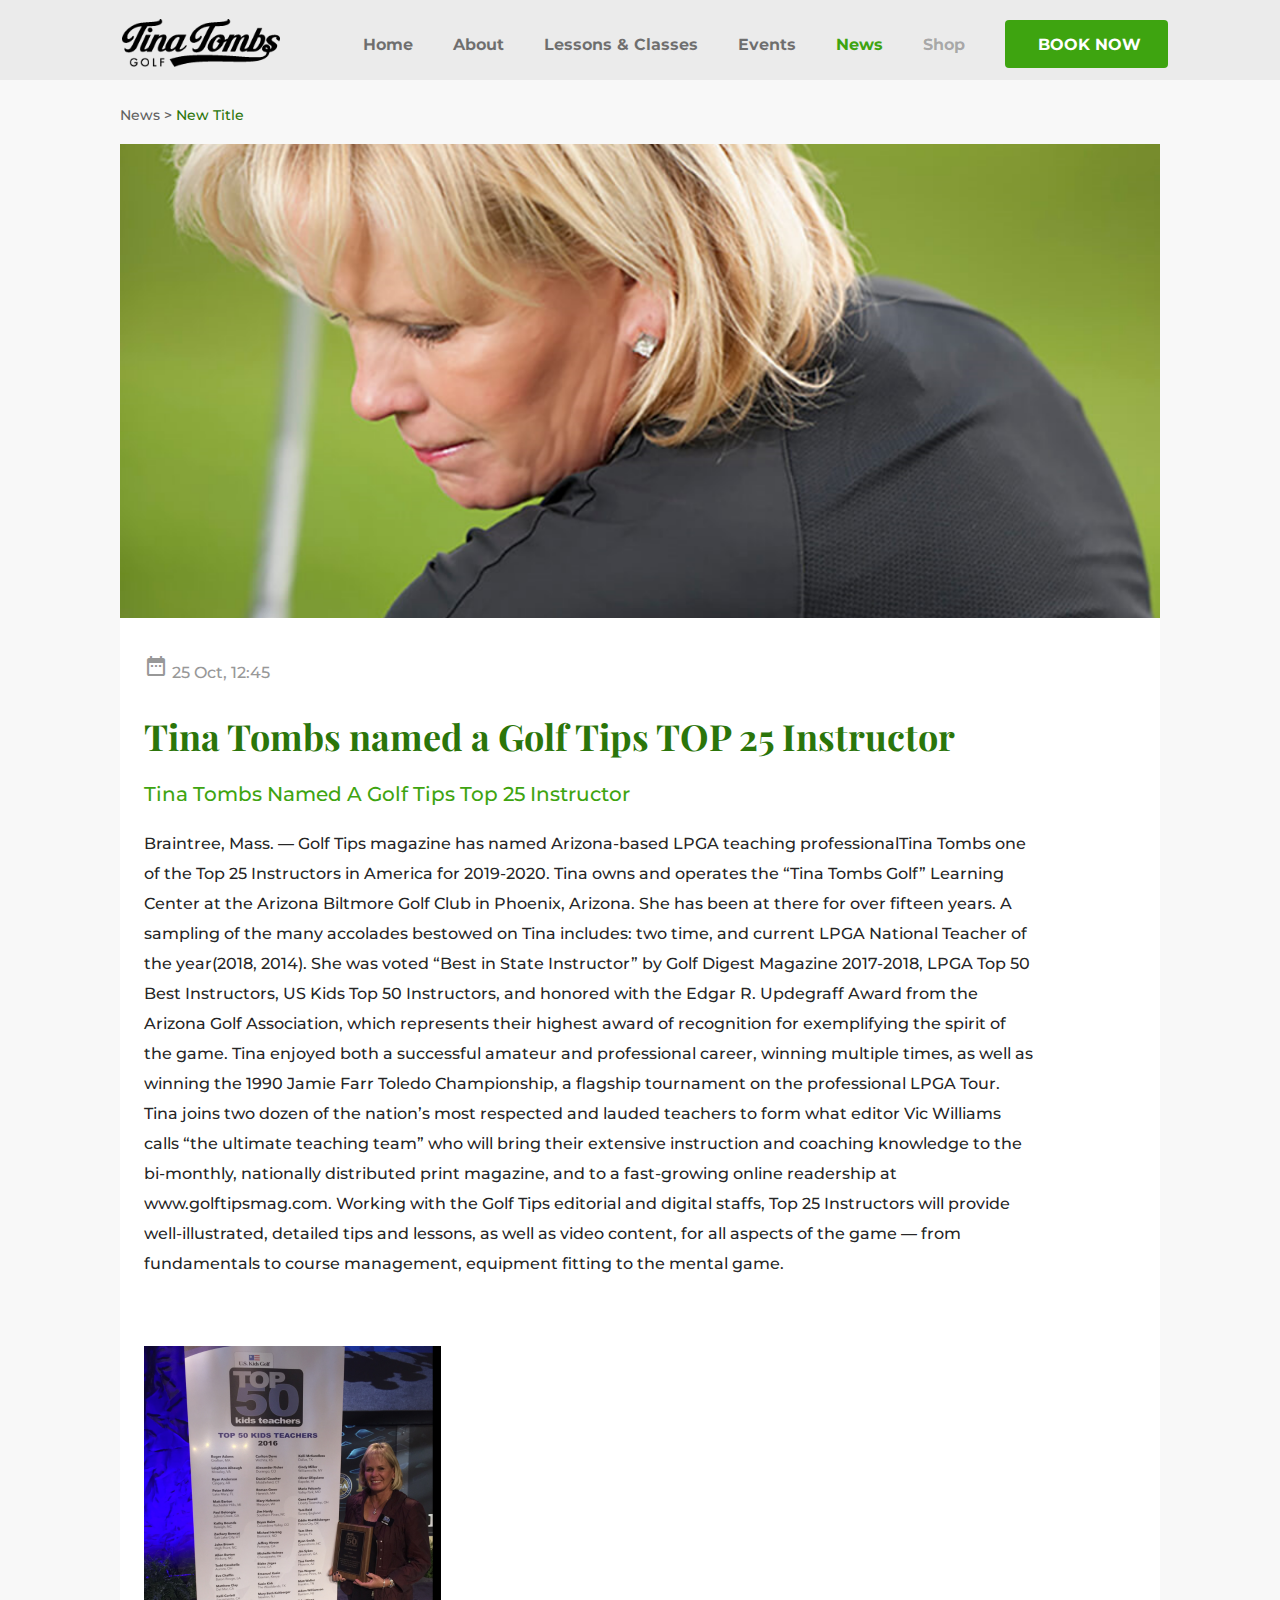
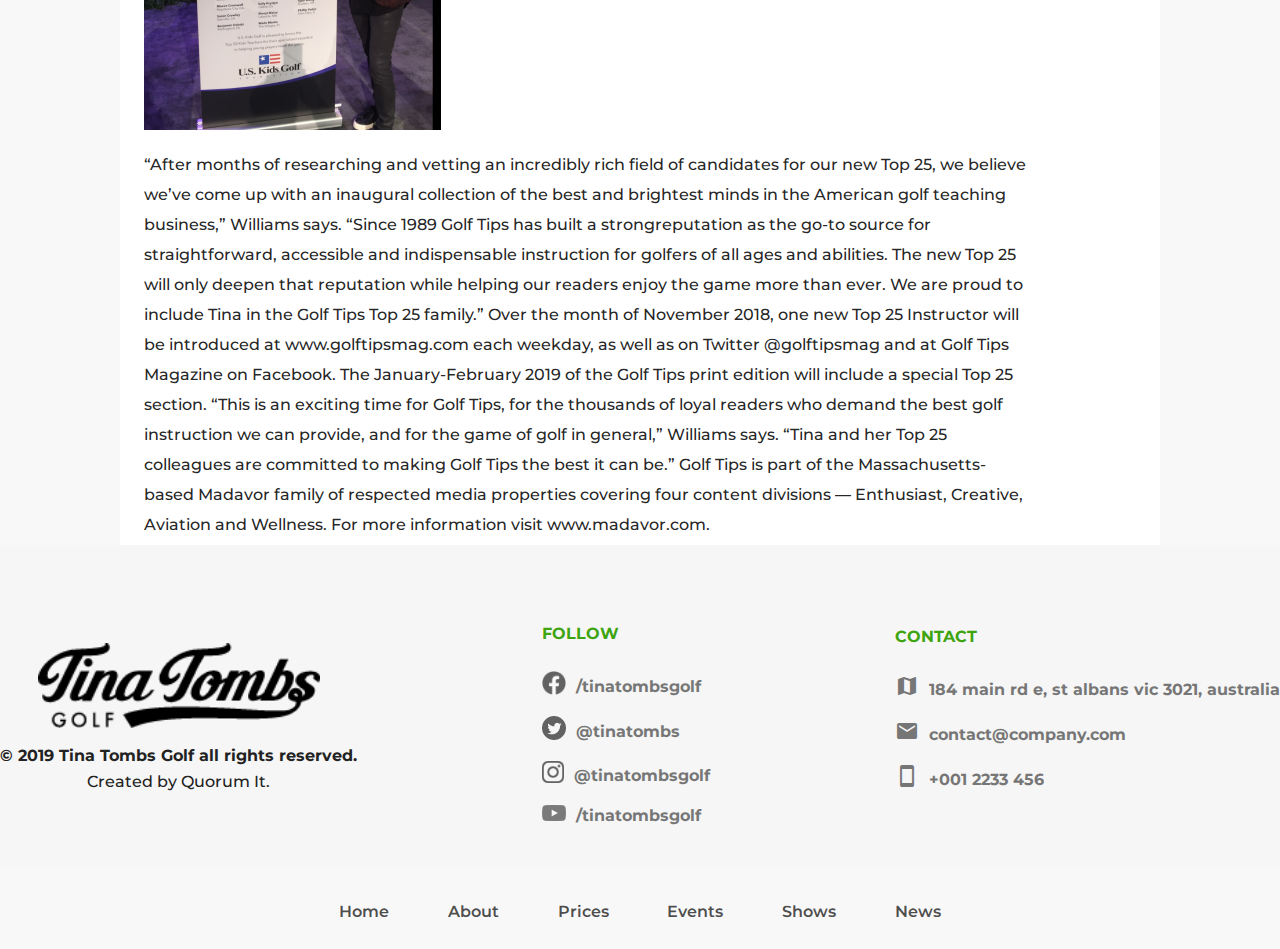
<file: news-detail.html>
<!DOCTYPE html>
<html lang="en">
<head>
    <meta charset="UTF-8">
    <meta name="viewport" content="width=device-width, initial-scale=1.0">
    <meta http-equiv="X-UA-Compatible" content="ie=edge">
     <!-- Fonts -->
    <!-- Montserrat Font Import -->
    <link href="https://fonts.googleapis.com/css?family=Montserrat:500,600,700&display=swap" rel="stylesheet">
    <!-- Fair Display Font Import -->
    <link href="https://fonts.googleapis.com/css?family=Playfair+Display:400,700,700i&display=swap" rel="stylesheet">
    <!-- CSS -->
    <!-- Reset CSS -->
    <link rel="stylesheet" href="css/vendors/reset.css">
    <!-- Material Icons -->
    <link href="https://fonts.googleapis.com/icon?family=Material+Icons" rel="stylesheet">
    <!-- Slick CSS -->
    <link rel="stylesheet" href="css/vendors/slick.css">
    <link rel="stylesheet" href="css/vendors/slick-theme.css">
    <!-- Custom CSS -->
    <link rel="stylesheet" href="css/main.css">
    <link rel="stylesheet" href="/css/Pages/news-detail.css">

    <title>Tina Tombs - News Detail</title>
</head>
<body>
    <!-- Header -->
    <header>
        <div class="main">
            <a href="/"><img src="images/logo-header.png" alt="TinaTombs Logo" class="logo"></a>
            <a class="toggle" id="toggle"><i class="material-icons md-24 md-dark">menu</i></a>
         </div>
    <!-- Navigation -->
        <nav>
            <ul class="nav__links">
                <li class="nav__links__link"><a href="/">Home</a></li>
                <li class="nav__links__link"><a href="/about.html">About</a></li>
                <li class="nav__links__link"><a href="/#classesprices">Lessons & Classes</a></li>
                <li class="nav__links__link"><a href="/events.html">Events</a></li>
                <li class="nav__links__link nav--active"><a href="/news.html">News</a></li>
                <li class="nav__links__link nav--disabled"><a href="#">Shop</a></li>
                <li class="nav__links__link"><a href="#" class=" button button--academy">Book Now</a></li>
            </ul>
        </nav>
    </header>
    <!-- Main Card -->
    <div class="main-card">
        <div class="container">
            <h3><a href="/news.html"> News </a> > <span class="special">New Title</span></h3>
            <div class="main-card-img">
                <img src="/images/news-detail-main.png" alt="">
            </div>
            <div class="main-card-text">
                <div class="card-text-date">
                    <h2><i class="material-icons">date_range</i> 25 Oct, 12:45</h2> 
                </div>
                <h1>Tina Tombs named a Golf Tips TOP 25 Instructor</h1>
                <h2>Tina Tombs Named A Golf Tips Top 25 Instructor</h2>
                <p >Braintree, Mass. — Golf Tips magazine has named Arizona-based LPGA teaching professionalTina Tombs one of the Top 25 Instructors in America for 2019-2020. Tina owns and operates the “Tina Tombs Golf” Learning Center at the Arizona Biltmore Golf Club in Phoenix, Arizona. She has been at there for over fifteen years. A sampling of the many accolades bestowed on Tina includes: two time, and current LPGA National Teacher of the year(2018, 2014). She was voted “Best in State Instructor” by Golf Digest Magazine 2017-2018, LPGA Top 50 Best Instructors, US Kids Top 50 Instructors, and honored with the Edgar R. Updegraff Award from the Arizona Golf Association, which represents their highest award of recognition for exemplifying the spirit of the game. Tina enjoyed both a successful amateur and professional career, winning multiple times, as well as winning the 1990 Jamie Farr Toledo Championship, a flagship tournament on the professional LPGA Tour. Tina joins two dozen of the nation’s most respected and lauded teachers to form what editor Vic Williams calls “the ultimate teaching team” who will bring their extensive instruction and coaching knowledge to the bi-monthly, nationally distributed print magazine, and to a fast-growing online readership at www.golftipsmag.com. Working with the Golf Tips editorial and digital staffs, Top 25 Instructors will provide well-illustrated, detailed tips and lessons, as well as video content, for all aspects of the game — from fundamentals to course management, equipment fitting to the mental game.</p>
                <div class="card-body-img">
                    <img src="/images/news-detail-img-body.png" alt="">
                </div>
                <p>“After months of researching and vetting an incredibly rich field of candidates for our new Top 25, we believe we’ve come up with an inaugural collection of the best and brightest minds in the American golf teaching business,” Williams says. “Since 1989 Golf Tips has built a strongreputation as the go-to source for straightforward, accessible and indispensable instruction for golfers of all ages and abilities. The new Top 25 will only deepen that reputation while helping our readers enjoy the game more than ever. We are proud to include Tina in the Golf Tips Top 25 family.” Over the month of November 2018, one new Top 25 Instructor will be introduced at www.golftipsmag.com each weekday, as well as on Twitter @golftipsmag and at Golf Tips Magazine on Facebook. The January-February 2019 of the Golf Tips print edition will include a special Top 25 section. “This is an exciting time for Golf Tips, for the thousands of loyal readers who demand the best golf instruction we can provide, and for the game of golf in general,” Williams says. “Tina and her Top 25 colleagues are committed to making Golf Tips the best it can be.” Golf Tips is part of the Massachusetts-based Madavor family of respected media properties covering four content divisions — Enthusiast, Creative, Aviation and Wellness. For more information visit www.madavor.com.</p>
            </div>
        </div>
    </div>

    <!-- Footer Section -->

    <footer>
        <div class="footer__container">
            <div class="container">
                <div class="footer__content">
                    <div class="footer__content-logo">
                        <div class="footer-logo">
                            <img src="/images/logo-header.png" alt="">
                        </div>
                        <h3>© 2019 Tina Tombs Golf all rights reserved.</h3>
                        <h4>Created by Quorum It.</h4>
                    </div>
                    <div class="footer__content-social">
                        <h2>FOLLOW</h2>
                        <ul class="content-social__items">
                            <li><a href="#"><img src="/images/media-facebook.png" alt=""></a><h5>/tinatombsgolf</h5></li>
                            <li><a href="#"><img src="/images/media-twitter.png" alt=""></a><h5>@tinatombs</h5></li>
                            <li><a href="#"><img src="/images/media-instagram.png" alt=""></a><h5>@tinatombsgolf</h5></li>
                            <li><a href="#"><img src="/images/media-youtube.png" alt=""></a><h5>/tinatombsgolf</h5></li>
                        </ul>
                    </div>
                    <div class="footer__content-contact">
                        <h2>CONTACT</h2>
                        <ul class="content-contact__items">
                            <li><span><i class="material-icons">map</i></span><h5>184 Main Rd E, St Albans VIC 3021, Australia</h5></li>
                            <li><span><i class="material-icons">email</i></span><h5>contact@company.com</h5></li>
                            <li><span><i class="material-icons">smartphone</i></span><h5>+001 2233 456</h5></li>
                        </ul>
                    </div>
                </div>
            </div>
        </div>
    </footer>
        
    <!-- Footer Nav Section -->

    <section class="footer-nav">
        <div class="container">
            <ul class="footer-nav__container">
                <li><a href="/">Home</a></li>
                <li><a href="/about.html">About</a></li>
                <li><a href="#">Prices</a></li>
                <li><a href="/events.html">Events</a></li>
                <li><a href="#">Shows</a></li>
                <li><a href="/news.html">News</a></li>
            </ul>
        </div>
    </section>
    <!-- Scripts -->

    <!-- Nav Toggler -->
    <script src="js/nav__toggler.js"></script>
</body>
</file>
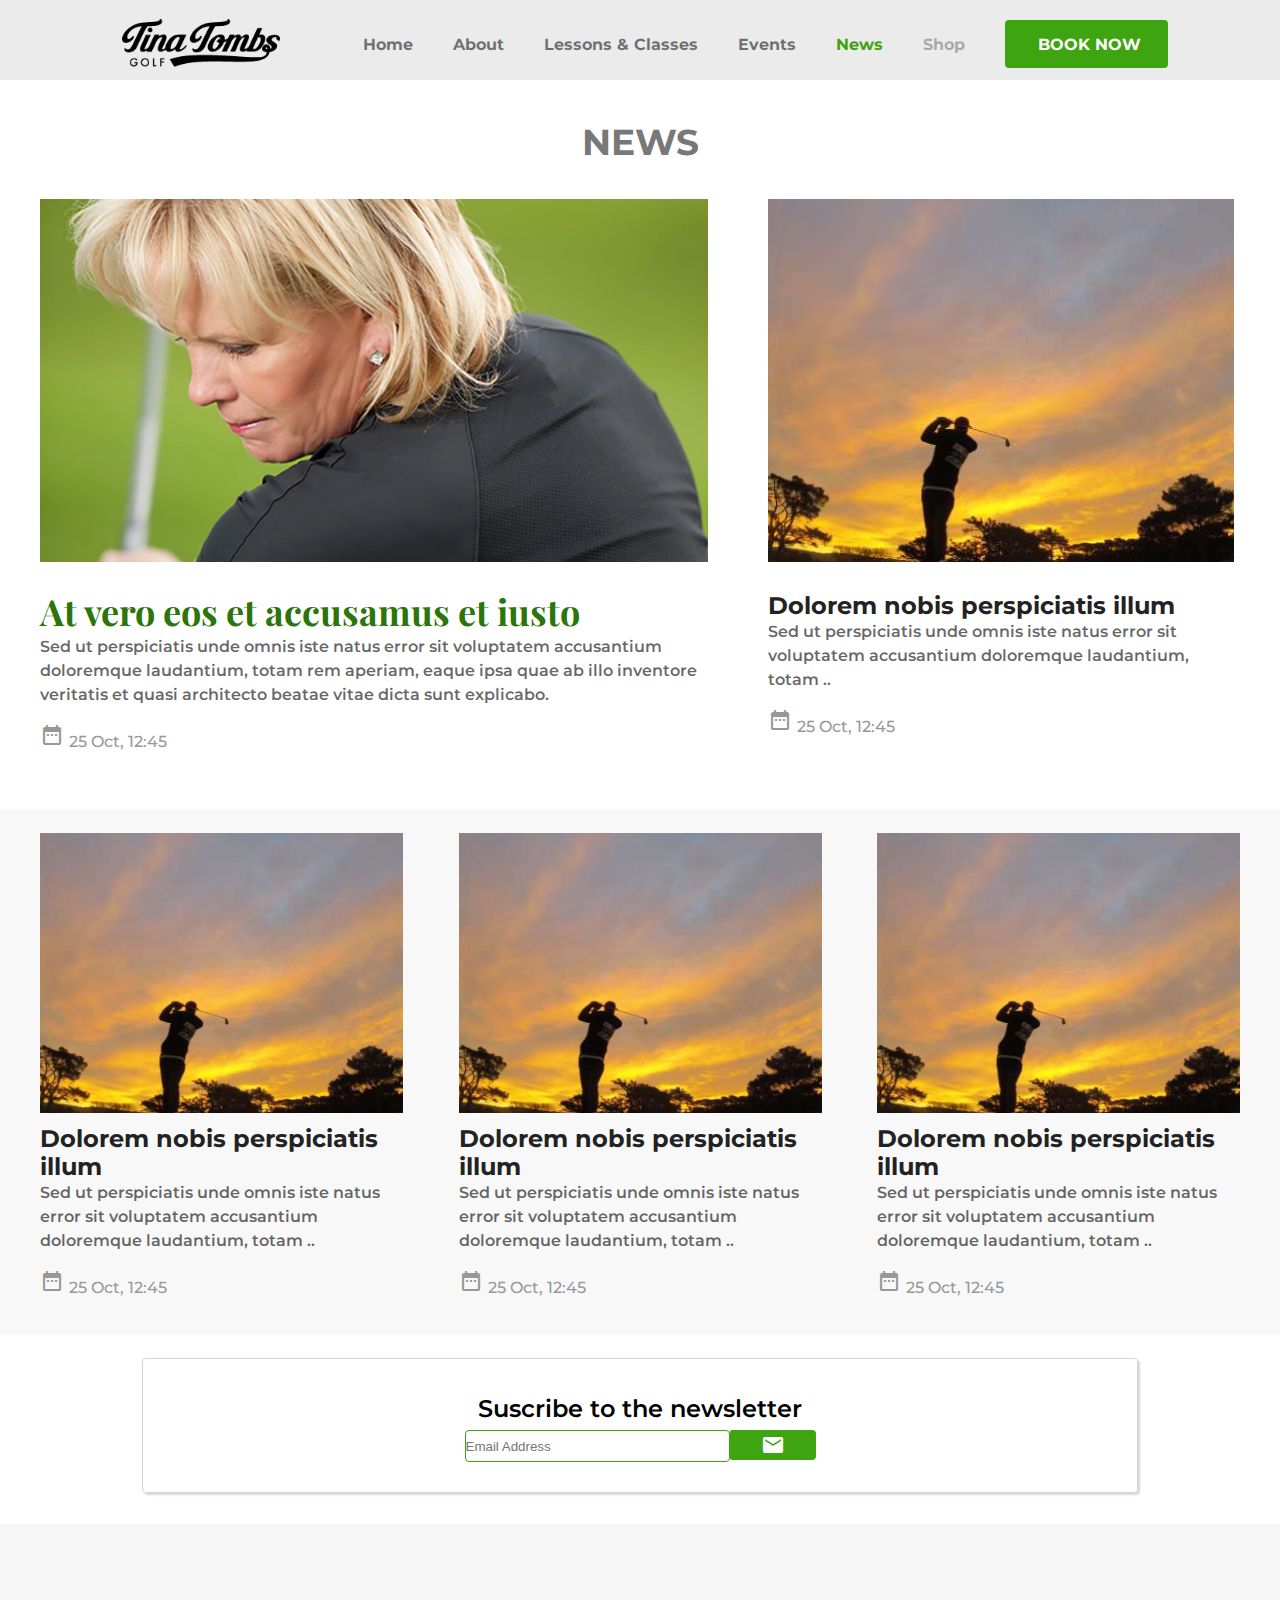
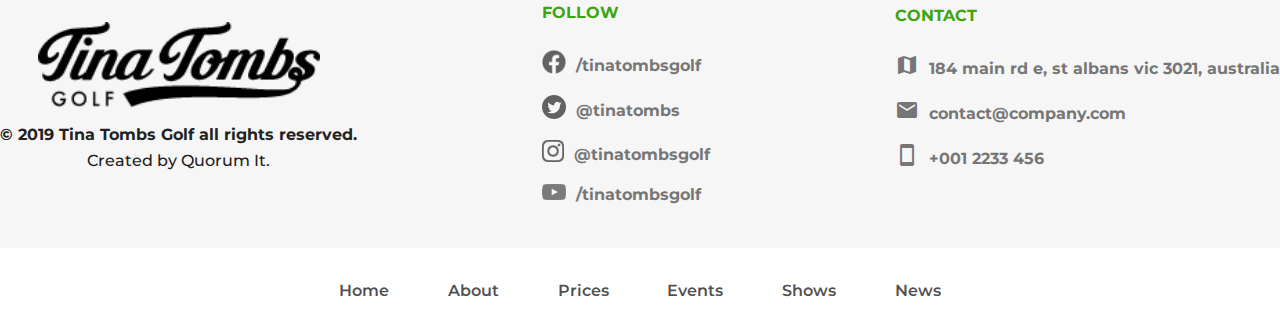
<file: news.html>
<!DOCTYPE html>
<html lang="en">
<head>
    <meta charset="UTF-8">
    <meta name="viewport" content="width=device-width, initial-scale=1.0">
    <meta http-equiv="X-UA-Compatible" content="ie=edge">
     <!-- Fonts -->
    <!-- Montserrat Font Import -->
    <link href="https://fonts.googleapis.com/css?family=Montserrat:500,600,700&display=swap" rel="stylesheet">
    <!-- Fair Display Font Import -->
    <link href="https://fonts.googleapis.com/css?family=Playfair+Display:400,700,700i&display=swap" rel="stylesheet">
    <!-- CSS -->
    <!-- Reset CSS -->
    <link rel="stylesheet" href="css/vendors/reset.css">
    <!-- Material Icons -->
    <link href="https://fonts.googleapis.com/icon?family=Material+Icons" rel="stylesheet">
    <!-- Slick CSS -->
    <link rel="stylesheet" href="css/vendors/slick.css">
    <link rel="stylesheet" href="css/vendors/slick-theme.css">
    <!-- Custom CSS -->
    <link rel="stylesheet" href="css/main.css">
    <link rel="stylesheet" href="css/Pages/news.css">
    <title>Tina Tombs - News</title>
</head>
<body>
    <!-- Header -->
    <header>
        
        <div class="main">
            <a href="/"><img src="images/logo-header.png" alt="TinaTombs Logo" class="logo"></a>
            <a class="toggle" id="toggle"><i class="material-icons md-24 md-dark">menu</i></a>
         </div>
    <!-- Navigation -->
        <nav>
            <ul class="nav__links">
                <li class="nav__links__link"><a href="/">Home</a></li>
                <li class="nav__links__link"><a href="/about.html">About</a></li>
                <li class="nav__links__link"><a href="/#classesprices">Lessons & Classes</a></li>
                <li class="nav__links__link"><a href="/events.html">Events</a></li>
                <li class="nav__links__link nav--active"><a href="/news.html">News</a></li>
                <li class="nav__links__link nav--disabled"><a href="#">Shop</a></li>
                <li class="nav__links__link"><a href="#" class=" button button--academy">Book Now</a></li>
            </ul>
        </nav>
    </header>

    <!-- Main News Section -->

    <div class="main-news">
        <div class="container">
            <h1>News</h1>
            <div class="news-cards-container">
                <div class="news-main-card">
                    <a href="/news-detail.html">
                        <div class="news-main-card-img">
                            <img src="/images/news-main-img.png" alt="">
                        </div>
                        <div class="news-title">At vero eos et accusamus et iusto</div>
                        <p>Sed ut perspiciatis unde omnis iste natus error sit voluptatem accusantium doloremque laudantium, totam rem aperiam, eaque ipsa quae ab illo inventore veritatis et quasi architecto beatae vitae dicta sunt explicabo.</p>
                        <h3><i class="material-icons">date_range</i>25 Oct, 12:45</h3>
                    </a>
                </div>  
                <div class="news-side-card">
                    <a href="/news-detail.html">
                        <div class="news-side-card-img">
                            <img src="/images/news-aside-img.png" alt="">
                        </div>
                        Dolorem nobis perspiciatis illum
                        <p>Sed ut perspiciatis unde omnis iste natus error sit voluptatem accusantium doloremque laudantium, totam ..</p>
                        <h3><i class="material-icons">date_range</i>25 Oct, 12:45</h3>
                    </a>
                </div>  
            </div>
        </div>
    </div>

    <!-- News Roll Section -->

    <div class="news-roll">
        <div class="container">
            <div class="news-roll-cards">
                <div class="news-roll-card">
                    <div class="news-roll-card-img">
                        <img src="/images/news-aside-img.png" alt="">
                    </div>
                    <a href="#">Dolorem nobis perspiciatis illum</h2>
                    <p>Sed ut perspiciatis unde omnis iste natus error sit voluptatem accusantium doloremque laudantium, totam ..</p>
                    <h3><i class="material-icons">date_range</i>25 Oct, 12:45</h3>
                </div>
                <div class="news-roll-card">
                    <div class="news-roll-card-img">
                        <img src="/images/news-aside-img.png" alt="">
                    </div>
                    <a href="#">Dolorem nobis perspiciatis illum</h2>
                    <p>Sed ut perspiciatis unde omnis iste natus error sit voluptatem accusantium doloremque laudantium, totam ..</p>
                    <h3><i class="material-icons">date_range</i>25 Oct, 12:45</h3>
                </div>
                <div class="news-roll-card">
                    <div class="news-roll-card-img">
                        <img src="/images/news-aside-img.png" alt="">
                    </div>
                    <a href="#">Dolorem nobis perspiciatis illum</a>
                    <p>Sed ut perspiciatis unde omnis iste natus error sit voluptatem accusantium doloremque laudantium, totam ..</p>
                    <h3><i class="material-icons">date_range</i>25 Oct, 12:45</h3>
                </div>
            </div>
        </div>
    </div>

    <!-- Newsletter Section -->

    <div class="newsletter">
        <div class="container">
            <div class="newsletter-card">
                <h2>Suscribe to the newsletter</h2>
                <div class="newsletter-input">
                    <input type="email" placeholder="Email Address">
                    <span><i class="material-icons">email</i></span>
                </div>
            </div>
        </div>
    </div>

        <!-- Footer Section -->

    <footer>
        <div class="footer__container">
            <div class="container">
                <div class="footer__content">
                    <div class="footer__content-logo">
                        <div class="footer-logo">
                            <img src="/images/logo-header.png" alt="">
                        </div>
                        <h3>© 2019 Tina Tombs Golf all rights reserved.</h3>
                        <h4>Created by Quorum It.</h4>
                    </div>
                    <div class="footer__content-social">
                        <h2>FOLLOW</h2>
                        <ul class="content-social__items">
                            <li><a href="#"><img src="/images/media-facebook.png" alt=""></a><h5>/tinatombsgolf</h5></li>
                            <li><a href="#"><img src="/images/media-twitter.png" alt=""></a><h5>@tinatombs</h5></li>
                            <li><a href="#"><img src="/images/media-instagram.png" alt=""></a><h5>@tinatombsgolf</h5></li>
                            <li><a href="#"><img src="/images/media-youtube.png" alt=""></a><h5>/tinatombsgolf</h5></li>
                        </ul>
                    </div>
                    <div class="footer__content-contact">
                        <h2>CONTACT</h2>
                        <ul class="content-contact__items">
                            <li><span><i class="material-icons">map</i></span><h5>184 Main Rd E, St Albans VIC 3021, Australia</h5></li>
                            <li><span><i class="material-icons">email</i></span><h5>contact@company.com</h5></li>
                            <li><span><i class="material-icons">smartphone</i></span><h5>+001 2233 456</h5></li>
                        </ul>
                    </div>
                </div>
            </div>
        </div>
    </footer>

    <!-- Footer Nav Section -->

    <section class="footer-nav">
        <div class="container">
            <ul class="footer-nav__container">
                <li><a href="/">Home</a></li>
                <li><a href="/about.html">About</a></li>
                <li><a href="#">Prices</a></li>
                <li><a href="/events.html">Events</a></li>
                <li><a href="#">Shows</a></li>
                <li><a href="/news.html">News</a></li>
            </ul>
        </div>
    </section>
    
    <!-- Scripts -->

    <!-- Nav Toggler -->
    <script src="js/nav__toggler.js"></script>
</body>
</html>
</file>
<file: css/main.css>
* {
  margin: 0;
  padding: 0;
  -webkit-box-sizing: border-box;
          box-sizing: border-box;
}

body * {
  z-index: 0;
}

.container {
  width: 100%;
  max-width: 1200px;
  margin: 0 auto;
}

.button {
  padding: 15px 27px 14px 33px;
  text-decoration: none;
  cursor: pointer !important;
  text-align: left;
  letter-spacing: 0;
  text-transform: uppercase;
  opacity: 1;
  border-radius: 4px;
}

.button--transparent {
  border: 3px solid #FFFFFF;
  border-radius: 4px;
  opacity: 1;
  padding: 15px 45px 11px 45px;
  text-transform: uppercase;
  text-decoration: none;
  cursor: pointer;
  letter-spacing: 0;
  color: #FFFFFF;
  text-align: left;
  font-family: "Montserrat", sans-serif;
  font-size: 18px;
  font-weight: 500;
}

.button--academy {
  background: #3EA410;
  color: #FFFFFF;
  font-family: "Montserrat", sans-serif;
  font-weight: 500;
  font-size: 14px;
  cursor: pointer;
}

.button--book {
  background: #FFFFFF;
  color: #000000;
  font-family: "Montserrat", sans-serif;
  font-weight: 500;
  font-size: 14px;
  width: 100%;
  text-align: center;
}

.drawer {
  width: 384px;
  background: #2A2A2A;
  -webkit-box-shadow: 0px 3px 6px #00000029;
          box-shadow: 0px 3px 6px #00000029;
  margin: 10px 0 0 10px;
}

.drawer:first-child {
  margin-top: 0;
}

.drawer__title {
  display: -webkit-box;
  display: -ms-flexbox;
  display: flex;
  -ms-flex-line-pack: center;
      align-content: center;
  -webkit-box-align: center;
      -ms-flex-align: center;
          align-items: center;
  -webkit-box-pack: justify;
      -ms-flex-pack: justify;
          justify-content: space-between;
  color: #FFFFFFDE;
  padding: 29px 26px 24px;
}

.drawer__title h3 {
  font-family: "Montserrat", sans-serif;
  font-weight: 700;
  font-size: 24px;
  line-height: 24px;
  letter-spacing: 0;
}

.drawer__title i {
  cursor: pointer;
  -webkit-user-select: none;
     -moz-user-select: none;
      -ms-user-select: none;
          user-select: none;
}

.drawer__title-logo {
  width: 132px;
  height: 40px;
  display: inline-block;
  margin-left: 10px;
}

.drawer__title-logo img {
  -o-object-fit: cover;
     object-fit: cover;
  height: 100%;
  width: 100%;
}

.drawer__content {
  height: 249px;
  background: #2A2A2A;
  border-top: 1px solid #707070;
  overflow-y: scroll;
  overflow-x: hidden;
  display: none;
}

.drawer__content--active {
  display: block;
  -webkit-animation: slider3 0.5s ease-in-out 0s;
          animation: slider3 0.5s ease-in-out 0s;
}

@-webkit-keyframes slider3 {
  from {
    -webkit-transform: translatey(-20px);
            transform: translatey(-20px);
  }
  to {
    -webkit-transform: translatey(0px);
            transform: translatey(0px);
  }
}

@keyframes slider3 {
  from {
    -webkit-transform: translatey(-20px);
            transform: translatey(-20px);
  }
  to {
    -webkit-transform: translatey(0px);
            transform: translatey(0px);
  }
}

.drawer__content-item {
  display: -webkit-box;
  display: -ms-flexbox;
  display: flex;
  -webkit-box-align: center;
      -ms-flex-align: center;
          align-items: center;
  -ms-flex-line-pack: center;
      align-content: center;
  padding-top: 10px;
}

.drawer__content-item a {
  font-family: "Montserrat", sans-serif;
  font-weight: 500;
  font-size: 16px;
  line-height: 24px;
  letter-spacing: 0;
  color: #FFFFFFDE;
  padding-left: 10px;
  cursor: pointer;
}

.content-item-img {
  width: 100px;
  height: 56px;
}

.content-item-img img {
  -o-object-fit: cover;
     object-fit: cover;
  -o-object-position: center top;
     object-position: center top;
  height: 100%;
  width: 100%;
}

.modal {
  margin: 58px 198px 76px;
  padding: 32px 40px;
  background: #FFFFFF;
  -webkit-box-shadow: 0px 19px 38px #00000042;
          box-shadow: 0px 19px 38px #00000042;
  border-radius: 2px;
  position: absolute;
  top: 0;
  right: 0;
  display: none;
}

.modal-title {
  display: -webkit-box;
  display: -ms-flexbox;
  display: flex;
  -webkit-box-align: center;
      -ms-flex-align: center;
          align-items: center;
  -ms-flex-line-pack: center;
      align-content: center;
  -webkit-box-pack: justify;
      -ms-flex-pack: justify;
          justify-content: space-between;
  margin-bottom: 40px;
}

.modal-title h2, .modal-title a {
  font-family: "Montserrat", sans-serif;
  font-weight: 700;
  font-size: 24px;
  line-height: 24px;
  letter-spacing: 0;
  color: #000000DE;
  text-transform: uppercase;
}

.tech-modal-img {
  max-width: 272px;
  max-height: 81px;
  overflow: hidden;
  margin-bottom: 40px;
}

.tech-modal-img img {
  -o-object-fit: cover;
     object-fit: cover;
  height: 100%;
  width: 100%;
}

.modal p {
  font-family: "Montserrat", sans-serif;
  font-weight: 500;
  font-size: 16px;
  line-height: 24px;
  letter-spacing: 0;
  color: #000000;
  opacity: 0.87;
  padding-bottom: 10px;
}

.modal a {
  cursor: pointer;
  font-family: "Montserrat", sans-serif;
  font-weight: 500;
  font-size: 14px;
  line-height: 20px;
  letter-spacing: 0;
  color: #4CAF50;
  display: -webkit-box;
  display: -ms-flexbox;
  display: flex;
  -webkit-box-pack: end;
      -ms-flex-pack: end;
          justify-content: flex-end;
}

.modal--active {
  display: block;
  -webkit-animation: slider2 .5s linear 0s;
          animation: slider2 .5s linear 0s;
}

@-webkit-keyframes slider2 {
  from {
    -webkit-transform: translatey(-100px);
            transform: translatey(-100px);
    opacity: 0;
  }
  to {
    -webkit-transform: translatey(0px);
            transform: translatey(0px);
    opacity: 1;
  }
}

@keyframes slider2 {
  from {
    -webkit-transform: translatey(-100px);
            transform: translatey(-100px);
    opacity: 0;
  }
  to {
    -webkit-transform: translatey(0px);
            transform: translatey(0px);
    opacity: 1;
  }
}

@media only screen and (max-width: 768px) {
  .modal--active {
    display: none;
  }
}

header {
  background-color: #ebebeb;
  padding: 16px 8% 16px 0;
  z-index: 1000;
}

.logo {
  cursor: pointer;
  height: 28px;
  -webkit-box-ordinal-group: 2;
      -ms-flex-order: 1;
          order: 1;
  margin-left: 20px;
}

nav {
  display: -webkit-box;
  display: -ms-flexbox;
  display: flex;
  -webkit-box-orient: horizontal;
  -webkit-box-direction: normal;
      -ms-flex-direction: row;
          flex-direction: row;
}

.nav__links {
  list-style: none;
  display: -webkit-box;
  display: -ms-flexbox;
  display: flex;
  -webkit-box-orient: vertical;
  -webkit-box-direction: normal;
      -ms-flex-direction: column;
          flex-direction: column;
  -webkit-box-align: center;
      -ms-flex-align: center;
          align-items: center;
  -webkit-box-pack: center;
      -ms-flex-pack: center;
          justify-content: center;
  width: 100%;
}

.nav__links > * {
  margin-left: 20px;
}

.nav__links__link {
  display: none;
  text-align: center;
  width: 100%;
  padding: 16.5px 20px;
  border-bottom: 1px solid #CCCCCC;
  margin-bottom: 10px;
  white-space: nowrap;
  -webkit-box-ordinal-group: 4;
      -ms-flex-order: 3;
          order: 3;
}

.nav__links__link a {
  text-decoration: none;
  font-family: "Montserrat", sans-serif;
  text-align: center;
  font-weight: 500;
  font-size: 20px;
  letter-spacing: 0;
  color: rgba(34, 34, 34, 0.53);
}

.nav__links__link .button {
  color: #FFFFFF;
  font-size: 16px;
  width: 100%;
}

.active .nav__links__link {
  display: -webkit-box;
  display: -ms-flexbox;
  display: flex;
  -ms-flex-wrap: wrap;
      flex-wrap: wrap;
  -webkit-box-pack: center;
      -ms-flex-pack: center;
          justify-content: center;
  -webkit-box-align: center;
      -ms-flex-align: center;
          align-items: center;
}

.active #toggle {
  position: absolute;
}

.toggle {
  -webkit-box-ordinal-group: 3;
      -ms-flex-order: 2;
          order: 2;
  position: absolute;
  right: 5%;
}

@media only screen and (min-width: 900px) {
  header {
    position: -webkit-sticky;
    position: sticky;
    top: 0px;
    padding: 20px 8% 12px 8%;
    height: 80px;
    display: -webkit-box;
    display: -ms-flexbox;
    display: flex;
    -webkit-box-pack: justify;
        -ms-flex-pack: justify;
            justify-content: space-between;
    -webkit-box-align: center;
        -ms-flex-align: center;
            align-items: center;
    z-index: 10;
  }
  .toggle {
    display: none;
  }
  .logo {
    height: 48px;
    margin-bottom: 0;
  }
  .links {
    width: 60%;
    margin-left: auto;
    display: -webkit-box;
    display: -ms-flexbox;
    display: flex;
    -webkit-box-orient: horizontal;
    -webkit-box-direction: normal;
        -ms-flex-direction: row;
            flex-direction: row;
    -webkit-box-pack: justify;
        -ms-flex-pack: justify;
            justify-content: space-between;
  }
  .nav__links {
    display: -webkit-box;
    display: -ms-flexbox;
    display: flex;
    -webkit-box-orient: horizontal;
    -webkit-box-direction: normal;
        -ms-flex-direction: row;
            flex-direction: row;
  }
  .nav__links__link {
    display: inline-block;
    padding: 25px 10px;
    border-bottom: none;
    margin-bottom: 0;
  }
  .nav__links__link a {
    text-align: center;
    font-family: "Montserrat", sans-serif;
    font-weight: 700;
    font-size: 16px;
    line-height: 19px;
    letter-spacing: 0;
    color: rgba(0, 0, 0, 0.53);
  }
  .nav__links__link a:hover {
    color: black;
  }
  .nav--active a {
    color: #3EA410;
  }
  .nav--disabled a {
    cursor: not-allowed;
    color: rgba(0, 0, 0, 0.3);
  }
  .nav--disabled a:hover {
    color: rgba(0, 0, 0, 0.3);
  }
  .button {
    font-size: 14px;
  }
}

.footer__container {
  height: 324px;
  background-color: #F6F6F6;
}

.footer__container .container {
  max-width: 1500px;
}

.footer__content {
  display: -webkit-box;
  display: -ms-flexbox;
  display: flex;
  -ms-flex-line-pack: center;
      align-content: center;
  -webkit-box-align: center;
      -ms-flex-align: center;
          align-items: center;
  -webkit-box-pack: justify;
      -ms-flex-pack: justify;
          justify-content: space-between;
}

.footer__content h2 {
  text-align: left;
  font-family: "Montserrat", sans-serif;
  font-weight: 700;
  font-size: 16px;
  line-height: 24px;
  letter-spacing: 0;
  color: #3EA410;
  text-transform: uppercase;
  display: inline-block;
  margin-bottom: 25px;
}

.footer__content h5 {
  display: inline;
  margin-left: 10px;
}

.footer__content li {
  margin-bottom: 14px;
  display: -webkit-box;
  display: -ms-flexbox;
  display: flex;
  -ms-flex-line-pack: center;
      align-content: center;
  -webkit-box-align: center;
      -ms-flex-align: center;
          align-items: center;
  text-align: left;
  font-family: "Montserrat", sans-serif;
  font-weight: 700;
  font-size: 16px;
  line-height: 24px;
  letter-spacing: 0;
  color: #222222;
  text-transform: lowercase;
  opacity: 0.6;
}

.footer-logo {
  width: 282px;
  height: 85px;
  margin-bottom: 20px;
}

.footer-logo img {
  width: 100%;
  height: 100%;
  -o-object-fit: cover;
     object-fit: cover;
}

.footer__content-logo {
  margin-top: 46px;
  display: -webkit-box;
  display: -ms-flexbox;
  display: flex;
  -webkit-box-orient: vertical;
  -webkit-box-direction: normal;
      -ms-flex-direction: column;
          flex-direction: column;
  -webkit-box-align: center;
      -ms-flex-align: center;
          align-items: center;
  -ms-flex-line-pack: center;
      align-content: center;
  -ms-flex-pack: distribute;
      justify-content: space-around;
  text-align: left;
  font-family: "Montserrat", sans-serif;
  font-weight: 700;
  font-size: 16px;
  letter-spacing: 24px;
  letter-spacing: 0;
  color: #222222;
  margin-right: auto;
}

.footer__content-logo h4 {
  font-weight: 500;
  padding-top: 10px;
}

.footer__content-social {
  margin-top: 77px;
  margin-right: auto;
}

.footer__content-contact {
  margin-top: 47px;
}

@media only screen and (max-width: 768px) {
  .footer__container {
    height: 100%;
  }
  .footer__content {
    -webkit-box-orient: vertical;
    -webkit-box-direction: normal;
        -ms-flex-direction: column;
            flex-direction: column;
    max-width: 389px;
    margin: 0 auto;
  }
  .footer__content-logo {
    margin-top: 54px;
  }
  .footer__content-social {
    margin-top: 77px;
  }
  .footer__content-social h5 {
    display: none;
  }
  .footer__content-social h2 {
    text-align: left;
  }
  .footer__content-social li {
    margin-right: 16px;
  }
  .content-social__items {
    display: -webkit-box;
    display: -ms-flexbox;
    display: flex;
    -webkit-box-orient: horizontal;
    -webkit-box-direction: normal;
        -ms-flex-direction: row;
            flex-direction: row;
    -ms-flex-line-pack: center;
        align-content: center;
    -webkit-box-align: center;
        -ms-flex-align: center;
            align-items: center;
    -ms-flex-pack: distribute;
        justify-content: space-around;
  }
}

.footer-nav {
  height: 80px;
}

.footer-nav__container {
  display: -webkit-box;
  display: -ms-flexbox;
  display: flex;
  -webkit-box-align: center;
      -ms-flex-align: center;
          align-items: center;
  -ms-flex-line-pack: center;
      align-content: center;
  -webkit-box-pack: space-evenly;
      -ms-flex-pack: space-evenly;
          justify-content: space-evenly;
  padding: 33px 0 28px 0;
  width: 60%;
  margin: 0 auto;
}

.footer-nav__container li {
  list-style: none;
}

.footer-nav__container li a {
  text-decoration: none;
  text-align: center;
  font-family: "Montserrat", sans-serif;
  font-weight: 600;
  font-size: 16px;
  line-height: 19px;
  letter-spacing: 0;
  color: rgba(0, 0, 0, 0.7);
}

@media only screen and (max-width: 768px) {
  .footer-nav__container {
    width: 100%;
  }
}
/*# sourceMappingURL=main.css.map */
</file>
<file: css/Pages/home.css>
.banner {
  background: #a20000;
  display: -webkit-box;
  display: -ms-flexbox;
  display: flex;
  -webkit-box-align: center;
      -ms-flex-align: center;
          align-items: center;
}

.banner__text {
  padding: 13px 0 10px 0;
  margin-left: 9%;
}

.banner__text,
.banner a {
  font-family: "Montserrat", sans-serif;
  font-size: 16px;
  font-weight: 500;
  letter-spacing: 0;
  color: #ffffff;
}

.hero {
  background-image: url(/images/TinaSliderMobile480.png);
  height: 359px;
  background-size: cover;
  background-repeat: no-repeat;
  background-position-y: -40px;
  display: -webkit-box;
  display: -ms-flexbox;
  display: flex;
  -webkit-box-orient: vertical;
  -webkit-box-direction: normal;
      -ms-flex-direction: column;
          flex-direction: column;
  -webkit-box-align: center;
      -ms-flex-align: center;
          align-items: center;
  -ms-flex-line-pack: center;
      align-content: center;
  position: relative;
}

.hero__text {
  display: -webkit-box;
  display: -ms-flexbox;
  display: flex;
  -webkit-box-orient: vertical;
  -webkit-box-direction: normal;
      -ms-flex-direction: column;
          flex-direction: column;
  -webkit-box-pack: center;
      -ms-flex-pack: center;
          justify-content: center;
  -webkit-box-align: center;
      -ms-flex-align: center;
          align-items: center;
  margin: 30px auto 0px;
}

.hero__text h1 {
  font-family: "Montserrat", sans-serif;
  text-align: center;
  font-weight: 700;
  font-size: 24px;
  color: #ffffff;
  margin: 18px auto;
  padding: 0;
}

.hero__text p {
  text-align: center;
  font-family: "Montserrat", sans-serif;
  font-weight: 500;
  font-size: 16px;
  letter-spacing: 0;
  color: #ffffff;
  line-height: 24px;
  padding: 0 40px 20px;
  margin: 0 23px;
}

.hero .button {
  margin-top: 90px;
  -webkit-box-shadow: 0px 2px 2px #0000003d;
          box-shadow: 0px 2px 2px #0000003d;
  border-radius: 2px;
  padding: 14px 73px;
  font-family: "Montserrat", sans-serif;
  font-weight: 500;
  line-height: 43px;
  font-size: 24px;
  cursor: pointer;
}

.hero-arrows {
  display: none;
}

@media only screen and (min-width: 768px) {
  .hero {
    min-height: 800px;
    background-size: cover;
    background-repeat: no-repeat;
    position: relative;
    margin: 0;
    padding: 0;
    z-index: -2;
    -webkit-transition: all 1s linear 0s;
    transition: all 1s linear 0s;
  }
  .hero__text {
    margin: 0;
    margin-left: auto;
    margin-top: 200px;
    padding: 0;
    width: 50%;
  }
  .hero__text h1 {
    font-family: "Playfair Display", serif;
    font-size: 46px;
    font-weight: 700;
    line-height: 62px;
    text-align: center;
    margin-bottom: 44px;
    padding: 0;
  }
  .hero__text p {
    font-family: "Montserrat", sans-serif;
    font-weight: 500;
    font-size: 20px;
    line-height: 34px;
    margin: 0;
    padding: 0;
    max-width: 90%;
    margin-bottom: 56px;
  }
  .hero .button {
    padding: 14px 74px;
    text-align: center;
    font-family: "Montserrat", sans-serif;
    font-weight: 500;
    font-size: 24px;
    line-height: 43px;
    letter-spacing: 0;
    margin-top: 0;
    cursor: pointer;
  }
  .hero-slider-0 {
    background-image: url(/images/Homeimg.png);
  }
  .hero-slider-1 {
    background-image: url(/images/hero-slider-2.png);
  }
  .hero-arrows {
    display: block;
    text-align: center;
    padding-top: 46px;
    -webkit-user-select: none;
       -moz-user-select: none;
        -ms-user-select: none;
            user-select: none;
  }
  .hero-arrows i {
    font-size: 36px;
    background: #FFFFFF4D 0% 0% no-repeat padding-box;
    padding: 18px;
    border-radius: 50%;
    cursor: pointer;
  }
  .hero-arrows i:first-of-type {
    margin-right: 258px;
  }
}

.shields {
  display: -webkit-box;
  display: -ms-flexbox;
  display: flex;
  -ms-flex-line-pack: center;
      align-content: center;
  -webkit-box-align: center;
      -ms-flex-align: center;
          align-items: center;
  -ms-flex-pack: distribute;
      justify-content: space-around;
  height: 200px;
  margin-top: 100px;
  max-width: 100%;
  overflow: hidden;
}

.shields img {
  height: 63px;
  width: 63px;
}

@media only screen and (min-width: 768px) {
  .shields {
    height: 160px;
    margin-top: 26px;
    overflow: initial;
  }
  .shields img {
    width: 130px;
    height: 130px;
  }
  .shields .shields--main {
    height: 241px;
    width: 180px;
    margin-top: -82px;
    z-index: 20;
  }
  .shields .shields--last {
    height: 83px;
  }
}

.coaches {
  background-image: url(/images/coaches-bg.png);
  height: 912px;
  position: relative;
}

.coaches h1 {
  font-family: "Montserrat", sans-serif;
  font-weight: 700;
  font-size: 36px;
  line-height: 44px;
  letter-spacing: 0;
  color: #787878;
  text-transform: uppercase;
  padding: 68px 120px;
  padding-left: 0;
}

.slider {
  min-width: 500px;
  display: -webkit-box;
  display: -ms-flexbox;
  display: flex;
  -ms-flex-line-pack: center;
      align-content: center;
  -webkit-box-align: center;
      -ms-flex-align: center;
          align-items: center;
  -ms-flex-pack: distribute;
      justify-content: space-around;
  padding: 0 20%;
  margin-bottom: 10px;
}

.slider .slider__items {
  width: 450px;
  display: -webkit-box;
  display: -ms-flexbox;
  display: flex;
  -ms-flex-pack: distribute;
      justify-content: space-around;
}

@-webkit-keyframes slider {
  0% {
    -webkit-transform: translateY(0px);
            transform: translateY(0px);
  }
  50% {
    -webkit-transform: translateY(-10px);
            transform: translateY(-10px);
  }
  100% {
    -webkit-transform: translateY(10px);
            transform: translateY(10px);
  }
}

@keyframes slider {
  0% {
    -webkit-transform: translateY(0px);
            transform: translateY(0px);
  }
  50% {
    -webkit-transform: translateY(-10px);
            transform: translateY(-10px);
  }
  100% {
    -webkit-transform: translateY(10px);
            transform: translateY(10px);
  }
}

.slider img {
  height: 96px;
  width: 96px;
  mix-blend-mode: luminosity;
  cursor: pointer;
}

.slider .item--active {
  mix-blend-mode: normal;
  width: 106px;
  height: 106px;
  border: 5.7px solid #3EA410;
  border-radius: 138px;
  -webkit-box-sizing: border-box;
          box-sizing: border-box;
  -webkit-animation: slider 0.3s linear 0s;
          animation: slider 0.3s linear 0s;
}

.slider__arrow {
  cursor: pointer;
  -webkit-user-select: none;
     -moz-user-select: none;
      -ms-user-select: none;
          user-select: none;
  font-size: 32px;
  border: 1px solid #d4d4d4;
  border-radius: 50%;
}

.coaches__dots {
  color: #999999;
  text-align: center;
  margin: 38px 0 37px;
  -webkit-user-select: none;
     -moz-user-select: none;
      -ms-user-select: none;
          user-select: none;
}

.coaches__dots .dots--center {
  margin-left: 40px;
  margin-right: 40px;
}

.coaches__dots .dots--active {
  color: #3EA410;
}

.coaches__dots .dots__item {
  cursor: pointer;
  font-size: 17px;
}

.coaches__card {
  display: none;
  -ms-flex-line-pack: center;
      align-content: center;
  min-height: 450px;
  width: 100%;
  max-width: 89%;
  margin: 0 auto;
  background: #f3f3f3;
  -webkit-box-shadow: 0px 1px 3px #0000001f;
          box-shadow: 0px 1px 3px #0000001f;
}

.coaches__card-text {
  width: 70%;
  margin: 36px 114px 49px 54px;
}

.coaches__card-text h2 {
  text-align: left;
  font-family: "Playfair Display", serif;
  font-weight: 700;
  font-size: 48px;
  line-height: 64px;
  letter-spacing: 0;
  color: #3EA410;
}

.coaches__card-text h3 {
  text-align: left;
  font-family: "Playfair Display", serif;
  font-weight: 700;
  font-size: 24px;
  line-height: 32px;
  letter-spacing: 0;
  color: #2b750a;
  margin-bottom: 31px;
}

.coaches__card-text p {
  text-align: left;
  font-family: "Montserrat", sans-serif;
  font-weight: 500;
  font-size: 16px;
  line-height: 24px;
  letter-spacing: 0;
  color: #000000;
  margin-bottom: 20px;
}

.coaches__card-text .bold {
  font-weight: 700;
}

.coaches__card-text .coaches--special {
  text-align: left;
  font-family: "Montserrat", sans-serif;
  font-weight: 700;
  font-size: 16px;
  line-height: 24px;
  letter-spacing: 0;
  color: #3EA410;
  text-transform: uppercase;
  cursor: pointer;
}

.coaches__card-img {
  max-width: 372px;
  max-height: 500px;
  overflow: hidden;
}

.coaches__card-img img {
  width: 100%;
  height: 100%;
  -o-object-fit: cover;
     object-fit: cover;
}

.coaches__card--active {
  display: -webkit-box;
  display: -ms-flexbox;
  display: flex;
}

.coaches__card-rec {
  display: -webkit-box;
  display: -ms-flexbox;
  display: flex;
  -ms-flex-line-pack: center;
      align-content: center;
  -webkit-box-align: center;
      -ms-flex-align: center;
          align-items: center;
  padding-top: 30px;
}

.coaches__card-rec-img {
  min-height: 80px;
  min-width: 80px;
  overflow: hidden;
  margin-right: 20px;
}

.coaches__card-rec-img img {
  -o-object-fit: cover;
     object-fit: cover;
  width: 100%;
  height: 100%;
  -o-object-position: center top;
     object-position: center top;
  -webkit-box-sizing: border-box;
          box-sizing: border-box;
}

.coaches__card-rec-text {
  padding: 25px 20px;
  background: #3EA410;
  -webkit-box-shadow: 0px 3px 6px #00000029;
          box-shadow: 0px 3px 6px #00000029;
  max-width: 500px;
  text-align: center;
  font-family: "Montserrat", sans-serif;
  font-weight: 500;
  font-size: 16px;
  line-height: 28px;
  letter-spacing: 0;
  color: #ffffff;
}

.coaches__program {
  top: 100px;
}

.coaches__program h1 {
  padding: 0;
  padding-bottom: 30px;
}

.program-container {
  display: -webkit-box;
  display: -ms-flexbox;
  display: flex;
  padding: 0px 0px 26px 10px;
}

.program-container p {
  margin-right: 40px;
  width: 60%;
  font-family: "Montserrat", sans-serif;
  font-weight: 500;
  font-size: 16px;
  line-height: 24px;
  letter-spacing: 0;
  color: #000000;
}

.program-img {
  width: 472px;
  height: 350px;
  overflow: hidden;
  margin: 0;
  padding: 0;
}

.program-img img {
  -o-object-fit: cover;
     object-fit: cover;
  height: 100%;
  width: 100%;
  margin: 0;
  padding: 0;
}

@media only screen and (max-width: 768px) {
  .coaches {
    margin-bottom: 200px;
  }
  .coaches h1 {
    margin: 0 auto 46px;
    padding: 0 44px;
  }
  .slider {
    min-width: 100%;
    margin: 0 auto 60px;
    -webkit-box-sizing: border-box;
            box-sizing: border-box;
  }
  .slider img {
    height: 60px;
    width: 60px;
  }
  .slider .item--active {
    height: 60px;
    width: 60px;
  }
  .slider img:nth-of-type(2) {
    margin: 0 7px;
  }
  .coaches__card {
    -webkit-box-orient: vertical;
    -webkit-box-direction: normal;
        -ms-flex-direction: column;
            flex-direction: column;
    width: 100%;
    height: 100%;
    -webkit-box-sizing: border-box;
            box-sizing: border-box;
    max-width: 100%;
  }
  .coaches__card-img {
    -webkit-box-ordinal-group: 2;
        -ms-flex-order: 1;
            order: 1;
    height: 262px;
    max-width: 100%;
    overflow: hidden;
    -webkit-box-sizing: border-box;
            box-sizing: border-box;
  }
  .coaches__card-img img {
    -o-object-fit: cover;
       object-fit: cover;
    width: 100%;
    height: 100%;
    -o-object-position: center top;
       object-position: center top;
    -webkit-box-sizing: border-box;
            box-sizing: border-box;
  }
  .coaches__card-text {
    -webkit-box-ordinal-group: 3;
        -ms-flex-order: 2;
            order: 2;
    display: -webkit-box;
    display: -ms-flexbox;
    display: flex;
    -webkit-box-orient: vertical;
    -webkit-box-direction: normal;
        -ms-flex-direction: column;
            flex-direction: column;
    max-width: 100%;
    width: 400px;
    padding: 46px 16px 50px;
    -webkit-box-sizing: border-box;
            box-sizing: border-box;
    margin: 0;
  }
  .coaches__card-rec-text {
    padding: 0;
  }
}

.testimonials {
  margin-top: 38px;
  margin-bottom: 50px;
  height: 387px;
  position: relative;
}

.testimonials h1 {
  text-align: center;
  font-family: "Montserrat", sans-serif;
  font-weight: 700;
  font-size: 42px;
  line-height: 52px;
  letter-spacing: 0;
  color: #787878;
  text-transform: uppercase;
  margin-bottom: 22px;
}

.testimonials__card {
  background: #f3f3f3;
  width: 90%;
  min-height: 177px;
  margin: 0 auto;
  display: none;
}

.testimonials__card--active {
  display: -webkit-box;
  display: -ms-flexbox;
  display: flex;
}

.testimonials__text {
  padding: 44px 101px 32px;
  text-align: center;
  font-family: "Montserrat", sans-serif;
  font-weight: 500;
  font-size: 16px;
  line-height: 25px;
  letter-spacing: 0;
  color: #373a3c;
  text-transform: capitalize;
}

.quotes p {
  text-align: left;
  font-family: "Playfair Display", serif;
  font-weight: 500;
  font-size: 178px;
  line-height: 238px;
  letter-spacing: -14.06px;
  color: #138422;
}

.quotes .quote--left {
  -webkit-transform: matrix(-1, 0, 0, -1, 0, 0);
          transform: matrix(-1, 0, 0, -1, 0, 0);
  position: absolute;
  top: 40px;
  left: 280px;
}

.quotes .quote--right {
  position: absolute;
  top: 55px;
  right: 290px;
}

.quotes__dots {
  color: #999999;
  text-align: center;
  margin: 38px 0 37px;
  -webkit-user-select: none;
     -moz-user-select: none;
      -ms-user-select: none;
          user-select: none;
}

.quotes__dots .dots--center {
  margin-left: 40px;
  margin-right: 40px;
}

.quotes__dots .dots--active {
  color: #3EA410;
}

.quotes__dots .quotes__dots__item {
  cursor: pointer;
}

@media only screen and (max-width: 768px) {
  .testimonials__card {
    display: none;
    -webkit-box-orient: vertical;
    -webkit-box-direction: normal;
        -ms-flex-direction: column;
            flex-direction: column;
    max-width: 90%;
    min-width: 300px;
    min-height: 314px;
    max-height: 360px;
    padding: 0;
    margin: 0 auto;
  }
  .testimonials__card--active {
    display: -webkit-box;
    display: -ms-flexbox;
    display: flex;
  }
  .testimonials {
    display: -webkit-box;
    display: -ms-flexbox;
    display: flex;
    -webkit-box-orient: vertical;
    -webkit-box-direction: normal;
        -ms-flex-direction: column;
            flex-direction: column;
    height: 100%;
  }
  .testimonials h1 {
    padding-top: 222px;
    margin-bottom: 40px;
  }
  .testimonials__text {
    padding: 40px 21px 37px 24px;
    font-family: "Montserrat", sans-serif;
    font-weight: 500;
    font-size: 16px;
    line-height: 24px;
    color: black;
    text-align: center;
    position: relative;
  }
  .quotes .quote--left {
    top: 280px;
    left: 10px;
  }
  .quotes .quote--right {
    top: 470px;
    right: 6px;
  }
}

.facilities__container {
  background: url(/images/facilities-bg.png);
  background-size: cover;
  min-height: 773px;
  width: 100%;
  position: relative;
}

.facilities__container h1 {
  text-align: right;
  font-family: "Montserrat", sans-serif;
  font-weight: 700;
  font-size: 36px;
  line-height: 44px;
  letter-spacing: 0;
  color: #787878;
  text-transform: uppercase;
  padding-top: 77px;
  padding-right: 100px;
}

.facilites__card {
  background-color: #ffffff;
  margin: 35px 80px 76px;
  height: 552px;
  display: -webkit-box;
  display: -ms-flexbox;
  display: flex;
}

.facilities__preview {
  width: 50%;
  margin: 0 30px 82px 101px;
  position: relative;
  display: none;
}

.facilities__preview-img {
  width: 284px;
  height: 202px;
  position: absolute;
  top: -70px;
}

.facilities__preview-img img {
  -o-object-fit: cover;
     object-fit: cover;
  height: 100%;
  width: 100%;
}

.facilities__preview-img img .small {
  height: 70%;
  width: 70%;
}

.facilities__preview-arrow-left {
  position: absolute;
  top: 110px;
  right: 280px;
  border: 2px solid white;
  border-radius: 50%;
  background-color: #ffffff;
  cursor: pointer;
}

.facilities__preview-arrow-right {
  position: absolute;
  top: 110px;
  right: 100px;
  border: 2px solid white;
  border-radius: 50%;
  background-color: #ffffff;
  cursor: pointer;
}

.facilities__preview-text {
  padding-top: 170px;
  min-width: 300px;
}

.facilities__preview-text h2 {
  text-align: left;
  font: Bold 24px/24px Montserrat;
  font-family: "Montserrat", sans-serif;
  font-weight: 700;
  font-size: 24px;
  line-height: 24px;
  letter-spacing: 0;
  color: #3EA410;
  text-transform: uppercase;
  margin-bottom: 20px;
}

.facilities__preview-text p {
  text-align: left;
  font-family: stack;
  font-weight: 500;
  font-size: 16px;
  line-height: 24px;
  letter-spacing: 0;
  color: #787878;
  width: 90%;
}

.facilities__preview--active {
  display: initial;
}

.facilites__tech {
  max-width: 50%;
}

.facilities__tech h3 {
  text-align: left;
  font-family: "Montserrat", sans-serif;
  font-weight: 700;
  font-size: 20px;
  line-height: 24px;
  letter-spacing: 0;
  color: #000000de;
  opacity: 0.6;
  padding-top: 30px;
}

.facilities__tech-grid {
  display: -ms-grid;
  display: grid;
  -ms-grid-columns: 1fr 1fr;
      grid-template-columns: 1fr 1fr;
  -ms-grid-rows: auto;
      grid-template-rows: auto;
  row-gap: 16px;
  -webkit-column-gap: 24px;
          column-gap: 24px;
  margin-right: 80px;
  padding-top: 25px;
}

.facilities__tech-card {
  background: #ffffff;
  -webkit-box-shadow: 0px 3px 6px #00000029;
          box-shadow: 0px 3px 6px #00000029;
  border-radius: 4px;
  padding: 20px 46px;
  cursor: pointer;
}

.facilities__tech-card img {
  width: 136px;
  height: 40px;
}

.facilities__tech-coachs {
  display: -webkit-box;
  display: -ms-flexbox;
  display: flex;
  -ms-flex-line-pack: center;
      align-content: center;
  -webkit-box-align: center;
      -ms-flex-align: center;
          align-items: center;
  -ms-flex-pack: distribute;
      justify-content: space-around;
  width: 300px;
  padding-top: 20px;
}

.facilities__tech-coach {
  width: 76px;
  height: 76px;
}

.facilities__tech-coach img {
  -o-object-fit: cover;
     object-fit: cover;
  height: 100%;
  width: 100%;
  mix-blend-mode: luminosity;
}

.facilities__tech-coach img.facilities__tech-coach {
  mix-blend-mode: normal;
}

@media only screen and (max-width: 768px) {
  .facilities__container {
    background: url(/images/facilities-bg-mob.png);
    background-size: cover;
    min-height: 1777px;
    width: 100%;
    position: relative;
    padding-top: 60px;
  }
  .facilities__container h1 {
    padding: 0 0;
    margin: 0 auto 0 20px;
    margin-bottom: 100px;
    text-align: left;
  }
  .facilites__card {
    margin: 0 auto;
    display: -webkit-box;
    display: -ms-flexbox;
    display: flex;
    -webkit-box-orient: vertical;
    -webkit-box-direction: normal;
        -ms-flex-direction: column;
            flex-direction: column;
    height: 1500px;
    width: 90%;
  }
  .facilities__preview {
    width: 100%;
    margin: 0;
    position: relative;
    background-color: transparent;
  }
  .facilities__preview-img {
    height: 248px;
    width: auto;
    position: relative;
    top: 0;
    margin: -60px auto auto;
  }
  .facilities__preview-arrow-left {
    position: absolute;
    top: 65px;
    right: 314px;
    border: 2px solid white;
    border-radius: 50%;
    background-color: #ffffff;
    cursor: pointer;
  }
  .facilities__preview-arrow-right {
    position: absolute;
    top: 65px;
    right: -3px;
    border: 2px solid white;
    border-radius: 50%;
    background-color: #ffffff;
    cursor: pointer;
  }
  .facilities__preview-text {
    padding-top: 30px;
    text-align: center;
    height: 363px;
    width: 80%;
    -webkit-box-sizing: border-box;
            box-sizing: border-box;
    margin: 0;
    margin-left: 30px;
    margin-bottom: 20px;
  }
  .facilities__preview-text p {
    font-family: stack;
    font-weight: 500;
    font-size: 18px;
    line-height: 24px;
    letter-spacing: 0;
    color: #00000099;
    width: 100%;
  }
  .facilities__tech {
    margin: 0 auto;
  }
  .facilities__tech h3 {
    margin-bottom: 30px;
    padding-top: 110px;
  }
  .facilities__tech .teaching-title {
    margin-bottom: 10px;
    padding-top: 40px;
  }
  .facilities__tech-grid {
    display: -webkit-box;
    display: -ms-flexbox;
    display: flex;
    -webkit-box-orient: vertical;
    -webkit-box-direction: normal;
        -ms-flex-direction: column;
            flex-direction: column;
    -webkit-box-align: center;
        -ms-flex-align: center;
            align-items: center;
    -ms-flex-line-pack: center;
        align-content: center;
    margin: 0;
    padding: 0;
  }
  .facilities__tech-card {
    height: 80px;
    margin: 0 auto;
    padding: 16px 80px;
    margin-bottom: 16px;
  }
  .facilities__tech-card img {
    margin: 0 auto;
  }
  .facilities__tech-card:last-child {
    margin-bottom: 0;
  }
}

.classesprices {
  height: 900px;
  background-image: url(/images/BgPrices.png);
}

.classesprices .container {
  max-width: 1244px;
}

.classesprices-title {
  padding-top: 75px;
  display: -webkit-box;
  display: -ms-flexbox;
  display: flex;
  margin-left: 24px;
  margin-bottom: 38px;
}

.classesprices-title h1 {
  font-family: "Montserrat", sans-serif;
  font-weight: 700;
  font-size: 36px;
  line-height: 44px;
  letter-spacing: 0;
  color: rgba(0, 0, 0, 0.2);
  text-transform: uppercase;
  cursor: pointer;
}

.classesprices-title h2 {
  text-align: center;
  font-family: "Montserrat", sans-serif;
  font-weight: 500;
  font-size: 16px;
  line-height: 20px;
  letter-spacing: 0;
  color: rgba(0, 0, 0, 0.2);
}

.title-group:first-of-type {
  margin-right: 32px;
}

.title-group--active h1,
.title-group--active h2 {
  color: #3ea410;
}

.classesprices-card {
  height: 681px;
  background-color: #ffffff;
  padding: 16px 0 0 24px;
  display: none;
}

.classesprices-card--active {
  display: -webkit-box;
  display: -ms-flexbox;
  display: flex;
}

.classesprices-card-col1 {
  width: 622px;
}

.classes-card-titles {
  display: -webkit-box;
  display: -ms-flexbox;
  display: flex;
  margin-bottom: 28px;
}

.classes-card-title {
  margin-right: 25px;
  padding: 0 70px 16px 70px;
  border-bottom: 2px solid rgba(0, 0, 0, 0.6);
  cursor: pointer;
}

.classes-card-title h3 {
  text-align: center;
  font-family: "Montserrat", sans-serif;
  font-weight: 700;
  font-size: 14px;
  line-height: 20px;
  letter-spacing: 0;
  color: rgba(0, 0, 0, 0.6);
}

.classes-card-title--active {
  border-bottom: 2px solid #3ea410;
}

.classes-card-title--active h3 {
  color: #3ea410;
}

.lessons-boxes {
  display: none;
}

.lessons-boxes--active {
  display: block;
}

.lessons-box {
  width: 588px;
  height: 100px;
  border: 1px solid #cdcdcd;
  border-radius: 8px;
  margin-bottom: 12px;
  position: relative;
  cursor: pointer;
}

.lessons-box i {
  font-size: 32px;
  color: #3ea410;
  position: absolute;
  top: 34px;
  right: 24px;
}

.lessons-box--active {
  border: 4px solid #3ea410;
}

.lessons-box-text {
  padding: 25px 34px;
}

.lessons-box-text h4 {
  font-family: "Montserrat", sans-serif;
  font-weight: 700;
  font-size: 16px;
  line-height: 19px;
  letter-spacing: 0;
  color: #37373799;
  margin-bottom: 9px;
}

.lessons-box-text h5 {
  font-family: "Montserrat", sans-serif;
  font-weight: 500;
  font-size: 16px;
  line-height: 19px;
  letter-spacing: 0;
  color: #37373799;
}

.classesprices-card-col2 {
  margin-top: -16px;
  width: 622px;
}

.classesprices-description {
  height: 290px;
  -webkit-box-shadow: 0px 1px 3px #00000029;
          box-shadow: 0px 1px 3px #00000029;
  padding-top: 45px;
  position: relative;
}

.classesprices-description i {
  color: #3ea410;
  font-size: 30px;
  margin-left: 290px;
  margin-bottom: 15px;
}

.classesprices-description h4 {
  text-align: center;
  font-family: "Montserrat", sans-serif;
  font-weight: 700;
  font-size: 16px;
  line-height: 24px;
  letter-spacing: 0;
  color: #00000099;
  margin-bottom: 16px;
}

.classesprices-description p {
  padding: 0 24px 15px 27px;
  margin-bottom: 16px;
  text-align: center;
  font-family: "Montserrat", sans-serif;
  font-weight: 500;
  font-size: 16px;
  line-height: 24px;
  letter-spacing: 0;
  color: #00000099;
}

.classesprices-description h3 {
  text-align: center;
  font-family: "Montserrat", sans-serif;
  font-weight: 700;
  font-size: 16px;
  line-height: 24px;
  letter-spacing: 0;
  color: #3ea410;
}

.classesprices-description h3 a {
  text-decoration: none;
  color: #3ea410;
}

.classesprices-prices {
  height: 391px;
  background: transparent linear-gradient(122deg, #8bc86f 0%, #3ea410 100%) 0% 0% no-repeat padding-box;
  padding-top: 27px;
}

.classesprices-prices h3 {
  text-align: center;
  font-family: "Montserrat", sans-serif;
  font-weight: 700;
  font-size: 16px;
  line-height: 24px;
  letter-spacing: 0;
  color: #ffffff;
}

.classesprices-prices h2 {
  text-align: center;
  font: Bold 47px/63px Playfair Display;
  font-family: "Playfair Display", serif;
  font-weight: 700;
  font-size: 47px;
  line-height: 63px;
  letter-spacing: 0;
  color: #ffffff;
  margin-bottom: 10px;
}

.classesprices-prices a {
  padding: 15px 16px 14px;
  background: #ffffff 0% 0% no-repeat padding-box;
  -webkit-box-shadow: 0px 2px 2px #0000003d;
          box-shadow: 0px 2px 2px #0000003d;
  border-radius: 2px;
  text-align: center;
  font-family: "Montserrat", sans-serif;
  font-weight: 700;
  font-size: 16px;
  line-height: 26px;
  letter-spacing: 0;
  color: #3ea410;
  display: inline-block;
  margin-bottom: 20px;
  text-decoration: none;
}

.classesprices-prices hr {
  margin-bottom: 20px;
  background-color: rgba(255, 255, 255, 0.2);
}

.classesprices-book {
  display: none;
  -webkit-transition: all 0.08s linear 0s;
  transition: all 0.08s linear 0s;
}

.classesprices-book--active {
  display: block;
  -webkit-transition: all 1s linear 0s;
  transition: all 1s linear 0s;
}

.prices-dropdown {
  position: relative;
  display: -webkit-box;
  display: -ms-flexbox;
  display: flex;
  -webkit-box-pack: center;
      -ms-flex-pack: center;
          justify-content: center;
  padding-top: 60px;
  margin-bottom: 20px;
  top: 60px;
  -webkit-transition: all 0.08s linear 0s;
  transition: all 0.08s linear 0s;
}

.prices-dropdown h3 {
  cursor: pointer;
  font: Medium 20px/24px Montserrat;
  font-family: "Montserrat", sans-serif;
  font-weight: 500;
  font-size: 20px;
  line-height: 24px;
  color: white;
  border: 1px solid white;
  border-radius: 30px;
  padding: 16px 32px;
}

.prices-dropdown-items {
  display: none;
  position: absolute;
  background-color: #f9f9f9;
  min-width: 230px;
  -webkit-box-shadow: 0px 8px 16px 0px rgba(0, 0, 0, 0.2);
          box-shadow: 0px 8px 16px 0px rgba(0, 0, 0, 0.2);
  z-index: 1;
  margin-top: 30px;
  -webkit-transition: all 5s linear 0s;
  transition: all 5s linear 0s;
  border-radius: 4px;
}

.prices-dropdown-items h4 {
  text-align: center;
  font-family: "Montserrat", sans-serif;
  font-weight: 500;
  font-size: 16px;
  line-height: 48px;
  letter-spacing: 0;
  color: rgba(62, 164, 16, 0.87);
  cursor: pointer;
}

.prices-dropdown-items h4:first-of-type {
  margin-top: 10px;
}

.prices-dropdown-items h4:hover {
  background-color: #f1f1f1;
}

.prices-dropdown-items--active {
  display: block;
  -webkit-transition: all 5s linear 0s;
  transition: all 5s linear 0s;
}

@media only screen and (max-width: 768px) {
  .classesprices {
    display: none;
  }
}

.stars {
  height: 452px;
  position: relative;
  overflow: hidden;
}

.stars-background-poly {
  -webkit-clip-path: polygon(42% 0, 100% 0, 100% 100%, 0% 100%);
          clip-path: polygon(42% 0, 100% 0, 100% 100%, 0% 100%);
  height: 452px;
  width: 1200px;
  background-color: #3ea410;
  margin-left: auto;
  position: absolute;
  top: 0;
  right: 0;
  z-index: -2;
}

.stars-content {
  padding: 90px 0 0 120px;
  display: -webkit-box;
  display: -ms-flexbox;
  display: flex;
  position: relative;
}

.stars-content-text {
  z-index: 10;
  margin-right: 10px;
  margin-left: -120px;
  background-color: #ffffff;
  height: 330px;
  position: relative;
  padding: 0 0 0 200px;
}

.stars-content-text h1 {
  font: Bold 42px/52px Montserrat;
  font-family: "Montserrat", sans-serif;
  font-weight: 700;
  font-size: 42px;
  line-height: 52px;
  letter-spacing: 0;
  color: #bcbcbc;
  text-transform: uppercase;
}

.stars-content-text h1:nth-of-type(2) {
  color: #3ea410;
  width: 400px;
}

.content-text-blur {
  -webkit-filter: blur(7px);
          filter: blur(7px);
  background-color: rgba(255, 255, 255, 0.8);
  height: 330px;
  width: 50px;
  position: absolute;
  margin-right: -10px;
  right: 0;
  top: 0;
  z-index: 100;
}

.stars-content-arrows {
  color: #2b750a;
  font-size: 24px;
  position: absolute;
  bottom: 70px;
  margin-left: 77px;
  z-index: 20;
  -webkit-user-select: none;
     -moz-user-select: none;
      -ms-user-select: none;
          user-select: none;
}

.stars-content-arrows i {
  cursor: pointer;
}

.stars-content-arrows i:first-of-type {
  margin-right: 24px;
}

.stars-content-cards {
  display: -webkit-box;
  display: -ms-flexbox;
  display: flex;
  position: relative;
}

.stars-content-card,
.stars-content-card-fixed {
  width: 384px;
  height: 304px;
  background: #f1f1f1 0% 0% no-repeat padding-box;
  -webkit-box-shadow: 0px 8px 9px #00000029;
          box-shadow: 0px 8px 9px #00000029;
  border-radius: 4px;
  padding: 16px 18px 20px 24px;
  margin-right: 24px;
  position: relative;
  bottom: 0;
}

.stars-content-card p,
.stars-content-card-fixed p {
  text-align: left;
  font: Medium 14px/20px Montserrat;
  font-family: "Montserrat", sans-serif;
  font-weight: 500;
  font-size: 14px;
  line-height: 20px;
  letter-spacing: 0;
  color: rgba(0, 0, 0, 0.871);
}

.stars-content-card {
  margin-left: 0;
  -webkit-transition: all 1s ease-in-out 0s;
  transition: all 1s ease-in-out 0s;
}

.content-card-disabled {
  display: none;
}

.stars-content-card-header {
  display: -webkit-box;
  display: -ms-flexbox;
  display: flex;
}

.stars-content-card-img {
  width: 72px;
  height: 72px;
  margin-right: 19px;
  margin-bottom: 14px;
}

.stars-content-card-img img {
  -o-object-fit: cover;
     object-fit: cover;
  height: 100%;
  width: 100%;
  border-radius: 50%;
}

.stars-content-card-header-text {
  margin-top: 18px;
}

.stars-content-card-header-text h2 {
  text-align: left;
  font-family: "Montserrat", sans-serif;
  font-weight: 700;
  font-size: 20px;
  line-height: 24px;
  letter-spacing: 0;
  color: #3ea410;
}

.stars-content-card-header-text h3 {
  text-align: left;
  font-family: "Montserrat", sans-serif;
  font-weight: 500;
  font-size: 16px;
  line-height: 24px;
  letter-spacing: 0;
  color: #00000066;
}

@media only screen and (max-width: 768px) {
  .stars {
    height: 638px;
  }
  .stars-background-poly {
    -webkit-clip-path: polygon(100% 0, 18% 100%, 100% 100%);
            clip-path: polygon(100% 0, 18% 100%, 100% 100%);
    background-color: #3EA410;
    z-index: -10;
    height: 100%;
    width: 100%;
  }
  .stars-content {
    padding: 40px 14px 120px;
    -webkit-box-orient: vertical;
    -webkit-box-direction: normal;
        -ms-flex-direction: column;
            flex-direction: column;
    z-index: 10;
  }
  .stars-content-text {
    padding: 0;
    margin: 0;
    height: initial;
    background-color: transparent;
  }
  .stars-content-text h1 {
    font-size: 36px;
    line-height: 44px;
  }
  .content-text-blur {
    display: none;
  }
  .stars-content-arrows {
    margin: 0;
    left: 37px;
    top: 184px;
  }
  .stars-content-arrows i {
    font-size: 24px;
  }
  .stars-content-card {
    display: none;
    margin-top: 140px;
    -webkit-transition: none;
    transition: none;
    margin-right: 0;
  }
  .stars-content-card--active {
    display: block;
  }
}

.tips__container {
  height: 920px;
  background: #373737;
}

.tips__container h1 {
  font-family: "Montserrat", sans-serif;
  font-weight: 700;
  font-size: 36px;
  line-height: 44px;
  letter-spacing: 0;
  color: #ffffffde;
  padding: 72px 0 0 120px;
  margin-bottom: 68px;
  padding-left: 0;
}

.tips__player {
  margin: 0;
  display: -webkit-box;
  display: -ms-flexbox;
  display: flex;
  position: relative;
}

.tips__description {
  width: 791px;
  background: #2b2b2b;
  position: absolute;
  top: 467px;
  left: 0;
  z-index: 1;
}

.tips__description__text {
  text-align: left;
  font-family: "Montserrat", sans-serif;
  font-weight: 700;
  font-size: 16px;
  line-height: 24px;
  letter-spacing: 0;
  color: #ffffff;
  padding: 25px 0 25px 25px;
}

.tips__description__text p {
  font-weight: 500;
}

@media only screen and (max-width: 768px) {
  .tips__container {
    height: 100%;
  }
  .tips__container h1 {
    padding-left: 27px;
    margin-bottom: 39px;
  }
  .tips__player {
    -webkit-box-orient: vertical;
    -webkit-box-direction: normal;
        -ms-flex-direction: column;
            flex-direction: column;
    margin: 0;
  }
  .tips__description {
    display: none;
  }
  .tips__player-playlist {
    margin-bottom: 40px;
  }
  .drawer {
    margin: 0;
    margin-bottom: 16px;
    width: 100%;
  }
  #tips-video {
    width: 100%;
    margin-bottom: 16px;
  }
  .drawer__title-logo img {
    height: initial;
  }
}

.getintouch {
  background-color: #F5F5F5;
  height: 900px;
  padding-top: 80px;
}

.getintouch-card {
  width: 792px;
  height: 820px;
  background-color: #ffffff;
  margin: 0 auto;
}

.getintouch-card h1 {
  font-family: "Montserrat", sans-serif;
  font-weight: 700;
  font-size: 36px;
  line-height: 44px;
  letter-spacing: 0;
  color: #3EA410;
  text-transform: uppercase;
  text-align: center;
  margin-bottom: 34px;
}

.getintouch-card-email {
  padding-top: 24px;
  display: -webkit-box;
  display: -ms-flexbox;
  display: flex;
  -webkit-box-align: center;
      -ms-flex-align: center;
          align-items: center;
  align-items: center;
  -webkit-box-pack: center;
      -ms-flex-pack: center;
          justify-content: center;
  margin-bottom: 23px;
}

.getintouch-card-email i {
  color: #3EA410;
  font-size: 60px;
}

.getintouch-form {
  padding: 0 120px;
}

.getintouch-form form {
  position: relative;
}

.getintouch-form form :focus {
  outline: none !important;
  border: 3px solid rgba(62, 164, 16, 0.8);
  -webkit-box-shadow: 0 0 5px #719ECE;
          box-shadow: 0 0 5px #719ECE;
}

.getintouch-form form ::-webkit-input-placeholder {
  font-family: "Montserrat", sans-serif;
  font-weight: 500;
  font-weight: 16px;
  line-height: 19px;
  letter-spacing: 0;
  color: rgba(0, 0, 0, 0.8);
  padding: 18px 0 16px 11px;
}

.getintouch-form form :-ms-input-placeholder {
  font-family: "Montserrat", sans-serif;
  font-weight: 500;
  font-weight: 16px;
  line-height: 19px;
  letter-spacing: 0;
  color: rgba(0, 0, 0, 0.8);
  padding: 18px 0 16px 11px;
}

.getintouch-form form ::-ms-input-placeholder {
  font-family: "Montserrat", sans-serif;
  font-weight: 500;
  font-weight: 16px;
  line-height: 19px;
  letter-spacing: 0;
  color: rgba(0, 0, 0, 0.8);
  padding: 18px 0 16px 11px;
}

.getintouch-form form ::placeholder {
  font-family: "Montserrat", sans-serif;
  font-weight: 500;
  font-weight: 16px;
  line-height: 19px;
  letter-spacing: 0;
  color: rgba(0, 0, 0, 0.8);
  padding: 18px 0 16px 11px;
}

.getintouch-form form input {
  width: 100%;
  height: 54px;
  margin-bottom: 36px;
  border: 1px solid #CBCBCB;
  border-radius: 4px;
}

.getintouch-form form input[type="text"], .getintouch-form form input[type="email"], .getintouch-form form input[type="tel"] {
  font-family: "Montserrat", sans-serif;
  font-weight: 500;
  font-weight: 16px;
  line-height: 19px;
  letter-spacing: 0;
  color: rgba(0, 0, 0, 0.8);
  padding: 18px 0 16px 11px;
}

.getintouch-form form textarea {
  width: 100%;
  height: 216px;
  margin-bottom: 50px;
  margin-top: -10px;
  border: 1px solid #CBCBCB;
  border-radius: 4px;
}

.getintouch-form form textarea[type="text"] {
  font-family: "Montserrat", sans-serif;
  font-weight: 500;
  font-weight: 16px;
  line-height: 19px;
  letter-spacing: 0;
  color: rgba(0, 0, 0, 0.8);
  padding: 18px 0 16px 11px;
}

.getintouch-form form button {
  position: absolute;
  bottom: 0;
  right: 0;
  padding: 8px 8px 7px;
  background: #3EA410 0% 0% no-repeat padding-box;
  -webkit-box-shadow: 0px 2px 2px #0000003D;
          box-shadow: 0px 2px 2px #0000003D;
  border-radius: 2px;
  text-align: center;
  font-family: "Montserrat", sans-serif;
  font-weight: 500;
  font-weight: 14px;
  line-height: 26px;
  letter-spacing: 0;
  color: #FFFFFF;
}

.getintouch-card-email {
  -webkit-animation: vibrate 2s cubic-bezier(0.36, 0.07, 0.19, 0.97) infinite;
  animation: vibrate 2s cubic-bezier(0.36, 0.07, 0.19, 0.97) infinite;
  -webkit-transform: translate3d(0, 0, 0);
  transform: translate3d(0, 0, 0);
  -webkit-backface-visibility: hidden;
  backface-visibility: hidden;
  -webkit-perspective: 300px;
  perspective: 300px;
}

@-webkit-keyframes vibrate {
  0%, 8%, 14%, 18% {
    -webkit-transform: translate3d(-2px, 0, 0);
    transform: translate3d(-2px, 0, 0);
  }
  1%, 9%, 17%, 19% {
    -webkit-transform: translate3d(2px, 0, 0);
    transform: translate3d(2px, 0, 0);
  }
  20%, 100% {
    -webkit-transform: translate3d(0, 0, 0);
    transform: translate3d(0, 0, 0);
  }
}

@keyframes vibrate {
  0%, 8%, 14%, 18% {
    -webkit-transform: translate3d(-2px, 0, 0);
    transform: translate3d(-2px, 0, 0);
  }
  1%, 9%, 17%, 19% {
    -webkit-transform: translate3d(2px, 0, 0);
    transform: translate3d(2px, 0, 0);
  }
  20%, 100% {
    -webkit-transform: translate3d(0, 0, 0);
    transform: translate3d(0, 0, 0);
  }
}

@media only screen and (max-width: 768px) {
  .getintouch {
    width: 100%;
    padding-top: 0;
    height: 940px;
  }
  .getintouch .container {
    padding: 40px 16px;
  }
  .getintouch-card {
    width: 100%;
    height: 860px;
    -webkit-box-shadow: 0px 3px 6px #00000029;
            box-shadow: 0px 3px 6px #00000029;
    border-radius: 8px 8px 0px 0px;
  }
  .getintouch-form {
    padding: 0 24px 20px;
  }
}

.instagram {
  height: 100%;
  background-color: rgba(62, 164, 16, 0.5);
  width: 100%;
  border: 0;
  overflow: hidden;
}

@media only screen and (max-width: 768px) {
  .instagram {
    display: none;
  }
}

.separator {
  height: 28px;
  background: #9ED187 0% 0% no-repeat padding-box;
}
/*# sourceMappingURL=home.css.map */
</file>
<file: css/Pages/about.css>
.about-hero {
  background-image: url(/images/about-hero-bg.jpg);
  background-size: cover;
  height: 100%;
}

.container {
  max-width: 1200px;
  height: 100%;
  margin: 0 auto;
}

.hero-container {
  display: -webkit-box;
  display: -ms-flexbox;
  display: flex;
  padding-top: 80px;
}

.about-hero-img {
  width: 588px;
  height: 436px;
  -webkit-box-shadow: 0px 3px 6px #00000029;
          box-shadow: 0px 3px 6px #00000029;
  border: 10px solid #FFFFFF;
  overflow: hidden;
  margin-right: 126px;
}

.about-hero-img img {
  -o-object-fit: cover;
     object-fit: cover;
  width: 100%;
  height: 100%;
}

.about-hero-text {
  width: 486px;
  margin-bottom: 130px;
}

.about-hero-text h1 {
  font-family: "Playfair Display", serif;
  font-weight: 700;
  font-size: 48px;
  line-height: 64px;
  letter-spacing: 0;
  color: #353535;
}

.about-hero-text p {
  padding-top: 25px;
  text-align: left;
  font: Medium 16px/28px Montserrat;
  font-family: "Montserrat", sans-serif;
  font-weight: 500;
  font-size: 16px;
  line-height: 28px;
  letter-spacing: 0;
  color: #222222;
  height: 507px;
  overflow-x: hidden;
  overflow-y: scroll;
  padding-bottom: 30px;
}

.about-hero-text .hero-special {
  color: #3EA410;
}

.about-hero2 {
  background-image: url(/images/BgAbout2.jpg);
  background-size: cover;
  background-position: center right;
  min-height: 900px;
}

.hero-img2 {
  display: none;
}

.hero-text2 {
  width: 486px;
  padding-top: 80px;
}

.hero-text2 p {
  text-align: left;
  font-family: "Montserrat", sans-serif;
  font-weight: 500;
  font-size: 16px;
  line-height: 28px;
  letter-spacing: 0.06px;
  margin-bottom: 25px;
}

.about-hero-quote {
  background-color: #F3F3F3;
  width: 893px;
  height: 109px;
  margin-left: -60px;
  position: relative;
}

.about-hero-quote p {
  text-align: center;
  font-family: "Montserrat", sans-serif;
  font-weight: 500;
  font-size: 18px;
  line-height: 24px;
  letter-spacing: 0;
  color: #000000;
  padding: 31px 102px 27px;
}

.quotes p {
  text-align: left;
  font-family: "Playfair Display", serif;
  font-weight: 500;
  font-size: 178px;
  line-height: 238px;
  letter-spacing: -14.06px;
  color: #138422;
}

.quotes .quote--left {
  -webkit-transform: matrix(-1, 0, 0, -1, 0, 0);
          transform: matrix(-1, 0, 0, -1, 0, 0);
  position: absolute;
  top: -60px;
  left: -80px;
}

.quotes .quote--right {
  position: absolute;
  top: -110px;
  right: -100px;
}

@media only screen and (max-width: 768px) {
  .about-hero {
    background-position-y: -4px;
    background-position-x: -31px;
    background-image: none;
  }
  .hero-container {
    -webkit-box-orient: vertical;
    -webkit-box-direction: normal;
        -ms-flex-direction: column;
            flex-direction: column;
  }
  .about-hero-img {
    margin: 0 auto;
    height: 283px;
    max-width: 95%;
    margin-bottom: 16px;
  }
  .about-hero-text {
    padding-top: 45px;
    height: 100%;
    background: white;
    margin-bottom: 0;
  }
  .about-hero-text p {
    height: 100%;
    overflow: auto;
  }
  .about-hero-text, .hero-text2 {
    width: 95%;
    margin: 0 auto;
  }
  .hero-text2 {
    padding-top: 0;
  }
  .about-hero2 {
    display: -webkit-box;
    display: -ms-flexbox;
    display: flex;
    -webkit-box-orient: vertical;
    -webkit-box-direction: normal;
        -ms-flex-direction: column;
            flex-direction: column;
    background-position-y: -750px;
    background-position-x: -493px;
  }
  .about-hero-quote {
    max-width: 381px;
    width: 95%;
    height: 265px;
    margin: 0 auto;
    margin-bottom: 46px;
  }
  .about-hero-quote p {
    padding: 75px 37px 30px 29px;
    margin: auto;
    text-align: center;
  }
  .quotes {
    display: initial;
  }
  .quotes p {
    padding: 0;
  }
  .quotes .quote--left {
    top: -32px;
    left: 0px;
  }
  .quotes .quote--right {
    top: 44px;
    right: 4px;
  }
  .hero-img2 {
    width: 100%;
    height: 433px;
    display: block;
    margin-bottom: 40px;
  }
  .hero-img2 img {
    -o-object-fit: cover;
       object-fit: cover;
    height: 100%;
    width: 100%;
  }
}

.about-awards {
  background-image: url(/images/about-awards-bg.png);
  background-size: cover;
  height: 823px;
}

.about-awards h1 {
  font-family: "Montserrat", sans-serif;
  font-weight: 700;
  font-size: 36px;
  line-height: 44px;
  padding: 92px 0 130px;
}

.awards-boxes {
  display: none;
  -ms-grid-columns: (1fr)[4];
      grid-template-columns: repeat(4, 1fr);
  -ms-grid-rows: auto;
      grid-template-rows: auto;
  row-gap: 24px;
  -webkit-column-gap: 29px;
          column-gap: 29px;
  margin-bottom: 20px;
}

.awards-box {
  width: 282px;
  height: 175px;
  background: rgba(62, 164, 16, 0.75);
  margin: 0 auto;
  -webkit-box-sizing: border-box;
          box-sizing: border-box;
}

.awards-box h2 {
  text-align: center;
  font-family: "Playfair Display", serif;
  font-weight: 700;
  font-size: 65px;
  line-height: 86px;
  letter-spacing: 0;
  color: #FFFFFF;
  padding: 5px 10px 16px;
}

.awards-box h3 {
  text-align: center;
  font-family: "Montserrat", sans-serif;
  font-weight: 500;
  font-size: 20px;
  line-height: 24px;
  letter-spacing: 0;
  color: #FFFFFF;
  padding: 0 10px 15px;
}

.awards-boxes-mobile {
  display: none;
}

.awards-box--special {
  background: rgba(62, 164, 16, 0.6);
}

.awards-boxes--active {
  display: -ms-grid;
  display: grid;
}

.boxes-desk-dots {
  display: -webkit-box;
  display: -ms-flexbox;
  display: flex;
  -webkit-box-align: center;
      -ms-flex-align: center;
          align-items: center;
  -ms-flex-line-pack: center;
      align-content: center;
  -ms-flex-pack: distribute;
      justify-content: space-around;
  width: 20%;
  margin: 0 auto;
  padding-top: 70px;
  color: rgba(128, 128, 128, 0.8);
}

.boxes-desk-dots i {
  cursor: pointer;
  font-size: 16px;
}

.boxes-desk-dot--active {
  color: #3EA410;
}

@media only screen and (max-width: 768px) {
  .about-awards {
    background-position: center;
  }
  .about-awards h1 {
    padding-bottom: 90px;
  }
  .awards-boxes {
    display: none;
  }
  .container {
    width: 95%;
  }
  .awards-boxes-mobile {
    display: -webkit-box;
    display: -ms-flexbox;
    display: flex;
    -webkit-box-orient: vertical;
    -webkit-box-direction: normal;
        -ms-flex-direction: column;
            flex-direction: column;
  }
  .box-mobile {
    display: none;
  }
  .boxes-desk-dots {
    display: none;
  }
  .awards-boxes--active {
    display: none;
  }
  .box-1, .box-2 {
    min-height: 143px;
    max-width: 382px;
  }
  .box-1 h2, .box-2 h2 {
    text-align: center;
    font-family: "Playfair Display", serif;
    font-weight: 700;
    font-size: 65px;
    line-height: 86px;
    letter-spacing: 0;
    color: #FFFFFF;
    padding: 0 10px;
  }
  .box-1 h3, .box-2 h3 {
    text-align: center;
    font-family: "Montserrat", sans-serif;
    font-weight: 500;
    font-size: 20px;
    line-height: 24px;
    letter-spacing: 0;
    color: #FFFFFF;
    padding: 0 71px 15px;
  }
  .box-1 {
    background-color: rgba(62, 164, 16, 0.6);
    margin-bottom: 19px;
    -webkit-clip-path: polygon(0 0, 93% 0, 100% 100%, 5% 100%);
            clip-path: polygon(0 0, 93% 0, 100% 100%, 5% 100%);
  }
  .box-2 {
    background-color: rgba(62, 164, 16, 0.75);
    -webkit-clip-path: polygon(5% 0, 100% 0%, 93% 100%, 0% 100%);
            clip-path: polygon(5% 0, 100% 0%, 93% 100%, 0% 100%);
    margin-bottom: 90px;
  }
  .box--active {
    display: -webkit-box;
    display: -ms-flexbox;
    display: flex;
    -webkit-box-orient: vertical;
    -webkit-box-direction: normal;
        -ms-flex-direction: column;
            flex-direction: column;
  }
  .boxes-mobile-dots {
    display: -webkit-box;
    display: -ms-flexbox;
    display: flex;
    -webkit-box-align: center;
        -ms-flex-align: center;
            align-items: center;
    -ms-flex-line-pack: center;
        align-content: center;
    -ms-flex-pack: distribute;
        justify-content: space-around;
    width: 40%;
    margin: 0 auto;
    color: rgba(128, 128, 128, 0.8);
  }
  .boxes-mobile-dots i {
    cursor: pointer;
    font-size: 20px;
  }
  .boxes-dot--active {
    color: rgba(0, 0, 0, 0.6);
  }
}

@media only screen and (max-width: 768px) {
  footer .container {
    width: 95%;
  }
}
/*# sourceMappingURL=about.css.map */
</file>
<file: css/Pages/events.css>
.events-hero {
  background-image: url(/images/events-hero-bg.png);
  background-size: cover;
  height: 600px;
  max-width: 100%;
  margin: 0 auto;
  position: relative;
  z-index: 0;
}

@media only screen and (max-width: 768px) {
  .events-hero {
    height: 349px;
    max-width: 100%;
    background-position: center right;
  }
}

.events-main {
  height: 448px;
  background-color: #F5F5F5;
  margin-top: -350px;
  z-index: -2;
}

.events-deco {
  height: 40px;
  width: 100%;
  background-color: #3EA410;
  margin-bottom: 142px;
}

.main-card {
  padding-bottom: 44px;
  width: 996px;
  margin: 0 auto;
  background-color: #FFFFFF;
  -webkit-box-shadow: 1px 1px 6px #00000029;
          box-shadow: 1px 1px 6px #00000029;
  z-index: 2;
  position: relative;
}

.main-card h1 {
  padding-top: 29px;
  margin-bottom: 32px;
  text-align: center;
  font-weight: 700;
  font-size: 36px;
  line-height: 24px;
  font-family: "Playfair Display", serif;
  letter-spacing: 0;
  color: #2B750A;
  text-transform: uppercase;
}

.main-card-container {
  width: 795px;
  margin: 0 auto;
}

.main-card-container i {
  margin-bottom: 5px;
}

.card-content-date {
  text-align: left;
  font-family: "Montserrat", sans-serif;
  font-weight: 700;
  font-size: 16px;
  line-height: 24px;
  letter-spacing: 0;
  color: #626262;
  display: -webkit-box;
  display: -ms-flexbox;
  display: flex;
  -webkit-box-orient: vertical;
  -webkit-box-direction: normal;
      -ms-flex-direction: column;
          flex-direction: column;
  width: 30%;
  margin-right: 152px;
}

.card-content-date .date-time {
  font-weight: 500;
}

.card-content-date-mobile {
  display: none;
}

.card-content-text {
  width: 80%;
}

.card-content-text p {
  text-align: left;
  font-family: "Montserrat", sans-serif;
  font-weight: 500;
  font-size: 16px;
  line-height: 24px;
  letter-spacing: 0;
  color: #626262;
}

.card-content-row-1 {
  display: -webkit-box;
  display: -ms-flexbox;
  display: flex;
  -webkit-box-align: center;
      -ms-flex-align: center;
          align-items: center;
  -ms-flex-line-pack: center;
      align-content: center;
  margin-bottom: 16px;
}

.card-content-row-2 {
  display: -webkit-box;
  display: -ms-flexbox;
  display: flex;
  -webkit-box-align: center;
      -ms-flex-align: center;
          align-items: center;
  -ms-flex-line-pack: center;
      align-content: center;
  margin-bottom: 28px;
}

.card-content-icons {
  text-align: left;
  font-family: "Montserrat", sans-serif;
  font-weight: 500;
  font-size: 16px;
  line-height: 19px;
  letter-spacing: 0;
  color: #989898;
  display: -webkit-box;
  display: -ms-flexbox;
  display: flex;
  -ms-flex-line-pack: center;
      align-content: center;
  -webkit-box-align: center;
      -ms-flex-align: center;
          align-items: center;
  width: 80%;
}

.card-content-icons span {
  font-weight: 700;
}

.card-content-icons div:nth-of-type(1) {
  margin-right: 61px;
}

.icons-items {
  display: -webkit-box;
  display: -ms-flexbox;
  display: flex;
  -webkit-box-orient: vertical;
  -webkit-box-direction: normal;
      -ms-flex-direction: column;
          flex-direction: column;
}

.card-content-row-3 {
  display: -webkit-box;
  display: -ms-flexbox;
  display: flex;
  -webkit-box-align: center;
      -ms-flex-align: center;
          align-items: center;
  -ms-flex-line-pack: center;
      align-content: center;
  -webkit-box-pack: center;
      -ms-flex-pack: center;
          justify-content: center;
  margin: 0 auto;
}

.card-content-row-3 .events-link {
  text-align: left;
  font-family: "Montserrat", sans-serif;
  font-weight: 700;
  font-size: 24px;
  line-height: 43px;
  letter-spacing: 0;
  color: #3EA410;
  margin-right: 34px;
  margin-left: -34px;
  text-decoration: none;
}

.card-content-row-3 .button {
  padding: 10px 50px;
  text-align: center;
  font-family: "Montserrat", sans-serif;
  font-weight: 500;
  font-size: 24px;
  line-height: 43px;
}

@media only screen and (max-width: 768px) {
  .events-main {
    height: 100%;
    margin-top: 0;
  }
  .events-deco {
    display: none;
  }
  .main-card {
    padding-bottom: 44px;
    width: 100%;
    margin-top: 0;
  }
  .main-card h1 {
    text-align: center;
    font-family: "Montserrat", sans-serif;
    font-weight: 700;
    font-size: 36px;
    line-height: 44px;
    letter-spacing: 0;
    text-transform: none;
  }
  .main-card-container {
    width: 100%;
  }
  .card-content-row-1, .card-content-row-2, .card-content-row-3 {
    -webkit-box-orient: vertical;
    -webkit-box-direction: normal;
        -ms-flex-direction: column;
            flex-direction: column;
  }
  .card-content-date-mobile {
    display: -webkit-box;
    display: -ms-flexbox;
    display: flex;
    -webkit-box-orient: vertical;
    -webkit-box-direction: normal;
        -ms-flex-direction: column;
            flex-direction: column;
    background: #F3F3F3 0% 0% no-repeat padding-box;
    -webkit-box-shadow: 1px 1px 1px #00000029;
            box-shadow: 1px 1px 1px #00000029;
    border-radius: 4px;
    padding: 12px 30px;
    width: 82%;
    margin: 0 auto;
    margin-bottom: 26px;
  }
  .card-content-date-mobile h2 {
    text-align: center;
    font-family: "Montserrat", sans-serif;
    font-weight: 700;
    font-size: 16px;
    line-height: 24px;
    letter-spacing: 0;
    color: #626262;
  }
  .card-content-date-mobile span {
    font-weight: 500;
  }
  .card-content-date {
    display: none;
  }
  .card-content-row-2 {
    margin-bottom: 40px;
  }
  .card-content-row-3 .events-link {
    margin: 0 auto;
    margin-bottom: 36px;
  }
}

.upcoming-events {
  background-color: #F5F5F5;
  height: 1440px;
  padding-bottom: 87px;
  padding-top: 200px;
}

.upcoming-events h1 {
  font-family: "Montserrat", sans-serif;
  font-weight: 700;
  font-size: 36px;
  line-height: 44px;
  letter-spacing: 0;
  color: #787878;
  text-transform: uppercase;
  padding-top: 44px;
  text-align: center;
  margin-bottom: 31px;
}

.upcoming-card {
  background-color: #FFFFFF;
  margin: 0 auto;
  display: -webkit-box;
  display: -ms-flexbox;
  display: flex;
  -webkit-box-shadow: 0px 3px 6px #00000029;
          box-shadow: 0px 3px 6px #00000029;
  margin-bottom: 24px;
  width: 1018px;
  height: 319px;
}

.upcoming-card-container {
  margin: 0 auto;
}

.upcoming-card-img {
  max-width: 320px;
  height: 320px;
}

.upcoming-card-img img {
  -o-object-fit: cover;
     object-fit: cover;
  height: 100%;
  width: 100%;
}

.upcoming-card-content {
  width: 636px;
  padding-top: 25px;
  display: -webkit-box;
  display: -ms-flexbox;
  display: flex;
  -webkit-box-orient: vertical;
  -webkit-box-direction: normal;
      -ms-flex-direction: column;
          flex-direction: column;
}

.upcoming-card-content h2 {
  text-align: left;
  font-family: "Montserrat", sans-serif;
  font-weight: 700;
  font-size: 24px;
  line-height: 24px;
  letter-spacing: 0;
  color: #202020;
  margin-bottom: 17px;
}

.upcoming-card-content p {
  text-align: left;
  font-family: "Montserrat", sans-serif;
  font-weight: 500;
  font-size: 16px;
  line-height: 24px;
  letter-spacing: 0;
  color: #626262;
  margin-bottom: 13px;
}

.upcoming-card-content h3 {
  text-align: left;
  font: SemiBold 16px/24px Montserrat;
  font-family: "Montserrat", sans-serif;
  font-weight: 700;
  font-size: 16px;
  line-height: 24px;
  letter-spacing: 0;
  color: #3EA410;
}

.upcoming-card-content h3 div {
  color: #787878;
}

.upcoming-card-content i {
  margin-right: 10px;
  color: #787878;
}

.content-address {
  display: -webkit-box;
  display: -ms-flexbox;
  display: flex;
  margin-bottom: 19px;
}

.upcoming-card-content-date {
  display: -webkit-box;
  display: -ms-flexbox;
  display: flex;
  -webkit-box-orient: horizontal;
  -webkit-box-direction: normal;
      -ms-flex-direction: row;
          flex-direction: row;
  width: 100%;
  margin-bottom: 27px;
}

.content-date {
  display: -webkit-box;
  display: -ms-flexbox;
  display: flex;
  -webkit-box-orient: horizontal;
  -webkit-box-direction: normal;
      -ms-flex-direction: row;
          flex-direction: row;
  -ms-flex-line-pack: center;
      align-content: center;
  -webkit-box-align: center;
      -ms-flex-align: center;
          align-items: center;
}

.content-date:nth-of-type(1) {
  margin-right: 27px;
}

.upcoming-card-buttons {
  display: -webkit-box;
  display: -ms-flexbox;
  display: flex;
  -webkit-box-align: center;
      -ms-flex-align: center;
          align-items: center;
  -ms-flex-line-pack: center;
      align-content: center;
  -webkit-box-pack: end;
      -ms-flex-pack: end;
          justify-content: flex-end;
  margin-top: -78px;
}

.upcoming-card-buttons .button {
  font-size: 24px;
  padding: 16px 30px 13px;
  font-family: "Montserrat", sans-serif;
  font-weight: 500;
  font-size: 14px;
  line-height: 26px;
  margin-left: 34px;
}

.upcoming-link, .upcoming-read {
  font-family: "Montserrat", sans-serif;
  font-weight: 700;
  font-size: 14px;
  line-height: 26px;
  letter-spacing: 0;
  color: #3EA410;
  text-decoration: none;
  text-transform: uppercase;
}

.upcoming-read {
  padding-top: 30px;
  display: -webkit-box;
  display: -ms-flexbox;
  display: flex;
  -webkit-box-pack: center;
      -ms-flex-pack: center;
          justify-content: center;
  color: #2B750A;
  font-size: 20px;
  line-height: 24px;
}

@media only screen and (max-width: 768px) {
  .upcoming-events {
    height: 100%;
    padding-top: 0;
  }
  .upcoming-events .container {
    max-width: 360px;
    margin: 0 auto;
  }
  .upcoming-card {
    -webkit-box-orient: vertical;
    -webkit-box-direction: normal;
        -ms-flex-direction: column;
            flex-direction: column;
    width: 100%;
    height: 100%;
    margin: 0 auto;
    margin-bottom: 23px;
  }
  .upcoming-card:last-of-type {
    margin-bottom: 65px;
  }
  .upcoming-card-img {
    height: 194px;
    max-width: 100%;
  }
  .upcoming-card-content {
    width: 100%;
  }
  .upcoming-card-content h2, .upcoming-card-content p {
    text-align: center;
  }
  .upcoming-card-content h2 {
    -webkit-box-ordinal-group: 3;
        -ms-flex-order: 2;
            order: 2;
  }
  .upcoming-card-content p {
    -webkit-box-ordinal-group: 4;
        -ms-flex-order: 3;
            order: 3;
  }
  .upcoming-card-buttons .button {
    display: none;
  }
  .upcoming-card-buttons {
    -webkit-box-ordinal-group: 5;
        -ms-flex-order: 4;
            order: 4;
    margin: 0 auto;
  }
  .upcoming-read {
    padding: 10px 50px;
    text-align: center;
    font-family: "Montserrat", sans-serif;
    font-weight: 500;
    font-size: 24px;
    line-height: 43px;
    background: #3EA410;
    color: #FFFFFF;
    display: -webkit-box;
    display: -ms-flexbox;
    display: flex;
    -webkit-box-pack: center;
        -ms-flex-pack: center;
            justify-content: center;
    width: 70%;
    margin: 0 auto;
  }
  .upcoming-link {
    margin-bottom: 15px;
    text-decoration: underline;
    color: #2B750A;
    font-family: "Montserrat", sans-serif;
    font-weight: 700;
    font-size: 28px;
    line-height: 34px;
  }
  .upcoming-card-content-date {
    -webkit-box-pack: center;
        -ms-flex-pack: center;
            justify-content: center;
    -ms-flex-line-pack: center;
        align-content: center;
    -webkit-box-align: center;
        -ms-flex-align: center;
            align-items: center;
    -webkit-box-ordinal-group: 2;
        -ms-flex-order: 1;
            order: 1;
  }
  .upcoming-card-content-date i {
    display: none;
  }
  .content-address {
    display: none;
  }
}

.past-events {
  width: 1200px;
  margin: 0 auto;
}

.past-events h1 {
  font-family: "Montserrat", sans-serif;
  font-weight: 700;
  font-size: 36px;
  line-height: 44px;
  letter-spacing: 0;
  color: #787878;
  text-transform: uppercase;
  padding-top: 52px;
  text-align: center;
  margin-bottom: 31px;
}

.past-events img {
  position: relative;
}

.past-events-grid {
  display: -webkit-box;
  display: -ms-flexbox;
  display: flex;
  margin-bottom: 16px;
}

.past-events-grid h3 {
  font-family: "Montserrat", sans-serif;
  font-weight: 500;
  font-size: 16px;
  line-height: 24px;
  letter-spacing: 0;
  color: #202020;
  margin-top: 7px;
  text-align: center;
}

.past-main-img {
  width: 594px;
  height: 594px;
  margin-right: 18px;
  position: relative;
}

.past-main-img img {
  -o-object-fit: cover;
     object-fit: cover;
  width: 100%;
  height: 100%;
}

.past-main-img:hover .past-img-hover {
  display: block;
}

.side-grid-img {
  width: 288px;
  height: 288px;
  position: relative;
}

.side-grid-img img {
  -o-object-fit: cover;
     object-fit: cover;
  width: 100%;
  height: 100%;
}

.side-grid-img:hover .past-img-hover {
  display: block;
}

.side-grid-img-lg {
  width: 588px;
  height: 294px;
  position: relative;
}

.side-grid-img-lg img {
  -o-object-fit: cover;
     object-fit: cover;
  width: 100%;
  height: 100%;
}

.side-grid-img-lg:hover .past-img-hover {
  display: block;
  -webkit-transition: all 4s ease-in 1s;
  transition: all 4s ease-in 1s;
}

.past-side-grid-text {
  display: -webkit-box;
  display: -ms-flexbox;
  display: flex;
  -ms-flex-pack: distribute;
      justify-content: space-around;
  -ms-flex-line-pack: center;
      align-content: center;
  -webkit-box-align: center;
      -ms-flex-align: center;
          align-items: center;
  margin-top: -40px;
  margin-bottom: 10px;
}

.aside {
  display: -webkit-box;
  display: -ms-flexbox;
  display: flex;
  margin-bottom: 12px;
}

.aside div:first-of-type {
  margin-right: 12px;
}

.past-gallery {
  display: -webkit-box;
  display: -ms-flexbox;
  display: flex;
  -webkit-box-pack: end;
      -ms-flex-pack: end;
          justify-content: flex-end;
  text-decoration: underline;
  font-family: "Montserrat", sans-serif;
  font-weight: 700;
  font-size: 28px;
  line-height: 34px;
  letter-spacing: 0;
  color: #2B750A;
  margin-bottom: 60px;
  text-decoration: none;
}

.past-events-grid-mobile {
  display: none;
}

.past-img-hover {
  background-color: rgba(0, 0, 0, 0.7);
  border-radius: 0px 0px 4px 4px;
  padding: 8px 26px 14px 16px;
  position: absolute;
  bottom: 0;
  width: 100%;
  display: none;
  -webkit-transition: all 4s ease-in 1s;
  transition: all 4s ease-in 1s;
}

.past-img-hover h3 {
  text-align: left;
  font-family: "Montserrat", sans-serif;
  font-weight: 700;
  font-size: 16px;
  line-height: 19px;
  letter-spacing: 0;
  color: #FFFFFF;
}

.past-img-hover p {
  text-align: left;
  font-family: "Montserrat", sans-serif;
  font-weight: 500;
  font-size: 14px;
  line-height: 20px;
  letter-spacing: 0;
  color: #FFFFFF;
}

@media only screen and (max-width: 768px) {
  .past-events .container {
    max-width: 389px;
  }
  .past-events .container h3 {
    font-family: "Montserrat", sans-serif;
    font-weight: 500;
    font-size: 14px;
    line-height: 24px;
    letter-spacing: 0;
    color: #202020;
  }
  .past-events {
    max-width: 100%;
  }
  .past-events-grid {
    display: none;
  }
  .past-events-grid-mobile {
    display: initial;
  }
  .events-grid-mobile-main {
    height: 211px;
    width: 100%;
    display: -webkit-box;
    display: -ms-flexbox;
    display: flex;
    -webkit-box-orient: vertical;
    -webkit-box-direction: normal;
        -ms-flex-direction: column;
            flex-direction: column;
  }
  .events-grid-mobile-main img {
    -o-object-fit: cover;
       object-fit: cover;
    height: 100%;
    width: 100%;
  }
  .events-grid-mobile-main h3 {
    text-align: center;
    padding-top: 10px;
  }
  .events-grid-mobile-items {
    display: -ms-grid;
    display: grid;
    -ms-grid-columns: 1fr 1fr;
        grid-template-columns: 1fr 1fr;
    -ms-grid-rows: auto;
        grid-template-rows: auto;
    gap: 28px 11px;
    padding-top: 40px;
    max-width: 100%;
    margin: 0 auto;
    margin-bottom: 50px;
  }
  .events-grid-mobile-items h3 {
    text-align: center;
  }
  .events-grid-mobile-item {
    width: 100%;
    height: 170px;
  }
  .events-grid-mobile-item img {
    -o-object-fit: cover;
       object-fit: cover;
    height: 100%;
    width: 100%;
  }
  .past-gallery {
    -webkit-box-pack: center;
        -ms-flex-pack: center;
            justify-content: center;
    text-decoration: underline;
  }
}
/*# sourceMappingURL=events.css.map */
</file>
<file: css/Pages/events-detail.css>
.events-container {
  position: relative;
  z-index: 0;
}

.events-container .container {
  position: relative;
  max-width: 1400px;
}

.events-layer {
  background-color: rgba(0, 0, 0, 0.6);
  position: absolute;
  top: 0;
  height: 600px;
  width: 100%;
  z-index: 0;
}

.events-hero {
  position: relative;
  z-index: 0;
  background-image: url(/images/events-eventlogo1.png);
}

.events-title-text {
  margin: 0 auto;
  padding-top: 140px;
  display: -webkit-box;
  display: -ms-flexbox;
  display: flex;
  -webkit-box-orient: vertical;
  -webkit-box-direction: normal;
      -ms-flex-direction: column;
          flex-direction: column;
  -ms-flex-line-pack: center;
      align-content: center;
  -webkit-box-align: center;
      -ms-flex-align: center;
          align-items: center;
  -webkit-box-pack: center;
      -ms-flex-pack: center;
          justify-content: center;
  z-index: 1;
  position: relative;
}

.events-title-text h1 {
  text-align: center;
  font-family: "Playfair Display", serif;
  font-weight: 700;
  font-size: 48px;
  line-height: 64px;
  letter-spacing: 0;
  color: #FFFFFF;
  margin-bottom: 20px;
}

.events-title-text h2 {
  text-align: left;
  font-family: "Montserrat", sans-serif;
  font-weight: 500;
  font-size: 36px;
  line-height: 44px;
  letter-spacing: 0;
  color: #FFFFFF;
}

@media only screen and (max-width: 768px) {
  .events-container {
    margin-bottom: 150px;
  }
  .events-hero {
    height: 110px;
  }
  .events-layer {
    height: 110px;
  }
  .events-title-text h1 {
    text-align: center;
    font-family: "Montserrat", sans-serif;
    font-weight: 700;
    font-size: 36px;
    line-height: 44px;
    letter-spacing: 0;
    color: #2B750A;
  }
  .events-title-text h2 {
    text-align: center;
    font-family: "Montserrat", sans-serif;
    font-weight: 700;
    font-size: 16px;
    line-height: 19px;
    letter-spacing: 0;
    color: #626262;
  }
}

.events-main-card {
  background-color: #F5F5F5;
  height: 1560px;
  margin-top: -350px;
  z-index: -1;
  margin-bottom: 160px;
}

.main-card-container {
  width: 996px;
  margin: 0 auto;
  height: 1644px;
  background-color: #FFFFFF;
  z-index: 1;
  position: absolute;
  top: 380px;
  right: 350px;
  padding: 46px 112px 40px 96px;
  border-bottom: 2px solid #a7a3a3;
}

.card-content-breadcrump {
  display: -webkit-box;
  display: -ms-flexbox;
  display: flex;
  -webkit-box-align: center;
      -ms-flex-align: center;
          align-items: center;
  -ms-flex-line-pack: center;
      align-content: center;
  margin-bottom: 41px;
}

.card-content-breadcrump > * {
  margin-right: 10px;
}

.card-content-breadcrump h3:last-of-type {
  color: #2B750A;
  font-weight: 700;
}

.card-content-breadcrump h3, .card-content-breadcrump i {
  font-weight: 500;
  font-size: 14px;
  line-height: 18px;
  letter-spacing: 0;
  color: #626262;
}

.card-content-breadcrump h3 {
  font-family: "Montserrat", sans-serif;
}

.card-content-info {
  display: -webkit-box;
  display: -ms-flexbox;
  display: flex;
  -ms-flex-line-pack: center;
      align-content: center;
  -webkit-box-align: center;
      -ms-flex-align: center;
          align-items: center;
  -webkit-box-pack: justify;
      -ms-flex-pack: justify;
          justify-content: space-between;
  margin-bottom: 50px;
}

.card-content-info i {
  font: Regular 32px/35px Material Design Icons;
  font-weight: 500;
  font-size: 32px;
  line-height: 35px;
  letter-spacing: 0;
  color: #3EA410;
  margin-bottom: 19px;
}

.card-content-info h2, .card-content-info span {
  font-family: "Montserrat", sans-serif;
  font-weight: 700;
  font-size: 16px;
  line-height: 24px;
  letter-spacing: 0;
  color: #00000066;
}

.card-content-info span {
  font-weight: 600;
}

.card-content-info .content--special {
  font: Bold 16px/20px Montserrat;
  letter-spacing: 0;
  color: #3EA410;
}

.card-content-text {
  width: 100%;
  font-family: "Montserrat", sans-serif;
  font-weight: 600;
  font-size: 16px;
  line-height: 24px;
  letter-spacing: 0;
  color: #202020;
  margin-bottom: 40px;
}

.card-content-text h3 span {
  font-weight: 500;
}

.content-video {
  height: 452px;
  background: #979797 0% 0% no-repeat padding-box;
  border: 1px solid #707070;
  margin-bottom: 40px;
  display: -webkit-box;
  display: -ms-flexbox;
  display: flex;
  -ms-flex-line-pack: center;
      align-content: center;
  -webkit-box-align: center;
      -ms-flex-align: center;
          align-items: center;
  -webkit-box-pack: center;
      -ms-flex-pack: center;
          justify-content: center;
}

.content-video i {
  color: white;
  font-size: 200px;
}

.content-map {
  height: 480px;
  margin: 0 auto;
  padding: 0;
  margin-bottom: 36px;
}

.content-map img {
  -o-object-fit: cover;
     object-fit: cover;
  height: 100%;
  width: 100%;
}

.events-reservation {
  display: -webkit-box;
  display: -ms-flexbox;
  display: flex;
  -webkit-box-pack: center;
      -ms-flex-pack: center;
          justify-content: center;
}

@media only screen and (max-width: 768px) {
  .events-main-card {
    margin-top: 0;
    margin-bottom: 50px;
    height: 100%;
  }
  .events-container {
    margin-bottom: 180px;
  }
  .main-card-container {
    width: 100%;
    height: 100%;
    position: relative;
    padding: 10px;
    top: 0;
    right: 0;
    margin: 0 auto;
    border-bottom: none;
  }
  .main-card-content {
    width: 100%;
  }
  .card-content-breadcrump {
    display: none;
  }
  .card-content-info i {
    display: none;
  }
  .card-content-info .content--special {
    color: #00000066;
  }
  .card-content-text {
    text-align: center;
  }
  .content-video {
    width: 100%;
    height: 215px;
  }
  .content-map {
    height: 509px;
    width: 100%;
  }
}

.events-like {
  margin-bottom: 100px;
}

.events-like h2 {
  font-family: "Montserrat", sans-serif;
  font-weight: 700;
  font-size: 24px;
  line-height: 24px;
  letter-spacing: 0;
  color: #787878;
  text-align: center;
  margin-bottom: 34px;
}

.upcoming-card-content h2 {
  margin-right: auto;
}

@media only screen and (max-width: 768px) {
  .events-like {
    margin-bottom: 0;
    height: 100%;
  }
  .upcoming-card-content h2 {
    margin-right: 0;
  }
  .upcoming-card:last-of-type {
    margin-bottom: 0;
  }
}
/*# sourceMappingURL=events-detail.css.map */
</file>
<file: css/Pages/news-detail.css>
body {
  background-color: #F8F8F8;
}

.main-card {
  padding-top: 26px;
}

.main-card .container {
  max-width: 1040px;
}

.main-card h3, .main-card a {
  font-family: "Montserrat", sans-serif;
  font-weight: 500;
  font-size: 14px;
  line-height: 18px;
  letter-spacing: 0;
  color: #626262;
  margin-bottom: 20px;
}

.main-card h3 .special, .main-card a .special {
  color: #2B750A;
}

.main-card h3 a, .main-card a a {
  text-decoration: none;
}

.main-card-img {
  height: 474px;
  width: 100%;
}

.main-card-img img {
  -o-object-fit: cover;
     object-fit: cover;
  height: 100%;
  width: 100%;
}

.main-card-text {
  padding: 36px 126px 5px 24px;
  background-color: white;
}

.main-card-text h1 {
  font-family: "Playfair Display", serif;
  font-weight: 700;
  font-size: 36px;
  line-height: 48px;
  letter-spacing: 0;
  color: #2B750A;
  margin-bottom: 20px;
}

.main-card-text h2 {
  font-family: "Montserrat", sans-serif;
  font-weight: 500;
  font-size: 20px;
  line-height: 28px;
  letter-spacing: 0;
  color: #3EA410;
  margin-bottom: 21px;
}

.main-card-text p {
  font-family: "Montserrat", sans-serif;
  font-weight: 500;
  font-size: 16px;
  line-height: 30px;
  letter-spacing: 0;
  color: #000000DE;
}

.main-card-text p:first-of-type {
  margin-bottom: 67px;
}

.main-card-text .card-text-date h2 {
  margin-bottom: 30px;
  font-family: "Montserrat", sans-serif;
  font-size: font-medium;
  font-size: 16px;
  line-height: 19px;
  letter-spacing: 0;
  color: #989898;
}

.card-body-img {
  width: 297px;
  height: 384px;
  margin-bottom: 20px;
}

.card-body-img img {
  -o-object-fit: cover;
     object-fit: cover;
  width: 100%;
  height: 100%;
}

@media only screen and (max-width: 768px) {
  .main-card h3 {
    margin-left: 33px;
  }
  .main-card-text {
    background-color: #F7F7F7;
    padding: 0 16px;
  }
  .main-card-img {
    width: 100%;
    height: 380px;
    margin-bottom: 28px;
  }
  .card-body-img {
    width: 80%;
    height: 384px;
    margin: 0 auto;
    margin-bottom: 20px;
  }
}
/*# sourceMappingURL=news-detail.css.map */
</file>
<file: css/Pages/news.css>
.news-cards-container {
  display: -webkit-box;
  display: -ms-flexbox;
  display: flex;
  margin: 0 auto;
  margin-bottom: 48px;
}

.main-news h1 {
  font-family: "Montserrat", sans-serif;
  font-weight: 700;
  font-size: 36px;
  line-height: 44px;
  letter-spacing: 0;
  color: #787878;
  text-transform: uppercase;
  padding-top: 40px;
  text-align: center;
  margin-bottom: 35px;
}

.main-news p {
  text-align: left;
  font-family: "Montserrat", sans-serif;
  font-weight: 600;
  font-size: 16px;
  line-height: 24px;
  letter-spacing: 0;
  color: rgba(0, 0, 0, 0.6);
  -webkit-box-align: end;
      -ms-flex-align: end;
          align-items: flex-end;
  margin-bottom: 16px;
}

.main-news h3 {
  text-align: left;
  font-family: "Montserrat", sans-serif;
  font-weight: 500;
  font-size: 16px;
  line-height: 19px;
  letter-spacing: 0;
  color: #989898;
}

.main-news h3 i {
  margin-right: 5px;
}

.news-main-card {
  width: 668px;
  display: -webkit-box;
  display: -ms-flexbox;
  display: flex;
  -webkit-box-orient: vertical;
  -webkit-box-direction: normal;
      -ms-flex-direction: column;
          flex-direction: column;
  margin-right: 60px;
}

.news-main-card a {
  text-align: left;
  font-family: "Playfair Display", serif;
  font-weight: 700;
  font-size: 36px;
  line-height: 48px;
  letter-spacing: 0;
  color: #2B750A;
  margin-bottom: 10px;
  text-decoration: none;
}

.news-main-card-img {
  width: 668px;
  margin-bottom: 16px;
}

.news-main-card-img img {
  -o-object-fit: cover;
     object-fit: cover;
  height: 100%;
  width: 100%;
}

.news-side-card {
  width: 466px;
  height: 363px;
}

.news-side-card a {
  text-align: left;
  font-family: "Montserrat", sans-serif;
  font-weight: 700;
  font-size: 24px;
  line-height: 28px;
  letter-spacing: 0;
  color: #222222;
  margin-bottom: 10px;
  text-decoration: none;
}

.news-side-card-img {
  width: 466px;
  height: 363px;
  margin-bottom: 30px;
}

.news-side-card-img img {
  -o-object-fit: cover;
     object-fit: cover;
  height: 100%;
  width: 100%;
}

@media only screen and (max-width: 768px) {
  .container {
    max-width: 390px;
    margin: 0 auto;
  }
  .news-side-card {
    display: none;
  }
  .news-main-card {
    width: 100%;
    margin: 0;
  }
  .news-main-card img {
    -o-object-fit: unset;
       object-fit: unset;
  }
  .news-main-card h2, .news-main-card p {
    text-align: center;
  }
  .news-main-card h3 {
    margin-left: 20px;
  }
  .news-title {
    background: #FFFFFF 0% 0% no-repeat padding-box;
    -webkit-box-shadow: 2px 2px 2px #00000029;
            box-shadow: 2px 2px 2px #00000029;
    border-radius: 4px;
    max-width: 349px;
    margin: 0 auto;
    margin-bottom: 16px;
  }
  .news-main-card-img {
    width: 100%;
    height: 383px;
  }
}

.news-roll {
  background-color: rgba(245, 245, 245, 0.7);
  height: 526px;
}

.news-roll-cards {
  display: -webkit-box;
  display: -ms-flexbox;
  display: flex;
  -webkit-box-pack: justify;
      -ms-flex-pack: justify;
          justify-content: space-between;
  width: 100%;
}

.news-roll-card {
  width: 363px;
  padding-top: 24px;
  margin-bottom: 41px;
}

.news-roll-card a {
  text-align: left;
  font-family: "Montserrat", sans-serif;
  font-weight: 700;
  font-size: 24px;
  line-height: 28px;
  letter-spacing: 0;
  color: #222222;
  margin-bottom: 10px;
  text-decoration: none;
}

.news-roll-card p {
  text-align: left;
  font-family: "Montserrat", sans-serif;
  font-weight: 600;
  font-size: 16px;
  line-height: 24px;
  letter-spacing: 0;
  color: rgba(0, 0, 0, 0.6);
  margin-bottom: 16px;
}

.news-roll-card h3 {
  text-align: left;
  font-family: "Montserrat", sans-serif;
  font-weight: 500;
  font-size: 16px;
  line-height: 19px;
  letter-spacing: 0;
  color: #989898;
}

.news-roll-card h3 i {
  margin-right: 5px;
}

.news-roll-card-img {
  width: 363px;
  height: 280px;
  margin-bottom: 12px;
}

.news-roll-card-img img {
  -o-object-fit: cover;
     object-fit: cover;
  height: 100%;
  width: 100%;
}

@media only screen and (max-width: 768px) {
  .news-roll-cards {
    -webkit-box-orient: vertical;
    -webkit-box-direction: normal;
        -ms-flex-direction: column;
            flex-direction: column;
  }
  .news-roll-card {
    width: 100%;
    background: #FFFFFF 0% 0% no-repeat padding-box;
    padding-top: 0;
    padding-bottom: 20px;
  }
  .news-roll-card h2, .news-roll-card p {
    text-align: center;
  }
  .news-roll-card h3 {
    margin-left: 10px;
  }
  .news-roll-card-img {
    width: 100%;
    height: 220px;
  }
  .news-roll {
    height: 100%;
  }
}

.newsletter {
  height: 189px;
  padding-top: 23px;
}

.newsletter .container {
  display: -webkit-box;
  display: -ms-flexbox;
  display: flex;
  -webkit-box-pack: center;
      -ms-flex-pack: center;
          justify-content: center;
}

.newsletter-card {
  -webkit-box-shadow: 2px 2px 2px #00000029;
          box-shadow: 2px 2px 2px #00000029;
  border: 1px solid #D4D4D4;
  border-radius: 4px;
  width: 996px;
  height: 135px;
}

.newsletter-card h2 {
  text-align: center;
  font: SemiBold 24px/43px Montserrat;
  font-family: "Montserrat", sans-serif;
  font-weight: 600;
  font-size: 24px;
  line-height: 43px;
  letter-spacing: 0;
  color: #000000;
  padding-top: 28px;
}

.newsletter-input {
  display: -webkit-box;
  display: -ms-flexbox;
  display: flex;
  -webkit-box-pack: center;
      -ms-flex-pack: center;
          justify-content: center;
}

.newsletter-input input {
  width: 265px;
  height: 32px;
  border: 1px solid #3EA410;
  border-radius: 4px;
}

.newsletter-input i {
  padding: 3px 31px;
  color: #FFFFFF;
  background: #3EA410 0% 0% no-repeat padding-box;
  border-radius: 2px 4px 4px 2px;
  cursor: pointer;
}

@media only screen and (max-width: 768px) {
  .newsletter {
    height: 95px;
    margin-bottom: 100px;
  }
}
/*# sourceMappingURL=news.css.map */
</file>
